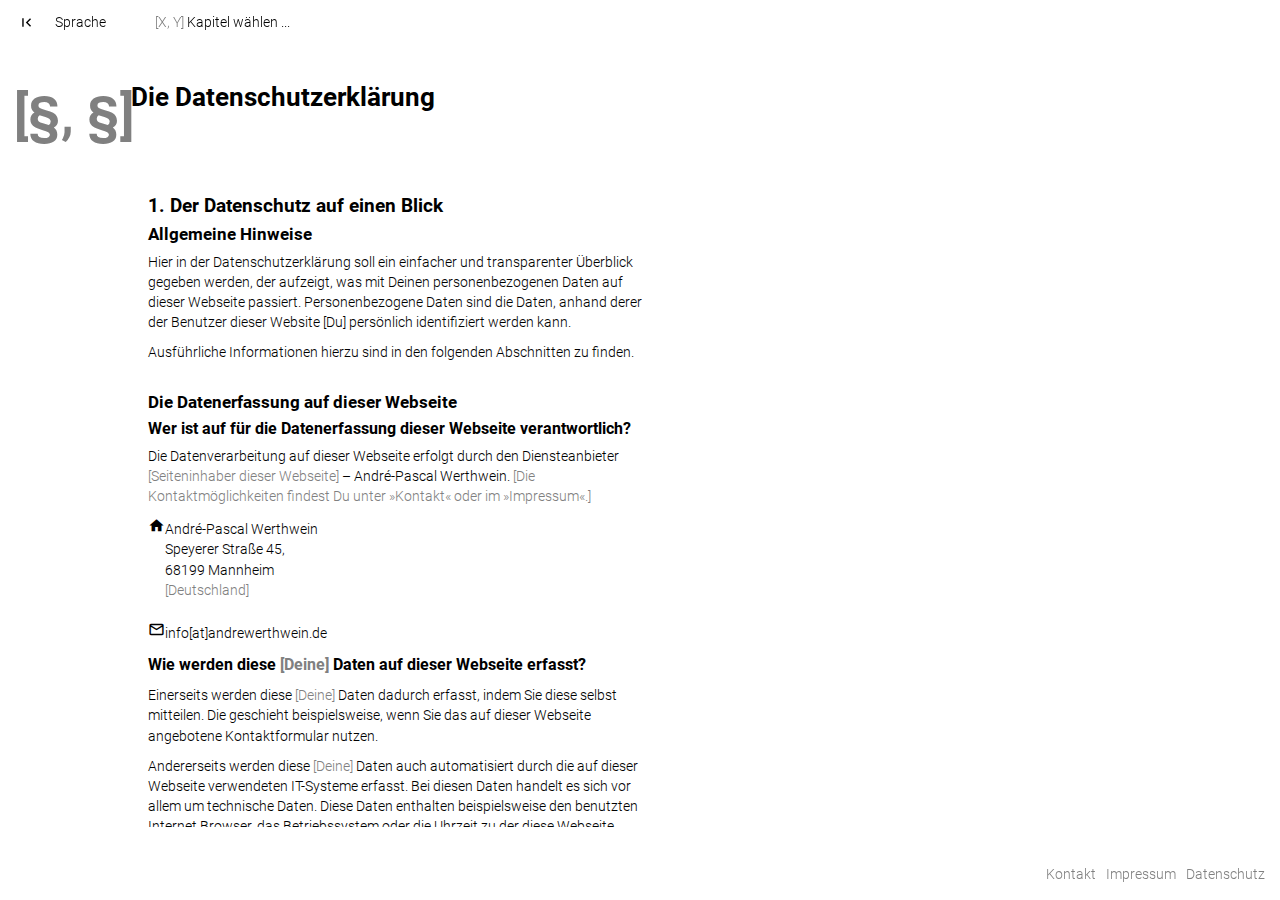
<file: datenschutz.html>
<!DOCTYPE html>
<html>

<head>
  <meta name="author" content="André-Pascal Werthwein" />
  <meta name="copyright" content="André-Pascal Werthwein" />
  <meta name="publisher" content="www.andrewerthwein.de" />
  <meta name="title" lang="DE" content="Reiche Europas — Die Víkingr" />
  <meta name="title" lang="EN" content="Kingdoms of Europe — The Víkingr" />
  <meta name="page-topic" lang="DE" content="Web Design, Web Development, Navigationsdesign" />
  <meta name="page-topic" lang="EN" content="Web Design, Web Development, Navigationsdesign" />
  <meta name="audience" lang="DE" content="Alle" />
  <meta name="audience" lang="EN" content="All" />
  <meta name="page-type" lang="DE" content="Projekt-Webseite" />
  <meta name="page-type" lang="EN" content="Project-Website" />
  <meta http-equiv="Content-Type" content="text/html; charset=utf-8" />
  <meta name="viewport" content="width=device-width, initial-scale=1.0, user-scalable=no">
  <meta http-equiv="language" content="DE" />
  <meta name="apple-mobile-web-app-capable" content="yes" />
  <meta name="apple-mobile-web-app-status-bar-style" content="black-translucent">
  <meta name="apple-mobile-web-app-title" content="page title">
  <meta name="format-detection" content="telephone=no">
  <meta name="format-detection" content="address=no">
  <meta name="robots" content="index, follow" />
  <meta name="revisit-after" content="30 days" />
  <meta name="expires" content="never" />
  <meta name="allow-search" content="yes" />
  <meta name="google" content="nositelinkssearchbox" />
  <meta name="googlebot" content="noarchive" />
  <meta name="keywords" content="Wikinger, Vikings, Víkingr, Schweden, Norwegen, Dänemark, Sweden, Norway, Denmark, Schwedisch, Norwegisch, Dänisch, Daenisch, Swedish, Dutch, Seefahrer, Krieger, Seafarer, Sea, Ocean, Warrior, Händler, Haendler, Merchant, Axt, Axe, Krieg, War, Raub, Angriff, Attacke, Überfall, Ueberfall, Plünderung, Pluenderung, Robbery, Assault, Attack, Raid, Invasion, Hochschule Mannheim, Mannheim, Fakultät für Gestaltung, Fakultaet fuer Gestaltung, Faculty of Design, Institute of Design, Fak D, Kommunikationsdesign, Communicational Design, Communication Design, Graphic Desig, Grafik Design, VND, Navigationsdesign, Navigational Design, Professor, Veruschka, Götz, Goetz, Web Design, Web Programmierung, Web Development, HTML, CSS, Javascript, Java Script, PHP, Interaction Design, User Experience Design, UX Design, Usability, Norse, Mythologie, Mythology, Myths, Asgard, Midgard, Biförst, Bifroest, Odin, Thor, Loki, Vé, Vili, Yggdrasil, Baldr, Freyja" />
  <meta name="description" lang="DE" content="Die thematische Betrachtung des Reiches der Wikinger im Rahmen dieses Projekts ist vielschichtig. Nicht nur setzt sich das Projekt mit dem Aufstieg und Niedergang einer Reiches — wenn man hier von einem solchen sprechen kann — auseinander, sondern setzt auch das ureigene Wesen der Wikinger dem Wesen der nordischen Mythologie gegenüber. Gibt es Parallelen zwischen den Göttern und den Wikingern? Sind die Götter nur eine Projektion des Wikingergeistes? Wer hat wen nach wessen Ebenbild geschaffen?" />
  <meta name="description" lang="EN" content="The thematic view on the Empire of the Vikings in this project is complex. Not only does the project deal with the Rise and Fall of an Empire — if it even can be called an Empire in this case — but it also exposes the essence of the Vikings to the essence of Norse Mythology. Are there any parallels between the Gods and the Vikings? Are the gods just a projection of the Viking-Spirit? Who made whom on whose likeness?" />
  <link rel="shortcut icon" type="image/x-icon" href="favicon.ico">
  <link rel="shortcut icon" href="favicon.ico">
  <link rel="icon" type="image/png" href="favicon_32x32.png" sizes="32x32">
  <link rel="icon" type="image/png" href="favicon_96x96.png" sizes="96x96">
  <link rel="apple-touch-icon-precomposed" sizes="57x57" href="fallback-touch-icon-57x57-precomposed.png">
  <link rel="apple-touch-icon-precomposed" href="fallback-touch-icon-57x57-precomposed.png">
  <link rel="apple-touch-icon-precomposed" sizes="60x60" href="universal-touch-icon-60x60-precomposed.png">
  <link rel="apple-touch-icon-precomposed" sizes="72x72" href="apple-ipad1-ipad2-ipad-mini-non-retina-ios6-touch-icon-72x72-precomposed.png">
  <link rel="apple-touch-icon-precomposed" sizes="76x76" href="apple-ipad1-ipad2-ipad-mini-non-retina-ios7-touch-icon-76x76-precomposed.png">
  <link rel="apple-touch-icon-precomposed" sizes="114x114" href="apple-iphone4+-ipod-touch-retina-ios6-touch-icon-114x114-precomposed.png">
  <link rel="apple-touch-icon-precomposed" sizes="120x120" href="apple-iphone4+-ipod-touch-retina-ios7-touch-icon-120x120-precomposed.png">
  <link rel="apple-touch-icon-precomposed" sizes="144x144" href="apple-ipad-retina-ios6-touch-icon-144x144-precomposed.png">
  <link rel="apple-touch-icon-precomposed" sizes="152x152" href="touch-icon-ipad.png">
  <link rel="apple-touch-icon-precomposed" sizes="152x152" href="apple-ipad-retina-ios7-touch-icon-152x152-precomposed.png">
  <link rel="apple-touch-icon-precomposed" sizes="167x167" href="touch-icon-ipad-retina.png">
  <link rel="apple-touch-icon-precomposed" sizes="180x180" href="apple-touch-icon.png">
  <link rel="shortcut icon" sizes="196x196" href="chromeapp-touch-icon-196x196-precomposed.png">
  <meta name="msapplication-TileColor" content="#ffffff">
  <meta name="msapplication-TileImage" content="mstile-144x144.png">

  <link rel="stylesheet" href="css/fonts.min.css" />
  <link rel="stylesheet" href="css/reset.min.css" />
  <link rel="stylesheet" href="css/browser.min.css" />
  <link rel="stylesheet" href="css/typografie.min.css" />
  <link rel="stylesheet" href="css/struktur.min.css" />
  <link rel="stylesheet" href="css/formulare.min.css" />
  <link rel="stylesheet" href="css/animation.min.css" />
  <link rel="stylesheet" href="css/verbote.min.css" />

  <title>Víkingr — Aufstieg und Niedergang eines Reiches</title>
</head>

<body>
  <nav id="ThemenNavigation">
    <section>
      <i class="material-icons Anzeige" id="ScrollingStart">first_page</i>
    </section>
    <section>
      <ul lang="de" class="AktuelleSprache" data-navigation="Sprache">
        <li data-navigation="Sprache">Sprache</li>
        <li data-sprache="Deutsch" class="Fett">Deutsch</li>
        <li data-sprache="Englisch">Englisch</li>
      </ul>
      <ul lang="en" data-navigation="Sprache">
        <li data-navigation="Sprache">Language</li>
        <li data-sprache="Deutsch">German</li>
        <li data-sprache="Englisch">English</li>
      </ul>
    </section>
    <section>
      <ul lang="de" class="AktuelleSprache" data-navigation="Thema">
        <li data-navigation="Thema"><span class="Kommentar">[X,&nbsp;Y]&nbsp;</span>Kapitel wählen ...</li>
        <li><a href="dokumentation.html" target="_blank" rel="noopener noreferrer"><span class="Kommentar">[D,&nbsp;D]&nbsp;</span>Dokumentation</a></li>
        <li><a href="quellen.html" target="_blank" rel="noopener noreferrer nofollow"><span class="Kommentar">[Q,&nbsp;Q]&nbsp;</span>Quellen</a></li>
      </ul>

      <ul lang="en" data-navigation="Thema">
        <li data-navigation="Thema"><span class="Kommentar">[X,&nbsp;Y]&nbsp;</span>Choose a chapter ...</li>
        <li><a href="dokumentation.html" target="_blank" rel="noopener noreferrer"><span class="Kommentar">[D,&nbsp;D]&nbsp;</span>Documentation</a></li>
        <li><a href="quellen.html" target="_blank" rel="noopener noreferrer nofollow"><span class="Kommentar">[Q,&nbsp;Q]&nbsp;</span>Sources</a></li>
      </ul>
    </section>
    <section></section>
    <section></section>
  </nav>

  <!-- Java Script Warnung -->
  <marquee id="JavaScriptWarnung" class="Anzeige">Bitte aktivieren sie Java Script auf dieser Website für den vollen Funktionsumfang. Please activate Java Script for this website, to experience the full functionality.</marquee>

  <div class="Screen">
    <div class="KoordinatenTitel">
      <h1>[§,&nbsp;§]</h1>
      <h2 lang="de" class="AktuelleSprache">Die Datenschutzerklärung</h2>
      <h2 lang="en">The Privacy Policy Statement</h2>
    </div>

    <div class="EineSpalte">
      <section>
        <h4 lang="de" class="AktuelleSprache">1. Der Datenschutz auf einen Blick</h4>
        <h4 lang="en">1. The Privacy Policy at a Glance</h4>

        <h5 lang="de" class="AktuelleSprache">Allgemeine Hinweise</h5>
        <h5 lang="en">General Information</h5>

        <p lang="de" class="AktuelleSprache">Hier in der Datenschutzerklärung soll ein einfacher und transparenter Überblick gegeben werden, der aufzeigt, was mit <span class="AnredeSie">Ihren</span><span class="AnredeDu">Deinen</span> personenbezogenen Daten auf dieser Webseite passiert. Personenbezogene Daten sind die Daten, anhand derer der Benutzer  dieser Website [<span class="AnredeSie">Sie</span><span class="AnredeDu">Du</span>] persönlich identifiziert werden kann.</p>
        <p lang="en">Here in the Privacy Policy Statement a transparent overview is given, which explains what happens with personal data on this Website. Personal Data is Data, by which the User of this Website [You] can be personally identified.</p>

        <p lang="de" class="AktuelleSprache">Ausführliche Informationen hierzu sind in den folgenden Abschnitten zu finden.</p>
        <p lang="en">Detailed information can be found in the following paragraphs.</p>
      </section>

      <section>
        <h5 lang="de" class="AktuelleSprache">Die Datenerfassung auf dieser Webseite</h5>
        <h5 lang="en">The data collection on this Website</h5>

        <h6 lang="de" class="AktuelleSprache">Wer ist auf für die Datenerfassung dieser Webseite verantwortlich?</h6>
        <h6 lang="en">Who is responsible for the data collection on this Website?</h6>

        <p lang="de" class="AktuelleSprache">Die Datenverarbeitung auf dieser Webseite erfolgt durch den Diensteanbieter <span class="Kommentar">[Seiteninhaber dieser Webseite]</span> – André-Pascal Werthwein. <span class="Kommentar">[Die Kontaktmöglichkeiten <span class="AnredeSie">finden Sie</span><span class="AnredeDu">findest Du</span> unter <q><a class="LinkText" href="kontakt.html" target="_blank" rel="noopener noreferrer nofollow">Kontakt</a></q> oder im <q><a class="LinkText" href="impressum.html" target="_blank" rel="noopener noreferrer nofollow">Impressum</a></q>.]</span></p>
        <p lang="en">The processing of data on this Website is done by the service provider <span class="Kommentar">[Owner of this Website]</span> – André-Pascal Werthwein. <span class="Kommentar">[The contact options can be found in <q><a class="LinkText" href="kontakt.html" target="_blank" rel="noopener noreferrer nofollow">Contact</a></q> or <q><a class="LinkText" href="impressum.html" target="_blank" rel="noopener noreferrer nofollow">Imprint</a></q>.]</span></p>

        <table lang="de" class="AktuelleSprache">
          <thead></thead>
          <tbody>
            <tr>
              <td>
                <i class="material-icons">home</i>
              </td>
              <td>
                <address>André-Pascal Werthwein<br>Speyerer Straße 45,<br>68199 Mannheim<br><span class="Kommentar">[Deutschland]</span></address>
              </td>
            </tr>
            <tr>
              <td>&nbsp;</td>
              <td>&nbsp;</td>
            </tr>
            <tr>
              <td>
                <i class="material-icons">mail_outline</i>
              </td>
              <td>
                <address>
                  <a class="LinkText" href="&#109;&#97;&#105;&#108;&#116;&#111;&#58;&#105;&#110;&#102;&#111;&#64;&#97;&#110;&#100;&#114;&#101;&#119;&#101;&#114;&#116;&#104;&#119;&#101;&#105;&#110;&#46;&#100;&#101;">info[at]<span style="display: none;">fuck-the-spam-bot</span>andrewerthwein.de</a>
                </address>
              </td>
            </tr>
          </tbody>
        </table>
        <table lang="en">
          <thead></thead>
          <tbody>
            <tr>
              <td>
                <i class="material-icons">home</i>
              </td>
              <td>
                <address>André-Pascal Werthwein<br>Speyerer Straße 45,<br>68199 Mannheim<br><span class="Kommentar">[Germany]</span></address>
              </td>
            </tr>
            <tr>
              <td>&nbsp;</td>
              <td>&nbsp;</td>
            </tr>
            <tr>
              <td>
                <i class="material-icons">mail_outline</i>
              </td>
              <td>
                <address>
                  <a class="LinkText" href="&#109;&#97;&#105;&#108;&#116;&#111;&#58;&#105;&#110;&#102;&#111;&#64;&#97;&#110;&#100;&#114;&#101;&#119;&#101;&#114;&#116;&#104;&#119;&#101;&#105;&#110;&#46;&#100;&#101;">info[at]<span style="display: none;">fuck-the-spam-bot</span>andrewerthwein.de</a>
                </address>
              </td>
            </tr>
          </tbody>
        </table>

        <h6 lang="de" class="AktuelleSprache">Wie werden diese <span class="Kommentar">[<span class="AnredeSie">Ihre</span><span class="AnredeDu">Deine</span>]</span> Daten auf dieser Webseite erfasst?</h6>
        <h6 lang="en">How is [Your] data collected on this Website?</h6>

        <p lang="de" class="AktuelleSprache">Einerseits werden diese <span class="Kommentar">[<span class="AnredeSie">Ihre</span><span class="AnredeDu">Deine</span>]</span> Daten dadurch erfasst, indem Sie diese selbst mitteilen. Die geschieht beispielsweise, wenn Sie das auf dieser Webseite angebotene Kontaktformular nutzen.</p>
        <p lang="en">On the one hand your data is collected, by you transmitting your data yourself. This for example happens, when you use the contact form provided on this Website.</p>

        <p lang="de" class="AktuelleSprache">Andererseits werden diese <span class="Kommentar">[<span class="AnredeSie">Ihre</span><span class="AnredeDu">Deine</span>]</span> Daten auch automatisiert durch die auf dieser Webseite verwendeten IT-Systeme erfasst. Bei diesen Daten handelt es sich vor allem um technische Daten. Diese Daten enthalten beispielsweise den benutzten Internet Browser, das Betriebssystem oder die Uhrzeit zu der diese Webseite besucht wurde. Diese Datenerfassung geschieht automatisch sobald Sie diese Webseite betreten.</p>
        <p lang="en">On the other hand, your data is also collected automatically by different IT-Systems implemented on this Website. This data is usually technical data. This data can for example be the Internet Browser you use, the Operating System you use or the time you entered this Website. This collection of data happens automatically, as soon as you enter this Website.</p>

        <h6 lang="de" class="AktuelleSprache">Wofür werden diese <span class="Kommentar">[<span class="AnredeSie">Ihre</span><span class="AnredeDu">Deine</span>]</span> Daten genutzt?</h6>
        <h6 lang="en">What is this [your] data used for?</h6>

        <p lang="de" class="AktuelleSprache">Ein Teil der erhobenen Daten dient zur fehlerfreien Bereitstellung/Darstellung dieser Webseite. Andere Daten können dazu verwendet werden [<span class="AnredeSie">Ihr</span><span class="AnredeDu">Dein</span>] Nutzerverhalten zu analysieren.</p>
        <p lang="en">A part of this collected data is used to provide/display this Website without errors. Other data can be used to analyze your user behavior.  </p>

        <h6 lang="de" class="AktuelleSprache">Welche Rechte <span class="AnredeSie">haben Sie</span><span class="AnredeDu">hast Du</span> im Bezug auf Ihre Daten?</h6>
        <h6 lang="en">What rights do you have, concerning your data?</h6>

        <p lang="de" class="AktuelleSprache"><span class="AnredeSie">Sie haben</span><span class="AnredeDu">Du hast</span> zu jeder Zeit das Recht auf eine kostenfreie Auskunft über die Herkunft, den Empfänger, wie auch den Zweck <span class="AnredeSie">Ihrer</span><span class="AnredeDu">Deiner</span> gespeicherten, personenbezogenen Daten. Außerdem <span class="AnredeSie">haben Sie</span><span class="AnredeDu">hast Du</span> das Recht die Berichtigung, die Sperrung oder Löschung eben dieser – <span class="AnredeSie">Ihrer</span><span class="AnredeDu">Deiner</span> – gespeicherten, personenbezogenen Daten zu verlangen. Darüber hinaus haben <span class="AnredeSie">haben Sie</span><span class="AnredeDu">hast Du</span> außerdem das Recht, unter bestimmten Umständen die Verarbeitung <span class="AnredeSie">Ihrer</span><span class="AnredeDu">Deiner</span> gespeicherten, personenbezogenen Daten einzuschränken. <span class="Kommentar">[Näheres hierzu finden Sie in dem Abschnitt: <q><span class="AnredeSie">Ihr</span><span class="AnredeDu">Dein</span> Recht auf Einschränkung der Verarbeitung</q>.]</span></p>
        <p lang="en">At any time you have the right to request information on personal data collected about you, free of charge. This information includes origin, receiver and also the purpose of the data collected. Furthermore, you have the right to request the correction, blocking and deletion of this — your — stored, personal data. You also, under certain circumstances, have the right to limit the processing of the personal data stored/collected about you. <span class="Kommentar">[Further information on this can be found in the chapter <q>Your Right to limit the Processing of personal Data</q>.]</span></p>

        <p lang="de" class="AktuelleSprache">Sollten Sie Fragen zu hierzu oder allgemein zum Datenschutz auf dieser Webseite haben, <span class="AnredeSie">können Sie sich</span><span class="AnredeDu">kannst Du dich</span> gerne dazu an den Diensteanbieter <span class="Kommentar">[Seiteninhaber dieser Webseite]</span> – André-Pascal Werthwein – wenden. Entsprechende Kontaktmöglichkeiten <span class="AnredeSie">finden Sie</span><span class="AnredeDu">findest Du</span> unter <q><a class="LinkText" href="kontakt.html" target="_blank" rel="noopener noreferrer nofollow">Kontakt</a></q> oder im <q><a class="LinkText" href="impressum.html" target="_blank" rel="noopener noreferrer nofollow">Impressum</a></q>. Selbstverständlich steht <span class="AnredeSie">Ihnen</span><span class="AnredeDu">Dir</span> auch das Recht zu, sich bei der zuständigen Aufsichtsbehörde zu beschweren.</p>
        <p lang="en">Should you have any questions concerning this or concerning Privacy Protection on this Website in general, feel free to contact the service provider <span class="Kommentar">[Owner of this Website]</span> – André-Pascal Werthwein. Contact options can be found in <q><a class="LinkText" href="kontakt.html" target="_blank" rel="noopener noreferrer nofollow">Contact</a></q> or <q><a class="LinkText" href="impressum.html" target="_blank" rel="noopener noreferrer nofollow">Imprint</a></q>. Of course, you also have the right to a file a complaint with the supervisory authority responsible.</p>
      </section>

      <section>
        <h5 lang="de" class="AktuelleSprache">Die Analyse-Tools und Tools von Drittanbietern</h5>
        <h5 lang="en">The Analyzing-Tools and Tools offered by third parties</h5>

        <p lang="de" class="AktuelleSprache">Bei dem Besuch dieser Webseite kann <span class="AnredeSie">Ihr</span><span class="AnredeDu">Dein</span> Surf-Verhalten statistisch ausgewertet werden. Diese Analyse erfolgt dabei vor allem mithilfe von Cookies und Analyseprogrammen. Diese Analyse <span class="AnredeSie">Ihres</span><span class="AnredeDu">Deines</span> Surf-Verhaltens erfolgt in der Regel anonym und kann nicht zu <span class="AnredeSie">Ihnen</span><span class="AnredeDu">Dir</span> zurückverfolgt werden. Dieser Analyse <span class="AnredeSie">können Sie</span><span class="AnredeDu">kannst Du</span> widersprechen oder eben diese, durch die Nicht-Benutzung bestimmter Tools/Optionen verhindern. <span class="Kommentar">[Details hierzu <span class="AnredeSie">finden Sie</span><span class="AnredeDu">findest Du</span> in der nachfolgenden Datenschutzerklärung.]</span></p>
        <p lang="en">By visiting this Website your Surfing behavior can be statistically analyzed. This analysis is made using Cookies and Analyzing-Programs. The analysis of your Surfing behavior is anonymous and can not be traced back to you. You can file an objection against this analysis, or prevent the analysis by not using certain tools/options. <span class="Kommentar">[Details on this matter can be found in the following Privacy Policy Statement.]</span></p>

        <p lang="de" class="AktuelleSprache">Dieser Analyse <span class="AnredeSie">können Sie</span><span class="AnredeDu">kannst Du</span> widersprechen. Über die Widerspruchsmöglichkeiten wird in der nachfolgenden Datenschutzerklärung aufgeklärt.</p>
        <p lang="en">You can file an objection against this analysis. The ways in which you can file an objection are explained in the following Privacy Policy Statement.</p>
      </section>

      <section>
        <h4 lang="de" class="AktuelleSprache">2. Allgemeine Hinweise und Pflichtinformationen</h4>
        <h4 lang="en">2. General Information and Mandatory Information</h4>

        <h5 lang="de" class="AktuelleSprache">Der Datenschutz</h5>
        <h5 lang="en">The Data Protection</h5>

        <p lang="de" class="AktuelleSprache">Der Diensteanbieter <span class="Kommentar">[Seiteninhaber dieser Webseite]</span> – André-Pascal Werthwein – nimmt den Schutz <span class="AnredeSie">Ihrer</span><span class="AnredeDu">Deiner</span> Daten ernst. Die auf dieser Webseite erhobenen Daten – <span class="AnredeSie">Ihre</span><span class="AnredeDu">Deine</span> personenbezogenen Daten – werden vertraulich und den gesetzlichen Datenschutzvorschriften, wie auch dieser Datenschutzerklärung entsprechend behandelt.</p>
        <p lang="en">The service provider <span class="Kommentar">[Owner of this Website]</span> – André-Pascal Werthwein — takes the protection of your data seriously. The data collected on this webste is treated confidentially and in accordance with the legal data protection regulations as well as this privacy policy statement.</p>

        <p lang="de" class="AktuelleSprache">Wenn <span class="AnredeSie">Sie</span><span class="AnredeDu">Du</span> diese Seite <span class="AnredeSie">benutzen</span><span class="AnredeDu">benutzt</span>, dann werden diverse personenbezogene Daten erhoben. Unter <q>Personenbezogenen Daten</q> sind Daten zu verstehen, anhand derer <span class="AnredeSie">Sie</span><span class="AnredeDu">Du</span> persönlich identifiziert <span class="AnredeSie">werden können</span><span class="AnredeDu">werden kannst</span>. Die hier vorliegende Datenschutzerklärung fasst zusammen, welche Daten und zu welchem Zweck eben diese Daten erhoben werden. Außerdem erklärt die Datenschutzerklärung, wofür diese Daten schlussendlich genutzt werden.</p>
        <p lang="en">When using this Website, various personal data is collected. <q>Personal Data</q> is to be understood as data which makes it possible to personally identify you. This Privacy Policy Statement sums up, what data is collected and what this data is collected for. Furthermore, this Privacy Policy Statement also explains, what the collected data is used for.</p>

        <p lang="de" class="AktuelleSprache">Es wird daraufhin gewiesen, dass die Datenübertragung im Internet <span class="Kommentar">[Bsp.: Kommunikation via E-Mail]</span> Sicherheitslücken aufweisen kann. Ein lückenloser Schutz der erhobenen Daten vor dem Zugriff Dritter ist demnach also nicht möglich.</p>
        <p lang="en">It is pointed out, that the communication on the internet <span class="Kommentar">[e.g.: Communication via E-Mail]</span> can have security breaches. A complete protection of the collected data from access by third parties is therefore not possible.</p>
      </section>

      <section>
        <h5 lang="de" class="AktuelleSprache">Der Hinweis zur verantwortlichen Stelle</h5>
        <h5 lang="en">The Information on the responsible Office/Person</h5>

        <p lang="de" class="AktuelleSprache">Die verantwortliche Stelle für die Datenverarbeitung auf dieser Webseite ist der Diensteanbieter <span class="Kommentar">[Seiteninhaber dieser Webseite]</span> – André-Pascal Werthwein.</p>
        <p lang="en">Responsible for the processing of data collected by this Website is the service provider <span class="Kommentar">[Owner of this Website]</span> – André-Pascal Werthwein.</p>

        <table lang="de" class="AktuelleSprache">
          <thead></thead>
          <tbody>
            <tr>
              <td>
                <i class="material-icons">home</i>
              </td>
              <td>
                <address>André-Pascal Werthwein<br>Speyerer Straße 45,<br>68199 Mannheim<br><span class="Kommentar">[Deutschland]</span></address>
              </td>
            </tr>
            <tr>
              <td>&nbsp;</td>
              <td>&nbsp;</td>
            </tr>
            <tr>
              <td>
                <i class="material-icons">mail_outline</i>
              </td>
              <td>
                <address>
                  <a class="LinkText" href="&#109;&#97;&#105;&#108;&#116;&#111;&#58;&#105;&#110;&#102;&#111;&#64;&#97;&#110;&#100;&#114;&#101;&#119;&#101;&#114;&#116;&#104;&#119;&#101;&#105;&#110;&#46;&#100;&#101;">info[at]<span style="display: none;">fuck-the-spam-bot</span>andrewerthwein.de</a>
                </address>
              </td>
            </tr>
          </tbody>
        </table>
        <table lang="en">
          <thead></thead>
          <tbody>
            <tr>
              <td>
                <i class="material-icons">home</i>
              </td>
              <td>
                <address>André-Pascal Werthwein<br>Speyerer Straße 45,<br>68199 Mannheim<br><span class="Kommentar">[Germany]</span></address>
              </td>
            </tr>
            <tr>
              <td>&nbsp;</td>
              <td>&nbsp;</td>
            </tr>
            <tr>
              <td>
                <i class="material-icons">mail_outline</i>
              </td>
              <td>
                <address>
                  <a class="LinkText" href="&#109;&#97;&#105;&#108;&#116;&#111;&#58;&#105;&#110;&#102;&#111;&#64;&#97;&#110;&#100;&#114;&#101;&#119;&#101;&#114;&#116;&#104;&#119;&#101;&#105;&#110;&#46;&#100;&#101;">info[at]<span style="display: none;">fuck-the-spam-bot</span>andrewerthwein.de</a>
                </address>
              </td>
            </tr>
          </tbody>
        </table>

        <p lang="de" class="AktuelleSprache">Diese verantwortliche Stelle ist eine natürliche oder juristische Person, die allein oder auch in Zusammenarbeit mit anderen, sowohl über die Zwecke, als auch die Mittel der Verarbeitung von personenbezogenen Daten entscheidet.</p>
        <p lang="en">This responsible Office/Person is a natural or legal person, who alone or in cooperation with others, decides about the purpose as well as the means of the processing of personal data on this Website.</p>
      </section>

      <section>
        <h5 lang="de" class="AktuelleSprache"><span class="AnredeSie">Ihr</span><span class="AnredeDu">Dein</span> Widerruf <span class="AnredeSie">Ihrer</span><span class="AnredeDu">Deiner</span> Einwilligung zur Datenverarbeitung</h5>
        <h5 lang="en">Your revocation of your consent to Data Processing</h5>

        <p lang="de" class="AktuelleSprache">Viele der Vorgänge in denen Daten verarbeitet werden, sind nur mit <span class="AnredeSie">Ihrer</span><span class="AnredeDu">Deiner</span> ausdrücklichen Einwilligung möglich. Nach einer solchen Einwilligung <span class="AnredeSie">können Sie</span><span class="AnredeDu">kannst Du</span> zu jeder Zeit eben diese – bereits erteilte – Einwilligung widerrufen. Für diesen Widerruf ist eine formlose Mitteilung ausreichend. <span class="Kommentar">[Die Kontaktmöglichkeiten <span class="AnredeSie">finden Sie</span><span class="AnredeDu">findest Du</span> unter <q><a class="LinkText" href="kontakt.html" target="_blank" rel="noopener noreferrer nofollow">Kontakt</a></q> oder im <q><a class="LinkText" href="impressum.html" target="_blank" rel="noopener noreferrer nofollow">Impressum</a></q>.]</span></p>
        <p lang="en">Viele der Vorgänge in denen Daten verarbeitet werden, sind nur mit <span class="AnredeSie">Ihrer</span><span class="AnredeDu">Deiner</span> ausdrücklichen Einwilligung möglich. Nach einer solchen Einwilligung <span class="AnredeSie">können Sie</span><span class="AnredeDu">kannst Du</span> zu jeder Zeit eben diese – bereits erteilte – Einwilligung widerrufen. Für diesen Widerruf ist eine formlose Mitteilung ausreichend. <span class="Kommentar">[Die Kontaktmöglichkeiten <span class="AnredeSie">finden Sie</span><span class="AnredeDu">findest Du</span> unter <q><a class="LinkText" href="kontakt.html" target="_blank" rel="noopener noreferrer nofollow">Kontakt</a></q> oder im <q><a class="LinkText" href="impressum.html" target="_blank" rel="noopener noreferrer nofollow">Impressum</a></q>.]</span></p>

        <p lang="de" class="AktuelleSprache">Die Rechtmäßigkeit der bis zu besagtem Widerruf erfolgten Datenverarbeitung, bleibt von dem Widerruf unberührt.</p>
        <p lang="en">The legitimacy of the processing of data, before the moment of revocation, remains unaffected by the revocation.</p>
      </section>

      <section class="Fett">
        <h5 lang="de" class="AktuelleSprache"><span class="AnredeSie">Ihr</span><span class="AnredeDu">Dein</span> Widerspruchsrecht gegen die Datenerhebung in besonderen Fällen sowie gegen Direktwerbung [Art. 21 DSGVO]</h5>
        <h5 lang="en">Your Right of Revocation against the collection of data in special cases as well as against Direct Advertising [Art. 21 DSGVO]</h5>

        <p lang="de" class="AktuelleSprache">Wenn die Datenverarbeitung auf Basis der DSGVO-Bestimmungen <sup>[Art. 6 Abs. 1 lit. e oder f DSGVO]</sup> erfolgt, <span class="AnredeSie">haben Sie</span><span class="AnredeDu">hast Du</span> zu jeder Zeit das Recht, aus Gründen, die sich aus <span class="AnredeSie">Ihrer</span><span class="AnredeDu">Deiner</span> persönlichen Situation ergeben, gegen die Verarbeitung <span class="AnredeSie">Ihrer</span><span class="AnredeDu">Deiner</span> personenbezogenen Daten Widerspruch einzulegen. Dies gilt auch für ein auf diese Bestimmungen gestütztes <dfn><abbr title="Erstellung eines Gesamtbildes einer Persönlichkeit">Profiling</abbr> <span class="Kommentar">[= Erstellung eines Gesamtbildes einer Persönlichkeit]</span></dfn> Die jeweilige Rechtsgrundlage, auf der eine Datenverarbeitung auf dieser Webseite beruht, kann dieser Datenschutzerklärung entnommen werden.</p>
        <p lang="en">If the data is processed on the basis of DSGVO-Regulations <sup>[Art. 6 Para. 1 lit. e or f DSGVO]</sup>, you have — at any time — the right, for reasons that arise from their personal situation, to file an objection against the processing of your personal data. This also applies to <dfn><abbr title="Creating a complete picture of a Personality">Profiling</abbr> <span class="Kommentar">[= Creating a complete picture of a Personality]</span></dfn>, based on these regulations. The respective legal basis on which data processing is based on this Website can be found in this Privacy Policy.</p>

        <p lang="de" class="AktuelleSprache">Wenn <span class="AnredeSie">Sie</span><span class="AnredeDu">Du</span> Widerspruch <span class="AnredeSie">einlegen</span><span class="AnredeDu">einlegst</span>, werden <span class="AnredeSie">Ihre</span><span class="AnredeDu">Deine</span> betroffenen, personenbezogenen Daten nicht mehr verarbeitet, es sei denn, es können zwingende, schutzwürdige Gründe für die Datenverarbeitung nachgewiesen werden, die <span class="AnredeSie">Ihre</span><span class="AnredeDu">Deine</span> Interessen, Rechte und Freiheiten überwiegen. Eine weitere Ausnahme besteht hier dann, wenn eben diese Datenverarbeitung auch der Geltendmachung, Ausübung oder Verteidigung von Rechtsansprüchen dient. <sup>[Art. 21 Abs. 1 DSGVO]</sup></p>
        <p lang="en">If you file an objection, the affected, personal data is no longer processed, unless there are compelling, legitimate reasons for the processing of the data that outweigh your interests, rights and freedoms. Another exception applies if the data processing serves the Assertion, Exercise or Defense of legal claims. <sup>[Art. 21 Para. 1 DSGVO]</sup></p>

        <p lang="de" class="AktuelleSprache">Dient die Verarbeitung <span class="AnredeSie">Ihrer</span><span class="AnredeDu">Deiner</span> personenbezogenen Daten der Direktwerbung, dann <span class="AnredeSie">haben Sie</span><span class="AnredeDu">hast Du</span> zu jeder Zeit das Recht dieser Verarbeitung <span class="AnredeSie">Ihrer</span><span class="AnredeDu">Deiner</span> personenbezogenen Daten – zum Zweck derartiger Werbung – zu widersprechen. Dies gilt auch für das <dfn><abbr title="Erstellung eines Gesamtbildes einer Persönlichkeit">Profiling</abbr> <span class="Kommentar">[= Erstellung eines Gesamtbildes einer Persönlichkeit]</span></dfn> sofern dieses mit derartiger Direktwerbung zusammenhängt. Auf <span class="AnredeSie">Ihren</span><span class="AnredeDu">Deinen</span> Widerspruch hin werden <span class="AnredeSie">Ihre</span><span class="AnredeDu">Deine</span> personenbezogenen Daten nicht mehr für derartige Werbung verwendet. <sup>[Widerspruch nach Art. 21 Abs. 2 DSGVO]</sup></p>
        <p lang="en">If personal data is processed for Direct Advertising, you — at any time — have the right to file an objection against the processing of personal data, for the purpose of Direct Advertising. This also applies to <dfn><abbr title="Creating a complete picture of a Personality">Profiling</abbr> <span class="Kommentar">[= Creating a complete picture of a Personality]</span></dfn>, if it is connected to such Direct
          Advertising. After your objection, no more personal data is processed for the purpose of Direct Advertising.</p>
      </section>

      <section>
        <h5 lang="de" class="AktuelleSprache"><span class="AnredeSie">Ihr</span><span class="AnredeDu">Dein</span> Beschwerderecht bei der zuständigen Aufsichtsbehörde</h5>
        <h5 lang="en">Your Right to file a complaint with the Supervisory Authority responsible</h5>

        <p lang="de" class="AktuelleSprache">Bei Verstößen gegen die DSGVO besteht für den Betroffenen ein Beschwerderecht bei einer Aufsichtsbehörde,</p>
        <p lang="en">If there are infringements of the DSGVO there is, for the person affected, a right to file a complaint with the Supervisory Authority responsible,</p>

        <ul lang="de" class="Liste AktuelleSprache">
          <li>im Mitgliedsstaat <span class="Kommentar">[der Europäischen Union]</span> <span class="AnredeSie">Ihres</span><span class="AnredeDu">Deines</span> gewöhnlichen Aufenthalts</li>
          <li>im Mitgliedsstaat <span class="Kommentar">[der Europäischen Union]</span> <span class="AnredeSie">Ihres</span><span class="AnredeDu">Deines</span> Arbeitsplatzes</li>
          <li>am Ort des mutmaßlichen Verstoßes</li>
        </ul>
        <ul lang="en" class="Liste">
          <li>in the Member State <span class="Kommentar">[of the European Union]</span> of your habitual residence.</li>
          <li>in the Member State <span class="Kommentar">[of the European Union]</span> of your ordinary workplace.</li>
          <li>at the place of the presumed infringement.</li>
        </ul>

        <p lang="de" class="AktuelleSprache">zu. Dieses Beschwerderecht besteht unbeschadet anderweitiger, verwaltungsrechtlicher oder gerichtlicher <dfn><abbr title="rechtliches Mittel der Anfechtung einer behördlichen beziehungsweise gerichtlichen Entscheidung">Rechtsbehelfe</abbr>. <span class="Kommentar">[= rechtliches Mittel der Anfechtung einer behördlichen beziehungsweise gerichtlichen Entscheidung]</span></dfn></p>
        <p lang="en">This right of complaint applies, regardless of other legal, administrative or <dfn><abbr title="legal means of contesting an administrative or judicial decision">judicial remedies</abbr>. <span class="Kommentar">[= legal means of contesting an administrative or judicial decision]</span></dfn></p>
      </section>

      <section>
        <h5 lang="de" class="AktuelleSprache"><span class="AnredeSie">Ihr</span><span class="AnredeDu">Dein</span> Recht auf Datenübertragbarkeit</h5>
        <h5 lang="en">Your Right for Data Transferability</h5>

        <p lang="de" class="AktuelleSprache"><span class="AnredeSie">Sie haben</span><span class="AnredeDu">Du hast</span> das Recht auf Aushändigung – an <span class="AnredeSie">sich</span><span class="AnredeDu">dich</span> oder einen Dritten – von Daten in gängigen, maschinenlesbaren Formaten, die auf Basis <span class="AnredeSie">Ihrer</span><span class="AnredeDu">Deiner</span> Einwilligung oder in Erfüllung eines Vertrages, automatisiert verarbeitet werden.</p>
        <p lang="en">You have the right for the delivery of data, which is automatically processed on the basis of your consent or the basis of a contract. According to this right, the data is delivered to you — or a third party — in common, machine-readable formats.</p>

        <p lang="de" class="AktuelleSprache">Sofern <span class="AnredeSie">Sie</span><span class="AnredeDu">Du</span> die Übertragung der Daten an einen anderen Verantwortlichen <span class="AnredeSie">wünschen</span><span class="AnredeDu">wünschst</span>, erfolgt dies nur im Rahmen der technischen Machbarkeit.</p>
        <p lang="en">If you request the delivery of the aforementioned data to a third party, this delivery is only made within technical feasibility.</p>
      </section>

      <section>
        <h5 lang="de" class="AktuelleSprache">Die SSL- oder TLS-Verschlüsselung</h5>
        <h5 lang="en">The SSL- or TLS-Encoding</h5>

        <p lang="de" class="AktuelleSprache">Diese Webseite nutzt aus Sicherheitsgründen, wie auch zum Schutz der Übertragung von vertraulichen Daten <span class="Kommentar">[Bsp.: Anfragen]</span>, die an den Seitenbetreiber gesendet werden, eine SSL- beziehungsweise TLS-Verschlüsselung. Diese verschlüsselte Verbindung kann anhand des Schloss-Symbols oder an dem <q>https://</q> in der <dfn><abbr title="Adresse der Webseite">URL</abbr> <span class="Kommentar">[= Adresse der Webseite]</span></dfn> in der Adresszeile Ihres Internet Browsers erkannt werden. <span class="Kommentar">[In manchen Browsern ist das Schloss-Symbol zusätzlich grün eingefärbt.]</span></p>
        <p lang="en">For safety reasons, this Website uses for the transmission of confidential data <span class="Kommentar">[e.g.: Requests]</span>, that is sent to the service provider, the SSL- or TLS-Encoding. This encoded connection can be recognized by the Lock-Symbol or the <q>https://</q> in the<dfn><abbr title="Address of the Website">URL</abbr> <span class="Kommentar">[= Address of the Website]</span></dfn> in the address bar of your Internet Browser. <span class="Kommentar">[In some Internet Browsers the Lock-Symbol is additionally colored green.]</span></p>

        <p lang="de" class="AktuelleSprache">Wenn die Verschlüsselung aktiviert ist, können Daten, die Sie übermitteln, nicht von Dritten eingesehen werden.</p>
        <p lang="en">If the encoding is active, that data, you send, can not be viewed by third parties.</p>
      </section>

      <section>
        <h5 lang="de" class="AktuelleSprache">Auskunft, Sperrung, Löschung und Berichtigung</h5>
        <h5 lang="en">Information, Blocking, Deletion and Correction</h5>

        <p lang="de" class="AktuelleSprache">Im Rahmen der geltenden, gesetzlichen Bestimmungen <span class="AnredeSie">haben Sie</span><span class="AnredeDu">hast Du</span> zu jeder Zeit das Recht auf eine kostenfreie Auskunft über die Ihre gespeicherten, personenbezogenen Daten:</p>
        <p lang="en">Within applying, legal regulations, you — at any time — have the right on Information about your stored/collected personal data, free of charge:</p>

        <ul lang="de" class="Liste AktuelleSprache">
          <li>Herkunft</li>
          <li>Empfänger</li>
          <li>Zweck der Datenverarbeitung</li>
        </ul>
        <ul lang="en" class="Liste">
          <li>Origin</li>
          <li>Receiver</li>
          <li>Purpose of the Data Processing</li>
        </ul>

        <p lang="de" class="AktuelleSprache">Außerdem <span class="AnredeSie">haben Sie</span><span class="AnredeDu">hast Du</span> das Recht auf Berichtigung, Sperrung oder Löschung eben dieser Daten. Sofern weitere Fragen zu diesem Thema bestehen, <span class="AnredeSie">können Sie</span><span class="AnredeDu">kannst Du</span> gerne die Kontaktmöglichkeiten – zu finden unter <q><a class="LinkText" href="kontakt.html" target="_blank" rel="noopener noreferrer nofollow">Kontakt</a></q> oder <q><a class="LinkText" href="impressum.html" target="_blank" rel="noopener noreferrer nofollow">Impressum</a></q> – nutzen.</p>
        <p lang="en">Furthermore, you have the right of Correction, Blocking or Deletion of the mentioned data. If there are questions on this matter, feel free to use the contact options, to be found in <q><a class="LinkText" href="kontakt.html" target="_blank" rel="noopener noreferrer nofollow">Contact</a></q> or <q><a class="LinkText" href="impressum.html" target="_blank" rel="noopener noreferrer nofollow">Imprint</a></q>.</p>
      </section>

      <section>
        <h5 lang="de" class="AktuelleSprache"><span class="AnredeSie">Ihr</span><span class="AnredeDu">Dein</span> Recht auf Einschränkung der Verarbeitung</h5>
        <h5 lang="en">Your Right to limit the Processing of personal Data</h5>

        <p lang="de" class="AktuelleSprache"><span class="AnredeSie">Sie haben</span><span class="AnredeDu">Du hast</span> das Recht die Einschränkung der Verarbeitung <span class="AnredeSie">Ihrer</span><span class="AnredeDu">Deiner</span> gespeicherten, personenbezogenen Daten zu verlangen. Hierzu <span class="AnredeSie">können Sie</span><span class="AnredeDu">kannst Du</span> gerne die Kontaktmöglichkeiten – zu finden unter <q><a class="LinkText" href="kontakt.html" target="_blank" rel="noopener noreferrer nofollow">Kontakt</a></q> oder <q><a class="LinkText" href="impressum.html" target="_blank" rel="noopener noreferrer nofollow">Impressum</a></q> – nutzen.</p>
        <p lang="en">You have the right to limit the processing of your stored/collected personal data. In this matter you can use the contact options provided in <q><a class="LinkText" href="kontakt.html" target="_blank" rel="noopener noreferrer nofollow">Contact</a></q> or <q><a class="LinkText" href="impressum.html" target="_blank" rel="noopener noreferrer nofollow">Imprint</a></q>.</p>

        <p lang="de" class="AktuelleSprache"><span class="AnredeSie">Ihr</span><span class="AnredeDu">Dein</span> Recht auf <q>Einschränkung der Verarbeitung</q> besteht in folgenden Fällen:</p>
        <p lang="en">Your right for the <q>Limitation of Processing</q> is applicable in the following cases:</p>

        <ul lang="de" class="Liste AktuelleSprache">
          <li><span class="AnredeSie">Bestreiten Sie</span><span class="AnredeDu">Bestreitest Du</span> die Richtigkeit <span class="AnredeSie">Ihrer</span><span class="AnredeDu">Deiner</span> gespeicherten, personenbezogenen Daten, <span class="AnredeSie">können Sie</span><span class="AnredeDu">kannst Du</span> bis zur vollständigen Prüfung oder Richtigstellung dieser Daten eine Einschränkung der Verarbeitung dieser Daten verlangen.</li>
          <li>Sollte die Erhebung <span class="AnredeSie">Ihrer</span><span class="AnredeDu">Deiner</span> personenbezogenen Daten unrechtmäßig erfolgen/erfolgt sein, <span class="AnredeSie">können Sie</span><span class="AnredeDu">kannst Du</span> statt der Löschung eine Einschränkung der Verarbeitung dieser Daten verlangen.</li>
          <li>Wenn die von <span class="AnredeSie">Ihnen</span><span class="AnredeDu">Dir</span> gespeicherten, personenbezogenen Daten vonseiten des Seitenbetreibers nicht mehr benötigt werden, <span class="AnredeSie">können Sie</span><span class="AnredeDu">kannst Du</span> dennoch – zur Geltendmachung, Ausübung oder Verteidigung von Rechtsansprüchen – statt der Löschung eine Einschränkung der Verarbeitung dieser Daten verlangen.</li>
          <li>Wenn <span class="AnredeSie">Sie</span><span class="AnredeDu">Du</span> einen Widerspruch nach Art. 21 Abs. 1 DSGVO eingelegt haben, muss eine Interessensabwägung — zwischen <span class="AnredeSie">Ihren</span><span class="AnredeDu">Deinen</span> und den Interessen des Seitenbetreibers — vorgenommen werden. Für die Dauer dieser Abwägung und bis zu der daraus hervorgehenden Entscheidung <span class="AnredeSie">können Sie</span><span class="AnredeDu">kannst Du</span> eine Einschränkung der Verarbeitung dieser <span class="AnredeSie">Ihrer</span><span class="AnredeDu">Deiner</span> personenbezogenen Daten verlangen.</li>
        </ul>
        <ul lang="en" class="Liste">
          <li>If you deny the correctness of the pesonal data stored/collected of you, you have the right to limit the processing of your personal data, until the data was checked or corrected completely.</li>
          <li>If the collection of your personal data was unlawful, you can also limit the processing of your personal data, instead of requesting the deletion.</li>
          <li>If your stored/collected personal data is not needed by the service provider anymore, you have — for the Assertion, Exercise oder Defense of legal claims — the right to request the limitation of the processing of your data.</li>
          <li>If you filed an objection in accordance with Art. 21 Para. 1 DSGVO, an Assessment of interests is necessary. For the time of this Assessment you have the right to limit the processing of your stored/collected personal data.</li>
        </ul>

        <p lang="de" class="AktuelleSprache">Wenn <span class="AnredeSie">Sie</span><span class="AnredeDu">Du</span> die Verarbeitung <span class="AnredeSie">Ihrer</span><span class="AnredeDu">Deiner</span> personenbezogenen Daten eingeschränkt <span class="AnredeSie">haben</span><span class="AnredeDu">hast</span>, dann dürfen diese Daten, von der Speicherung abgesehen, nicht mehr verarbeitet werden. Die Ausnahmen hierfür sind,</p>
        <p lang="en">If you have limited the processing of your personal data, then this data is, except for its storage, not to be processed anymore. The following exceptions apply:</p>

        <ul lang="de" class="Liste AktuelleSprache">
          <li><span class="AnredeSie">Ihre</span><span class="AnredeDu">Deine</span> Einwilligung zur Verarbeitung <span class="AnredeSie">Ihrer</span><span class="AnredeDu">Deiner</span> personenbezogenen Daten</li>
          <li>die Geltendmachung, Ausübung oder Verteidigung von Rechtsansprüchen</li>
          <li>der Schutz von Rechten dritter natürlicher oder juristischer Personen</li>
          <li>ein wichtiges öffentliches Interesse der Europäischen Union</li>
          <li>ein wichtiges öffentliches Interesse eines Mitgliedsstaates <span class="Kommentar">[der Europäischen Union]</span></li>
        </ul>
        <ul lang="en" class="Liste">
          <li>Your consent for the processing of your personal data</li>
          <li>the Assertion, Exercise or Defense of legal claims</li>
          <li>the protection of the rights of third, natural or legal persons</li>
          <li>an important public interest of the European Union</li>
          <li>an important public interest of a Member State <span class="Kommentar">[of the European Union]</span></li>
        </ul>
      </section>

      <section>
        <h4 lang="de" class="AktuelleSprache">3. Die Datenerfassung auf dieser Webseite</h4>
        <h4 lang="en">3. The collection of Data on this Website</h4>

        <h5 lang="de" class="AktuelleSprache">Server-Log-Dateien</h5>
        <h5 lang="en">Server-Log-Files</h5>

        <p lang="de" class="AktuelleSprache">Der Provider, der den Web Space für das Hosting dieser Webseite zur Verfügung stellt, speichert automatisch sogenannte Server-Log-Dateien, die Ihr Internet Browser automatisch übermittelt:</p>
        <p lang="en">The provider, who provides the Web Space for the Hosting of this Website, automatically saves so-called Server-Log-Files, which are automatically transmitted by your Internet Brower.</p>

        <ul lang="de" class="Liste AktuelleSprache">
          <li>[Anonymisierte] IP-Adresse</li>
          <li><dfn><abbr title="Die Uhrzeit zu der Sie/Du diese Webseite betreten/betrittst. Die Uhrzeit der Serveranfrage.">Zeitstempel</abbr> <span class="Kommentar">[= Die Uhrzeit zu der <span class="AnredeSie">Sie</span><span class="AnredeDu">Du</span> diese Webseite <span class="AnredeSie">betreten</span><span class="AnredeDu">betrittst</span>. Die Uhrzeit der Serveranfrage.]</span></dfn></li>
          <li><dfn><abbr title="angewählte Verlinkungen von Inhalten">Request-Zeile</abbr> <span class="Kommentar">[= angewählte Verlinkungen von Inhalten]</span></dfn></li>
          <li><dfn><abbr title="Speichern von Errors in der Darstellung der Webseite, Bsp.: Error 404 Seiten">Status Code</abbr> <span class="Kommentar">[= Speichern von Errors in der Darstellung der Webseite, Bsp.: Error 404 Seiten]</span></dfn></li>
          <li><dfn><abbr title="Größe der beim Aufruf der Webseite geladenen Daten">Größe der Response Bodies</abbr> <span class="Kommentar">[= Größe der beim Aufruf der Webseite geladenen Daten.]</span></dfn></li>
          <li><dfn><abbr title="Die Adresse der Webseite von welcher Sie/Du auf diese Webseite navigiert haben/hast.">Referrer URL</abbr> <span class="Kommentar">[= Die Adresse der Webseite von welcher <span class="AnredeSie">Sie</span><span class="AnredeDu">Du</span> auf diese Webseite navigiert <span class="AnredeSie">haben</span><span class="AnredeDu">hast</span>.]</span></dfn></li>
          <li>Hostname des zugreifenden Computers</li>
          <li><dfn><abbr title="Browsertyp, Browserversion, Betriebssystem">User Agent</abbr> <span class="Kommentar">[= Browsertyp, Browserversion, Betriebssystem]</span></dfn></li>
          <li class="Kommentar">[Remote User – veraltete Technologie]</li>
        </ul>
        <ul lang="en" class="Liste">
          <li>[Anonymized] IP-Address</li>
          <li><dfn><abbr title="The Time of the moment on which you enter this Website. The Time of the server request.">Timestamp</abbr> <span class="Kommentar">[= The Time of the moment on which you enter this Website. The Time of the server request.]</span></dfn></li>
          <li><dfn><abbr title="clicked Links of Contents">Request Line</abbr> <span class="Kommentar">[= clicked Links of Contents]</span></dfn></li>
          <li><dfn><abbr title="Storage of Error in the display of the Website, e.g.: Error 404 Pages">Status Code</abbr> <span class="Kommentar">[= Storage of Error in the display of the Website, e.g.: Error 404 Pages]</span></dfn></li>
          <li><dfn><abbr title="Size of the Data, which is loaded when the Website is loaded.">Size of the Response Bodies</abbr> <span class="Kommentar">[= Size of the Data, which is loaded when the Website is loaded.]</span></dfn></li>
          <li><dfn><abbr title="The address of the Website from which you navigated to this Website.">Referrer URL</abbr> <span class="Kommentar">[= The address of the Website from which you navigated to this Website.]</span></dfn></li>
          <li>Hostname of the accessing Computer</li>
          <li><dfn><abbr title="Type of Internet Browser, Version of Internet Browser, Operating System">User Agent</abbr> <span class="Kommentar">[= Type of Internet Browser, Version of Internet Browser, Operating System]</span></dfn></li>
          <li class="Kommentar">[Remote User – outdated Technology]</li>
        </ul>

        <p lang="de" class="AktuelleSprache">Diese erhobenen Daten werden nicht mit Daten aus anderen Quellen zusammengeführt.</p>
        <p lang="en">This collected is not merged with data from other sources.</p>

        <p lang="de" class="AktuelleSprache">Die Erfassung dieser Daten erfolgt nach Art. 6 Abs. 1 lit. f DSGVO. Der Diensteanbieter <span class="Kommentar">[Seiteninhaber dieser Webseite]</span> – André-Pascal Werthwein – hat ein berechtigtes Interesse an der technisch fehlerfreien Darstellung und der Optimierung der betriebenen Webseite. Um dies zu gewährleisten, müssen Server-Log-Dateien erhoben werden.</p>
        <p lang="en">The data is collected in accordance with  Art. 6 Para. 1 lit. f DSGVO. The service provider <span class="Kommentar">[Owner of this Website]</span> – André-Pascal Werthwein —  has a legitimate interest in the technical flawless display and optimization of the operated Website. To ensure this, Server-Log-Files must be collected.</p>
      </section>

      <section>
        <h5 lang="de" class="AktuelleSprache">Kontaktformular</h5>
        <h5 lang="en">Contact Form</h5>

        <p lang="de" class="AktuelleSprache">Wenn <span class="AnredeSie">Sie</span><span class="AnredeDu">Du</span> das auf dieser Webseite angebotene Kontaktformular <span class="AnredeSie">nutzen</span><span class="AnredeDu">nutzt</span>, werden die von <span class="AnredeSie">Ihnen</span><span class="AnredeDu">Dir</span> darin angegebenen Daten <span class="Kommentar">[inklusive Ihrer Kontaktdaten]</span> für die Bearbeitung <span class="AnredeSie">Ihrer</span><span class="AnredeDu">Deiner</span> Anfrage, wie auch für etwaige Anschlussfragen gespeichert. Diese Daten werden nicht ohne <span class="AnredeSie">Ihre</span><span class="AnredeDu">Deine</span> Genehmigung weitergegeben.</p>
        <p lang="en">If you use the contact form provided on this Website, the data of the request <span class="Kommentar">[including your Contact Information]</span> is stored for the processing of your request, as well as for possible follow-up questions. This data is not passed on, without your consent.</p>

        <p lang="de" class="AktuelleSprache">Die Verarbeitung der Daten, die <span class="AnredeSie">Sie</span><span class="AnredeDu">Du</span> in dem Kontaktformular <span class="AnredeSie">bereitstellen</span><span class="AnredeDu">bereitstellst</span>, erfolgt damit also ausschließlich auf der Basis <span class="AnredeSie">Ihrer</span><span class="AnredeDu">Deiner</span> Einwilligung. <sup>[Art. 6 Abs. 1 lit. a DSGVO]</sup> Diese Einwilligung können Sie zu jeder Zeit widerrufen. Für diesen Widerruf ist eine formlose Mitteilung ausreichend. <span class="Kommentar">[Die Kontaktmöglichkeiten <span class="AnredeSie">finden Sie</span><span class="AnredeDu">findest Du</span> unter <q><a class="LinkText" href="kontakt.html" target="_blank" rel="noopener noreferrer nofollow">Kontakt</a></q> oder im <q><a class="LinkText" href="impressum.html" target="_blank" rel="noopener noreferrer nofollow">Impressum</a></q>.]</span> Die Rechtmäßigkeit der bis zu <span class="AnredeSie">Ihrem</span><span class="AnredeDu">Deinem</span> Widerruf erfolgten Datenverarbeitung, bleibt von dem Widerruf unberührt.</p>
        <p lang="en">The processing of the data you provided in the contact form is only done on the basis of your consent. <sup>[Art. 6 Para. 1 lit. a DSGVO]</sup> You can — at any time — revoke that consent. For this revocation an informal notification is sufficient. <span class="Kommentar">[The contact options can be found in <q><a class="LinkText" href="kontakt.html" target="_blank" rel="noopener noreferrer nofollow">Contact</a></q> or <q><a class="LinkText" href="impressum.html" target="_blank" rel="noopener noreferrer nofollow">Imprint</a></q>.]</span> The legitimacy of the processing of data, before the moment of revocation, remains unaffected by the revocation.</p>

        <p lang="de" class="AktuelleSprache">Die von <span class="AnredeSie">Ihnen</span><span class="AnredeDu">Dir</span>, über das Kontaktformular, übermittelten Daten werden vom Diensteanbieter <span class="Kommentar">[Seiteninhaber dieser Webseite]</span> – André-Pascal Werthwein – gespeichert. Diese Daten werden so lange gespeichert bis,</p>
        <p lang="en">The data that was transmitted by you using the contact form is stored by the service provider <span class="Kommentar">[Owner of this Website]</span> – André-Pascal Werthwein. This data is stored until</p>

        <ul lang="de" class="Liste AktuelleSprache">
          <li><span class="AnredeSie">Sie</span><span class="AnredeDu">Du</span> die Löschung, der von <span class="AnredeSie">Ihnen</span><span class="AnredeDu">Dir</span> gespeicherten, personenbezogenen Daten verlangen.</li>
          <li><span class="AnredeSie">Sie Ihre</span><span class="AnredeDu">Du Deine</span> Einwilligung zur Speicherung der von <span class="AnredeSie">Ihnen</span><span class="AnredeDu">Dir</span> gespeicherten, personenbezogenen Daten widerrufen.</li>
          <li>der Zweck für die Speicherung <span class="AnredeSie">Ihrer</span><span class="AnredeDu">Deiner</span> gespeicherten, personenbezogenen Daten entfällt. <span class="Kommentar">[Bsp.: vollständige Beantwortung/Bearbeitung einer Anfrage]</span></li>
        </ul lang="en" class="Liste">
        <ul>
          <li>you request the Deletion of your stored/collected personal data.</li>
          <li>you revoke your consent for the storage of your stored/collected personal data.</li>
          <li>the purpose of the storage of your stored/collected personal is inapplicable. <span class="Kommentar">[e.g.: completely answered/processed request]</span></li>
        </ul>

        <p lang="de" class="AktuelleSprache">Zwingende, gesetzliche Bestimmungen, wie beispielsweise Aufbewahrungsfristen, bleiben hiervon unberührt.</p>
        <p lang="en">Mandatory legal regulations, such as retention periods, remain unaffected.</p>
      </section>

      <section>
        <h5 lang="de" class="AktuelleSprache">Anfrage via E-Mail, Telefon oder Telefax</h5>
        <h5 lang="en">Requests via E-Mail, Telephone or Fax</h5>

        <p lang="de" class="AktuelleSprache">Geht von <span class="AnredeSie">Ihrer</span><span class="AnredeDu">Deiner</span> Seite eine Anfrage über via E-Mail, Telefon oder Telefax ein, werden sowohl die Anfrage wie auch <span class="AnredeSie">Ihre</span><span class="AnredeDu">Deine</span> daraus hervorgehenden personenbezogenen Daten <span class="Kommentar">[Bsp.: Name]</span> zum Zweck der Bearbeitung <span class="AnredeSie">Ihrer</span><span class="AnredeDu">Deiner</span> Anfrage gespeichert. Diese Daten werden nicht ohne Ihre Genehmigung weitergegeben.</p>
        <p lang="en">If you submit a request via E-Mail, Telephone or Fax, the request as well as the personal data <span class="Kommentar">[e.g.: Name]</span> contained are stored for the purpose of processing your request. This data is not passed on, without your consent.</p>

        <p lang="de" class="AktuelleSprache">Die Verarbeitung dieser Daten erfolgt damit also auf der Basis von Art. 6 Abs. 1 lit. b DSGVO, wenn</p>
        <p lang="en">The processing of this data is therefore based on Art. 6 Para. 1 lit. b DSGVO, if</p>

        <ul lang="de" class="Liste AktuelleSprache">
          <li>die Anfrage mit der Erfüllung eines Vertrages zusammenhängt.</li>
          <li>die Verarbeitung dieser Daten für die Durchführung vorvertraglicher Maßnahmen erforderlich ist.</li>
        </ul>
        <ul lang="en" class="Liste">
          <li>the request is connected to the fulfillment of a contract.</li>
          <li>the processing of the data is necessary for the execution of pre-contractual measures.</li>
        </ul>

        <p lang="de" class="AktuelleSprache">Ansonsten erfolgt die Verarbeitung dieser Daten auf Basis <span class="AnredeSie">Ihrer</span><span class="AnredeDu">Deiner</span> Einwilligung <sup>[Art. 6 Abs. 1 lit. a DSGVO]</sup> und/oder auf den berechtigten Interessen des Diensteanbieters <span class="Kommentar">[Seiteninhabers dieser Webseite]</span> – André-Pascal Werthwein – <sup>[Art. 6 Abs. 1 lit. f DSGVO]</sup>, da ein berechtigtes Interesse an der Bearbeitung der an den Diensteanbieter <span class="Kommentar">[Seiteninhaber dieser Webseite]</span> – André-Pascal Werthwein – gerichteten Anfragen besteht.</p>
        <p lang="en">Otherwise, the processing of data is basis on your consent <sup>[Art. 6 Abs. 1 lit. a DSGVO]</sup> and/or on the legitimate interests of the service provider <span class="Kommentar">[Owner of this Website]</span> – André-Pascal Werthwein — <sup>[Art. 6 Abs. 1 lit. f DSGVO]</sup>, since the service provider <span class="Kommentar">[Owner of this Website]</span> – André-Pascal Werthwein — has the legitimate interest to process the requestsd directed at him.</p>

        <p>Die von <span class="AnredeSie">Ihnen</span><span class="AnredeDu">Dir</span>, via E-Mail, Telefon oder Telefax, übermittelten Daten werden vom Diensteanbieter <span class="Kommentar">[Seiteninhaber dieser Webseite]</span> – André-Pascal Werthwein – gespeichert. Diese Daten werden solange gespeichert bis,</p>
        <p>The data that was transmitted by you using the contact form is stored by the service provider <span class="Kommentar">[Owner of this Website]</span> – André-Pascal Werthwein. This data is stored until</p>

        <ul lang="de" class="Liste AktuelleSprache">
          <li><span class="AnredeSie">Sie</span><span class="AnredeDu">Du</span> die Löschung, der von <span class="AnredeSie">Ihnen</span><span class="AnredeDu">Dir</span> gespeicherten, personenbezogenen Daten verlangen.</li>
          <li><span class="AnredeSie">Sie Ihre</span><span class="AnredeDu">Du Deine</span> Einwilligung zur Speicherung der von <span class="AnredeSie">Ihnen</span><span class="AnredeDu">Dir</span> gespeicherten, personenbezogenen Daten widerrufen.</li>
          <li>der Zweck für die Speicherung <span class="AnredeSie">Ihrer</span><span class="AnredeDu">Deiner</span> gespeicherten, personenbezogenen Daten entfällt. <span class="Kommentar">[Bsp.: vollständige Beantwortung/Bearbeitung einer Anfrage]</span></li>
        </ul>
        <ul lang="en" class="Liste">
          <li>you request the Deletion of your stored/collected personal data.</li>
          <li>you revoke your consent for the storage of your stored/collected personal data.</li>
          <li>the purpose of the storage of your stored/collected personal is inapplicable. <span class="Kommentar">[e.g.: completely answered/processed request]</span></li>
        </ul>

        <p lang="de" class="AktuelleSprache">Zwingende, gesetzliche Bestimmungen, wie beispielsweise Aufbewahrungsfristen, bleiben hiervon unberührt.</p>
        <p lang="en">Mandatory legal regulations, such as retention periods, remain unaffected.</p>
      </section>

      <section>
        <h4 lang="de" class="AktuelleSprache">4. Plugins und Tools</h4>
        <h4 lang="en">4. Plugins and Tools</h4>

        <h5>Google Web Fonts</h5>

        <p lang="de" class="AktuelleSprache">Diese Webseite benutzt für die einheitliche <span class="Kommentar">[nutzerunabhängige]</span> Darstellung von Schriftarten und Icons sogenannte Web Fonts beziehungsweise Icon Fonts. Diese Webseite verwendet dafür insbesondere folgende Web Fonts, die von Google bereitgestellt werden:</p>
        <p lang="en">This Website uses for the uniform <span class="Kommentar">[user-independent]</span> display of Typefaces and Icons so-called Web Fonts or Icon Fonts. This Website therefore uses the following Web Font provided by Google:</p>

        <ul class="Liste">
          <li>Roboto <span class="Kommentar">[Light, 300]</span></li>
          <li>Roboto <span class="Kommentar">[Bold, 700]</span></li>
          <li>Noto Sans JP <span class="Kommentar">[Light, 300]</span></li>
          <li>Noto Sans JP <span class="Kommentar">[Bold, 700]</span></li>
          <li>Google Material Icons <span class="Kommentar">[Icon Font]</span></li>
        </ul>

        <p lang="de" class="AktuelleSprache">Diese Schriftarten werden lokal – von dem Server dieser Webseite – bereitgestellt. Eine Verbindung zu den Servern von Google findet dabei nicht statt.</p>
        <p lang="en">These typefaces are provided locally — on the Server of this Website. A connection to the servers of Google does not take place.</p>
      </section>
    </div>
  </div>

  <footer class="RechtlicheVerweise Anzeige">
    <div>
      <a lang="de" class="AktuelleSprache" href="kontakt.html" target="_blank" rel="noopener noreferrer nofollow">Kontakt</a>
      <a lang="en" href="kontakt.html#Englisch" target="_blank" rel="noopener noreferrer nofollow">Contact</a>
      <a lang="de" class="AktuelleSprache" href="impressum.html" target="_blank" rel="noopener noreferrer nofollow">Impressum</a>
      <a lang="en" href="impressum.html#Englisch" target="_blank" rel="noopener noreferrer nofollow">Imprint</a>
      <a lang="de" class="AktuelleSprache" href="datenschutz.html" target="_blank" rel="noopener noreferrer nofollow">Datenschutz</a>
      <a lang="en" href="datenschutz.html#Englisch" target="_blank" rel="noopener noreferrer nofollow">Data Security</a>
    </div>
  </footer>

  <script src="javascript/warnung.js"></script>
  <script src="javascript/themennavigation.js"></script>
  <script src="javascript/sprache.js"></script>
</body>

</html>
</file>
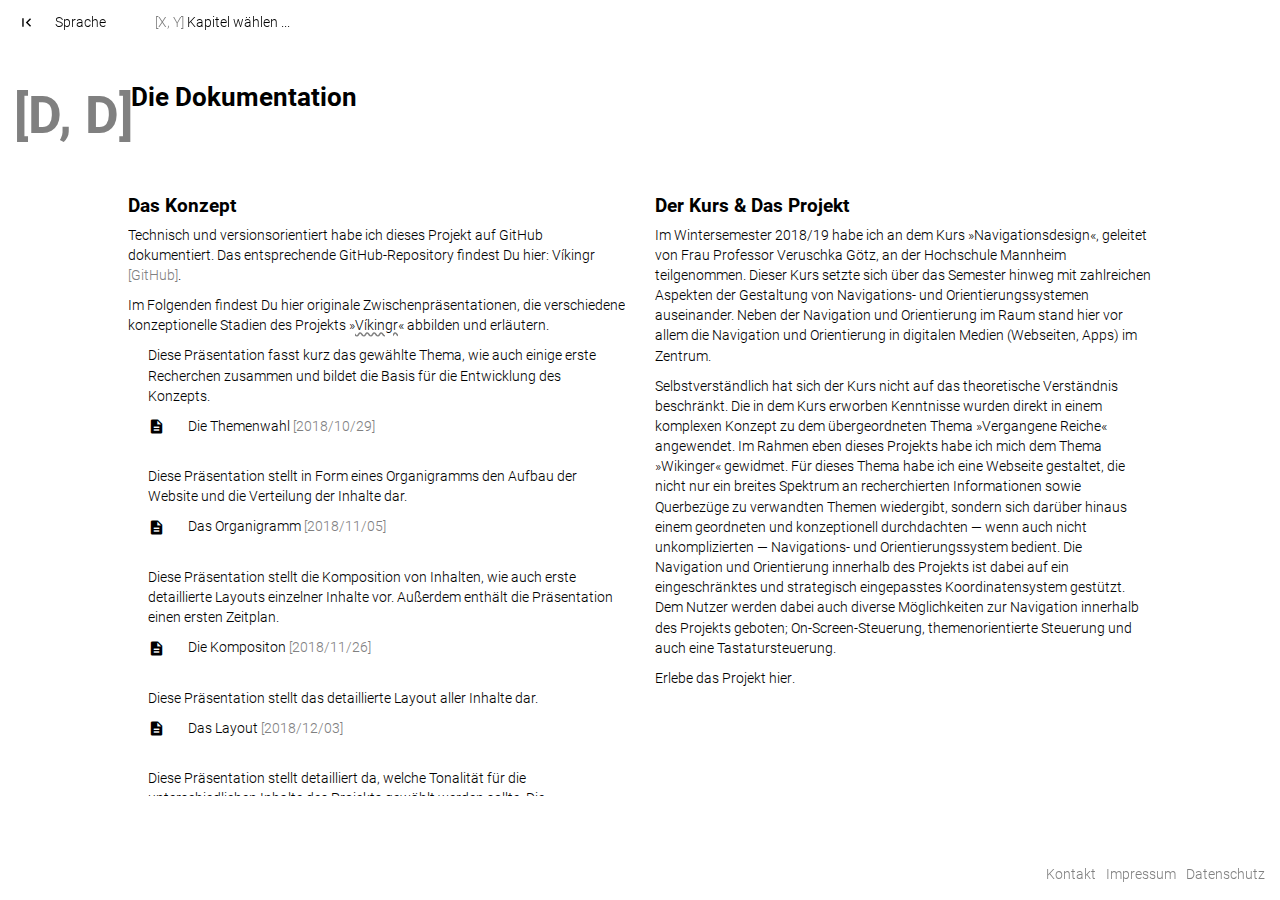
<file: dokumentation.html>
<!DOCTYPE html>
<html>

<head>
  <meta name="author" content="André-Pascal Werthwein" />
  <meta name="copyright" content="André-Pascal Werthwein" />
  <meta name="publisher" content="www.andrewerthwein.de" />
  <meta name="title" lang="DE" content="Reiche Europas — Die Víkingr" />
  <meta name="title" lang="EN" content="Kingdoms of Europe — The Víkingr" />
  <meta name="page-topic" lang="DE" content="Web Design, Web Development, Navigationsdesign" />
  <meta name="page-topic" lang="EN" content="Web Design, Web Development, Navigationsdesign" />
  <meta name="audience" lang="DE" content="Alle" />
  <meta name="audience" lang="EN" content="All" />
  <meta name="page-type" lang="DE" content="Projekt-Webseite" />
  <meta name="page-type" lang="EN" content="Project-Website" />
  <meta http-equiv="Content-Type" content="text/html; charset=utf-8" />
  <meta name="viewport" content="width=device-width, initial-scale=1.0, user-scalable=no">
  <meta http-equiv="language" content="DE" />
  <meta name="apple-mobile-web-app-capable" content="yes" />
  <meta name="apple-mobile-web-app-status-bar-style" content="black-translucent">
  <meta name="apple-mobile-web-app-title" content="page title">
  <meta name="format-detection" content="telephone=no">
  <meta name="format-detection" content="address=no">
  <meta name="robots" content="index, follow" />
  <meta name="revisit-after" content="30 days" />
  <meta name="expires" content="never" />
  <meta name="allow-search" content="yes" />
  <meta name="google" content="nositelinkssearchbox" />
  <meta name="googlebot" content="noarchive" />
  <meta name="keywords" content="Wikinger, Vikings, Víkingr, Schweden, Norwegen, Dänemark, Sweden, Norway, Denmark, Schwedisch, Norwegisch, Dänisch, Daenisch, Swedish, Dutch, Seefahrer, Krieger, Seafarer, Sea, Ocean, Warrior, Händler, Haendler, Merchant, Axt, Axe, Krieg, War, Raub, Angriff, Attacke, Überfall, Ueberfall, Plünderung, Pluenderung, Robbery, Assault, Attack, Raid, Invasion, Hochschule Mannheim, Mannheim, Fakultät für Gestaltung, Fakultaet fuer Gestaltung, Faculty of Design, Institute of Design, Fak D, Kommunikationsdesign, Communicational Design, Communication Design, Graphic Desig, Grafik Design, VND, Navigationsdesign, Navigational Design, Professor, Veruschka, Götz, Goetz, Web Design, Web Programmierung, Web Development, HTML, CSS, Javascript, Java Script, PHP, Interaction Design, User Experience Design, UX Design, Usability, Norse, Mythologie, Mythology, Myths, Asgard, Midgard, Biförst, Bifroest, Odin, Thor, Loki, Vé, Vili, Yggdrasil, Baldr, Freyja" />
  <meta name="description" lang="DE" content="Die thematische Betrachtung des Reiches der Wikinger im Rahmen dieses Projekts ist vielschichtig. Nicht nur setzt sich das Projekt mit dem Aufstieg und Niedergang einer Reiches — wenn man hier von einem solchen sprechen kann — auseinander, sondern setzt auch das ureigene Wesen der Wikinger dem Wesen der nordischen Mythologie gegenüber. Gibt es Parallelen zwischen den Göttern und den Wikingern? Sind die Götter nur eine Projektion des Wikingergeistes? Wer hat wen nach wessen Ebenbild geschaffen?" />
  <meta name="description" lang="EN" content="The thematic view on the Empire of the Vikings in this project is complex. Not only does the project deal with the Rise and Fall of an Empire — if it even can be called an Empire in this case — but it also exposes the essence of the Vikings to the essence of Norse Mythology. Are there any parallels between the Gods and the Vikings? Are the gods just a projection of the Viking-Spirit? Who made whom on whose likeness?" />
  <link rel="shortcut icon" type="image/x-icon" href="favicon.ico">
  <link rel="shortcut icon" href="favicon.ico">
  <link rel="icon" type="image/png" href="favicon_32x32.png" sizes="32x32">
  <link rel="icon" type="image/png" href="favicon_96x96.png" sizes="96x96">
  <link rel="apple-touch-icon-precomposed" sizes="57x57" href="fallback-touch-icon-57x57-precomposed.png">
  <link rel="apple-touch-icon-precomposed" href="fallback-touch-icon-57x57-precomposed.png">
  <link rel="apple-touch-icon-precomposed" sizes="60x60" href="universal-touch-icon-60x60-precomposed.png">
  <link rel="apple-touch-icon-precomposed" sizes="72x72" href="apple-ipad1-ipad2-ipad-mini-non-retina-ios6-touch-icon-72x72-precomposed.png">
  <link rel="apple-touch-icon-precomposed" sizes="76x76" href="apple-ipad1-ipad2-ipad-mini-non-retina-ios7-touch-icon-76x76-precomposed.png">
  <link rel="apple-touch-icon-precomposed" sizes="114x114" href="apple-iphone4+-ipod-touch-retina-ios6-touch-icon-114x114-precomposed.png">
  <link rel="apple-touch-icon-precomposed" sizes="120x120" href="apple-iphone4+-ipod-touch-retina-ios7-touch-icon-120x120-precomposed.png">
  <link rel="apple-touch-icon-precomposed" sizes="144x144" href="apple-ipad-retina-ios6-touch-icon-144x144-precomposed.png">
  <link rel="apple-touch-icon-precomposed" sizes="152x152" href="touch-icon-ipad.png">
  <link rel="apple-touch-icon-precomposed" sizes="152x152" href="apple-ipad-retina-ios7-touch-icon-152x152-precomposed.png">
  <link rel="apple-touch-icon-precomposed" sizes="167x167" href="touch-icon-ipad-retina.png">
  <link rel="apple-touch-icon-precomposed" sizes="180x180" href="apple-touch-icon.png">
  <link rel="shortcut icon" sizes="196x196" href="chromeapp-touch-icon-196x196-precomposed.png">
  <meta name="msapplication-TileColor" content="#ffffff">
  <meta name="msapplication-TileImage" content="mstile-144x144.png">

  <link rel="stylesheet" href="css/fonts.min.css" />
  <link rel="stylesheet" href="css/reset.min.css" />
  <link rel="stylesheet" href="css/browser.min.css" />
  <link rel="stylesheet" href="css/typografie.min.css" />
  <link rel="stylesheet" href="css/struktur.min.css" />
  <link rel="stylesheet" href="css/formulare.min.css" />
  <link rel="stylesheet" href="css/animation.min.css" />
  <link rel="stylesheet" href="css/verbote.min.css" />

  <title>Víkingr — Aufstieg und Niedergang eines Reiches</title>
</head>

<body>
  <nav id="ThemenNavigation">
    <section>
      <i class="material-icons Anzeige" id="ScrollingStart">first_page</i>
    </section>
    <section>
      <ul lang="de" class="AktuelleSprache" data-navigation="Sprache">
        <li data-navigation="Sprache">Sprache</li>
        <li data-sprache="Deutsch" class="Fett">Deutsch</li>
        <li data-sprache="Englisch">Englisch</li>
      </ul>
      <ul lang="en" data-navigation="Sprache">
        <li data-navigation="Sprache">Language</li>
        <li data-sprache="Deutsch">German</li>
        <li data-sprache="Englisch">English</li>
      </ul>
    </section>
    <section>
      <ul lang="de" class="AktuelleSprache" data-navigation="Thema">
        <li data-navigation="Thema"><span class="Kommentar">[X,&nbsp;Y]&nbsp;</span>Kapitel wählen ...</li>
        <li><a href="dokumentation.html" target="_blank" rel="noopener noreferrer"><span class="Kommentar">[D,&nbsp;D]&nbsp;</span>Dokumentation</a></li>
        <li><a href="quellen.html" target="_blank" rel="noopener noreferrer nofollow"><span class="Kommentar">[Q,&nbsp;Q]&nbsp;</span>Quellen</a></li>
      </ul>

      <ul lang="en" data-navigation="Thema">
        <li data-navigation="Thema"><span class="Kommentar">[X,&nbsp;Y]&nbsp;</span>Choose a chapter ...</li>
        <li><a href="dokumentation.html" target="_blank" rel="noopener noreferrer"><span class="Kommentar">[D,&nbsp;D]&nbsp;</span>Documentation</a></li>
        <li><a href="quellen.html" target="_blank" rel="noopener noreferrer nofollow"><span class="Kommentar">[Q,&nbsp;Q]&nbsp;</span>Sources</a></li>
      </ul>
    </section>
    <section></section>
    <section></section>
  </nav>

  <!-- Java Script Warnung -->
  <marquee id="JavaScriptWarnung" class="Anzeige">Bitte aktivieren sie Java Script auf dieser Website für den vollen Funktionsumfang. Please activate Java Script for this website, to experience the full functionality.</marquee>

  <div class="Screen">
    <div class="KoordinatenTitel">
      <h1>[D,&nbsp;D]</h1>
      <h2 lang="de" class="AktuelleSprache">Die Dokumentation</h2>
      <h2 lang="en">The Documentation</h2>
    </div>

    <div class="ZweiSpalten">
      <section class="KorrekturQuellen">
        <h4 lang="de" class="AktuelleSprache">Das Konzept</h4>
        <h4 lang="en">The Concept</h4>

        <p lang="de" class="AktuelleSprache">Technisch und versionsorientiert habe ich dieses Projekt auf GitHub dokumentiert. Das entsprechende GitHub-Repository findest Du hier: <a class="LinkText" href="https://github.com/AndreWerthwein/vikingr" target="_blank" rel="noopener nofollow noreferrer">Víkingr</a> <span class="Kommentar">[GitHub]</span>.</p>
        <p lang="en">Technical and version oriented I documented this project on GitHub. The corresponding GitHub Repository you will find here: <a class="LinkText" href="https://github.com/AndreWerthwein/vikingr" target="_blank" rel="noopener nofollow noreferrer">Víkingr</a> <span class="Kommentar">[GitHub]</span>.</p>

        <p lang="de" class="AktuelleSprache">Im Folgenden findest Du hier originale Zwischenpräsentationen, die verschiedene konzeptionelle Stadien des Projekts <q><abbr title="ˈviːkɪŋɐ">Víkingr</abbr></q> abbilden und erläutern.</p>
        <p lang="en">Subsequently, you will find real intermediate presentations, which depict and explain different conceptual stages of the project <q><abbr title="ˈviːkɪŋɐ">Víkingr</abbr></q>. <span class="Kommentar">[The presentations are available in German only.]</span></p>

        <div class="Dokumente">
          <section>
            <p lang="de" class="AktuelleSprache">Diese Präsentation fasst kurz das gewählte Thema, wie auch einige erste Recherchen zusammen und bildet die Basis für die Entwicklung des Konzepts.</p>
            <p lang="en">This presentation summarizes the picked topic, as well as first research and is the basis for developing the concept.</p>

            <table lang="de" class="DokumenteTabelle AktuelleSprache">
              <thead></thead>
              <tbody>
                <tr>
                  <td><p><i class="material-icons">description</i></td>
                  <td>
                    <p><a class="LinkText" href="media/dokumentation/20181029.pdf" target="_blank" rel="noopener noreferrer nofollow">Die Themenwahl</a><span class="Kommentar">&nbsp;[2018/10/29]</span></p>
                  </td>
                </tr>
              </tbody>
            </table>
            <table lang="en" class="DokumenteTabelle">
              <thead></thead>
              <tbody>
                <tr>
                  <td><p><i class="material-icons">description</i></td>
                  <td>
                    <p><a class="LinkText" href="media/dokumentation/20181029.pdf" target="_blank" rel="noopener noreferrer nofollow">The choice of Topic</a><span class="Kommentar">&nbsp;[2018/10/29]&nbsp;[GER]</span></p>
                  </td>
                </tr>
              </tbody>
            </table>

            <br>

            <p lang="de" class="AktuelleSprache">Diese Präsentation stellt in Form eines Organigramms den Aufbau der Website und die Verteilung der Inhalte dar.</p>
            <p lang="en">This presentation depicts the structure as well as the arrangement of contents within the website, using an organizational diagram.</p>

            <table lang="de" class="DokumenteTabelle AktuelleSprache">
              <thead></thead>
              <tbody>
                <tr>
                  <td><p><i class="material-icons">description</i></td>
                  <td>
                    <p><a class="LinkText" href="media/dokumentation/20181105.pdf" target="_blank" rel="noopener noreferrer nofollow">Das Organigramm</a><span class="Kommentar">&nbsp;[2018/11/05]</span></p>
                  </td>
                </tr>
              </tbody>
            </table>
            <table lang="en" class="DokumenteTabelle">
              <thead></thead>
              <tbody>
                <tr>
                  <td><p><i class="material-icons">description</i></td>
                  <td>
                    <p><a class="LinkText" href="media/dokumentation/20181105.pdf" target="_blank" rel="noopener noreferrer nofollow">The organizational Diagram</a><span class="Kommentar">&nbsp;[2018/11/05]&nbsp;[GER]</span></p>
                  </td>
                </tr>
              </tbody>
            </table>

            <br>

            <p lang="de" class="AktuelleSprache">Diese Präsentation stellt die Komposition von Inhalten, wie auch erste detaillierte Layouts einzelner Inhalte vor. Außerdem enthält die Präsentation einen ersten Zeitplan.</p>
            <p lang="en">This presentation depicts the composition of content, as well as first detailed Layouts. Furthermore, this presentation contains a first production schedule.</p>

            <table lang="de" class="DokumenteTabelle AktuelleSprache">
              <thead></thead>
              <tbody>
                <tr>
                  <td><p><i class="material-icons">description</i></td>
                  <td>
                    <p><a class="LinkText" href="media/dokumentation/20181126.pdf" target="_blank" rel="noopener noreferrer nofollow">Die Kompositon</a><span class="Kommentar">&nbsp;[2018/11/26]</span></p>
                  </td>
                </tr>
              </tbody>
            </table>
            <table lang="en" class="DokumenteTabelle">
              <thead></thead>
              <tbody>
                <tr>
                  <td><p><i class="material-icons">description</i></td>
                  <td>
                    <p><a class="LinkText" href="media/dokumentation/20181126.pdf" target="_blank" rel="noopener noreferrer nofollow">The Composition</a><span class="Kommentar">&nbsp;[2018/11/26]&nbsp;[GER]</span></p>
                  </td>
                </tr>
              </tbody>
            </table>

            <br>

            <p lang="de" class="AktuelleSprache">Diese Präsentation stellt das detaillierte Layout aller Inhalte dar.</p>
            <p lang="en">This presentation depicts the detailed layout of all contents.</p>

            <table lang="de" class="DokumenteTabelle AktuelleSprache">
              <thead></thead>
              <tbody>
                <tr>
                  <td><p><i class="material-icons">description</i></td>
                  <td>
                    <p><a class="LinkText" href="media/dokumentation/20181203.pdf" target="_blank" rel="noopener noreferrer nofollow">Das Layout</a><span class="Kommentar">&nbsp;[2018/12/03]</span></p>
                  </td>
                </tr>
              </tbody>
            </table>
            <table lang="en" class="DokumenteTabelle">
              <thead></thead>
              <tbody>
                <tr>
                  <td><p><i class="material-icons">description</i></td>
                  <td>
                    <p><a class="LinkText" href="media/dokumentation/20181203.pdf" target="_blank" rel="noopener noreferrer nofollow">The Layout</a><span class="Kommentar">&nbsp;[2018/12/03]&nbsp;[GER]</span></p>
                  </td>
                </tr>
              </tbody>
            </table>

            <br>

            <p lang="de" class="AktuelleSprache">Diese Präsentation stellt detailliert da, welche Tonalität für die unterschiedlichen Inhalte des Projekts gewählt werden sollte. Die Präsentation beinhaltet außerdem einen minimalen Styleguide für die Illustrationen innerhalb des Projekts.</p>
            <p lang="en">This presentation shows in detail which tonality should be chosen for the different contents of this project. This presentation also contains a small styleguide for the illustrations used within the project.</p>

            <table lang="de" class="DokumenteTabelle AktuelleSprache">
              <thead></thead>
              <tbody>
                <tr>
                  <td><p><i class="material-icons">description</i></td>
                  <td>
                    <p><a class="LinkText" href="media/dokumentation/20181217.pdf" target="_blank" rel="noopener noreferrer nofollow">Die Tonality</a><span class="Kommentar">&nbsp;[2018/12/17]</span></p>
                  </td>
                </tr>
              </tbody>
            </table>
            <table lang="en" class="DokumenteTabelle">
              <thead></thead>
              <tbody>
                <tr>
                  <td><p><i class="material-icons">description</i></td>
                  <td>
                    <p><a class="LinkText" href="media/dokumentation/20181217.pdf" target="_blank" rel="noopener noreferrer nofollow">The Tonality</a><span class="Kommentar">&nbsp;[2018/12/17]&nbsp;[GER]</span></p>
                  </td>
                </tr>
              </tbody>
            </table>

            <br>

            <p lang="de" class="AktuelleSprache">Diese Präsentation befasst sich mit der Wichtigkeit des <q>Responsive Design</q> und beschreibt die Übersetzung der gegebenen Strukturen des <q>Desktop Design</q> in das <q>Responsive Design</q>.</p>
            <p lang="en">This presentation is about the importance of <q>Responsive Design</q> and also depicts the translation of the given structure of the <q>Desktop Design</q> in to the <q>Responsive Design</q>.</p>

            <table lang="de" class="DokumenteTabelle AktuelleSprache">
              <thead></thead>
              <tbody>
                <tr>
                  <td><p><i class="material-icons">description</i></td>
                  <td>
                    <p><a class="LinkText" href="media/dokumentation/20190107.pdf" target="_blank" rel="noopener noreferrer nofollow">Das Responsive Design</a><span class="Kommentar">&nbsp;[2019/01/07]</span></p>
                  </td>
                </tr>
              </tbody>
            </table>
            <table lang="en" class="DokumenteTabelle">
              <thead></thead>
              <tbody>
                <tr>
                  <td><p><i class="material-icons">description</i></td>
                  <td>
                    <p><a class="LinkText" href="media/dokumentation/20190107.pdf" target="_blank" rel="noopener noreferrer nofollow">The Responsive Design</a><span class="Kommentar">&nbsp;[2019/01/07]&nbsp;[GER]</span></p>
                  </td>
                </tr>
              </tbody>
            </table>

            <br>

            <p lang="de" class="AktuelleSprache">Hier ist das abschließende, dokumentierende Poster-Design zu sehen.</p>
            <p lang="en">Here the concluding and documenting Poster-Design can be seen.</p>

            <table lang="de" class="DokumenteTabelle AktuelleSprache">
              <thead></thead>
              <tbody>
                <tr>
                  <td><p><i class="material-icons">description</i></td>
                  <td>
                    <p><a class="LinkText" href="media/dokumentation/poster.pdf" target="_blank" rel="noopener noreferrer nofollow">Das Plakat</a><span class="Kommentar">&nbsp;[2019/01/22]&nbsp;[PLAKAT]</span></p>
                  </td>
                </tr>
              </tbody>
            </table>
            <table lang="en" class="DokumenteTabelle">
              <thead></thead>
              <tbody>
                <tr>
                  <td><p><i class="material-icons">description</i></td>
                  <td>
                    <p><a class="LinkText" href="media/dokumentation/poster.pdf" target="_blank" rel="noopener noreferrer nofollow">The Poster</a><span class="Kommentar">&nbsp;[2019/01/22]&nbsp;[POSTER]</span></p>
                  </td>
                </tr>
              </tbody>
            </table>

            <br>

            <p lang="de" class="AktuelleSprache">Dieses Dokument stellt das Branding dar und erläutert sowohl das Raster wie auch den inhaltsbasierten Aufbau. Außerdem erläutert das Dokument die Zusammenhänge zwischen dem Branding und dem Navigations- und Orientierungssystem des Projekts.</p>
            <p lang="en">This document depicts the Branding and also explains the Grid as well as the content-based structure. Furthermore, this documents explains how the Branding is connected to the Navigation- and Orientation-System of the project.</p>

            <table lang="de" class="DokumenteTabelle AktuelleSprache">
              <thead></thead>
              <tbody>
                <tr>
                  <td><p><i class="material-icons">description</i></td>
                  <td>
                    <p><a class="LinkText" href="media/dokumentation/branding.pdf" target="_blank" rel="noopener noreferrer nofollow">Das Branding</a><span class="Kommentar">&nbsp;[2019/01/22]&nbsp;[BRANDING]</span></p>
                  </td>
                </tr>
              </tbody>
            </table>
            <table lang="en" class="DokumenteTabelle">
              <thead></thead>
              <tbody>
                <tr>
                  <td><p><i class="material-icons">description</i></td>
                  <td>
                    <p><a class="LinkText" href="media/dokumentation/branding.pdf" target="_blank" rel="noopener noreferrer nofollow">The Branding</a><span class="Kommentar">&nbsp;[2019/01/22]&nbsp;[BRANDING]</span></p>
                  </td>
                </tr>
              </tbody>
            </table>

            <br>

            <p lang="de" class="AktuelleSprache">Dieses Dokument listet alle Features auf, die Teil des Projekts <q><abbr title="ˈviːkɪŋɐ">Víkingr</abbr></q> sind. Diese Features beschäftigen sich sowohl mit Design und Funktionalität, als auch mit Webseiten-Konfigurationen, wie das <q>Search Engine Optimizing</q> und andere.</p>
            <p lang="en">This document simply lists all the features, that are part of the project <q><abbr title="ˈviːkɪŋɐ">Víkingr</abbr></q>. These features include Design, Functionality and also Meta-Features that are part of Website-Configurations, such as <q>Search Engine Optimizing</q> and others.</p>

            <table lang="de" class="DokumenteTabelle AktuelleSprache">
              <thead></thead>
              <tbody>
                <tr>
                  <td><p><i class="material-icons">description</i></td>
                  <td>
                    <p><a class="LinkText" href="media/dokumentation/features.pdf" target="_blank" rel="noopener noreferrer nofollow">Die Features</a><span class="Kommentar">&nbsp;[2019/01/22]&nbsp;[FEATURES]</span></p>
                  </td>
                </tr>
              </tbody>
            </table>
            <table lang="en" class="DokumenteTabelle">
              <thead></thead>
              <tbody>
                <tr>
                  <td><p><i class="material-icons">description</i></td>
                  <td>
                    <p><a class="LinkText" href="media/dokumentation/features.pdf" target="_blank" rel="noopener noreferrer nofollow">The Features</a><span class="Kommentar">&nbsp;[2019/01/22]&nbsp;[FEATURES]&nbsp;[GER]</span></p>
                  </td>
                </tr>
              </tbody>
            </table>

          </section>
        </div>
      </section>
      <section>
        <h4 lang="de" class="AktuelleSprache">Der Kurs & Das Projekt</h4>
        <h4 lang="en">The Course & The Project</h4>

        <p lang="de" class="AktuelleSprache">Im Wintersemester 2018/19 habe ich an dem Kurs <q>Navigationsdesign</q>, geleitet von Frau Professor Veruschka Götz, an der Hochschule Mannheim teilgenommen. Dieser Kurs setzte sich über das Semester hinweg mit zahlreichen Aspekten der Gestaltung von Navigations- und Orientierungssystemen auseinander. Neben der Navigation und Orientierung im Raum stand hier vor allem die Navigation und Orientierung in digitalen Medien (Webseiten, Apps) im Zentrum.  </p>
        <p lang="en">During the winter semester 2018/19 I took part in the course <q>Navigation Design</q>, lead by Mrs. Professor Veruschka Götz, at the Hochschule Mannnheim. During the semester this course dealt with different aspects of Navigation and Orientation Systems. Apart from Navigation and Orientation in spaces, the course mainly focused on Navigation and Orientation in digital Media (Websites, Apps).</p>

        <p lang="de" class="AktuelleSprache">Selbstverständlich hat sich der Kurs nicht auf das theoretische Verständnis beschränkt. Die in dem Kurs erworben Kenntnisse wurden direkt in einem komplexen Konzept zu dem übergeordneten Thema <q>Vergangene Reiche</q> angewendet. Im Rahmen eben dieses Projekts habe ich mich dem Thema <q>Wikinger</q> gewidmet. Für dieses Thema habe ich eine Webseite gestaltet, die nicht nur ein breites Spektrum an recherchierten Informationen sowie Querbezüge zu verwandten Themen wiedergibt, sondern sich darüber hinaus einem geordneten und konzeptionell durchdachten — wenn auch nicht unkomplizierten — Navigations- und Orientierungssystem bedient. Die Navigation und Orientierung innerhalb des Projekts ist dabei auf ein eingeschränktes und strategisch eingepasstes Koordinatensystem gestützt. Dem Nutzer werden dabei auch diverse Möglichkeiten zur Navigation innerhalb des Projekts geboten; On-Screen-Steuerung, themenorientierte Steuerung und auch eine Tastatursteuerung.</p>
        <p lang="en">Of course this course was not limited to the gain of theoretical knowledge. The knowledge gained in this course was instantly put to use in a complex project under the topic of <q>Transient Empires</q>. Within this project I dedicated my work to the topic <q>Vikings</q>. For this project I created a website, which not only renders researched information as well as related topics, but also uses a structured and conceptual well-thought-out — but not really uncomplicated — Navigation and Orientation System. The Navigation as well as the Orientation are both based on a restricted and strategically fitted coordinate system. The user is offered a few different options to navigate on the website, such as On-Screen-Navigation, topic-based Navigation as well as a keyboard-based Navigation.</p>

        <p lang="de" class="AktuelleSprache">Erlebe das Projekt <a href="index.html"><span class="LinkText">hier</span></a>.</p>
        <p lang="en">Experience the project <a href="index.html"><span class="LinkText">here</a>.</p>
      </section>
    </div>
  </div>

  <footer class="RechtlicheVerweise Anzeige">
    <div>
      <a lang="de" class="AktuelleSprache" href="kontakt.html" target="_blank" rel="noopener noreferrer nofollow">Kontakt</a>
      <a lang="en" href="kontakt.html#Englisch" target="_blank" rel="noopener noreferrer nofollow">Contact</a>
      <a lang="de" class="AktuelleSprache" href="impressum.html" target="_blank" rel="noopener noreferrer nofollow">Impressum</a>
      <a lang="en" href="impressum.html#Englisch" target="_blank" rel="noopener noreferrer nofollow">Imprint</a>
      <a lang="de" class="AktuelleSprache" href="datenschutz.html" target="_blank" rel="noopener noreferrer nofollow">Datenschutz</a>
      <a lang="en" href="datenschutz.html#Englisch" target="_blank" rel="noopener noreferrer nofollow">Data Security</a>
    </div>
  </footer>

  <script src="javascript/warnung.js"></script>
  <script src="javascript/themennavigation.js"></script>
  <script src="javascript/sprache.js"></script>
</body>

</html>
</file>
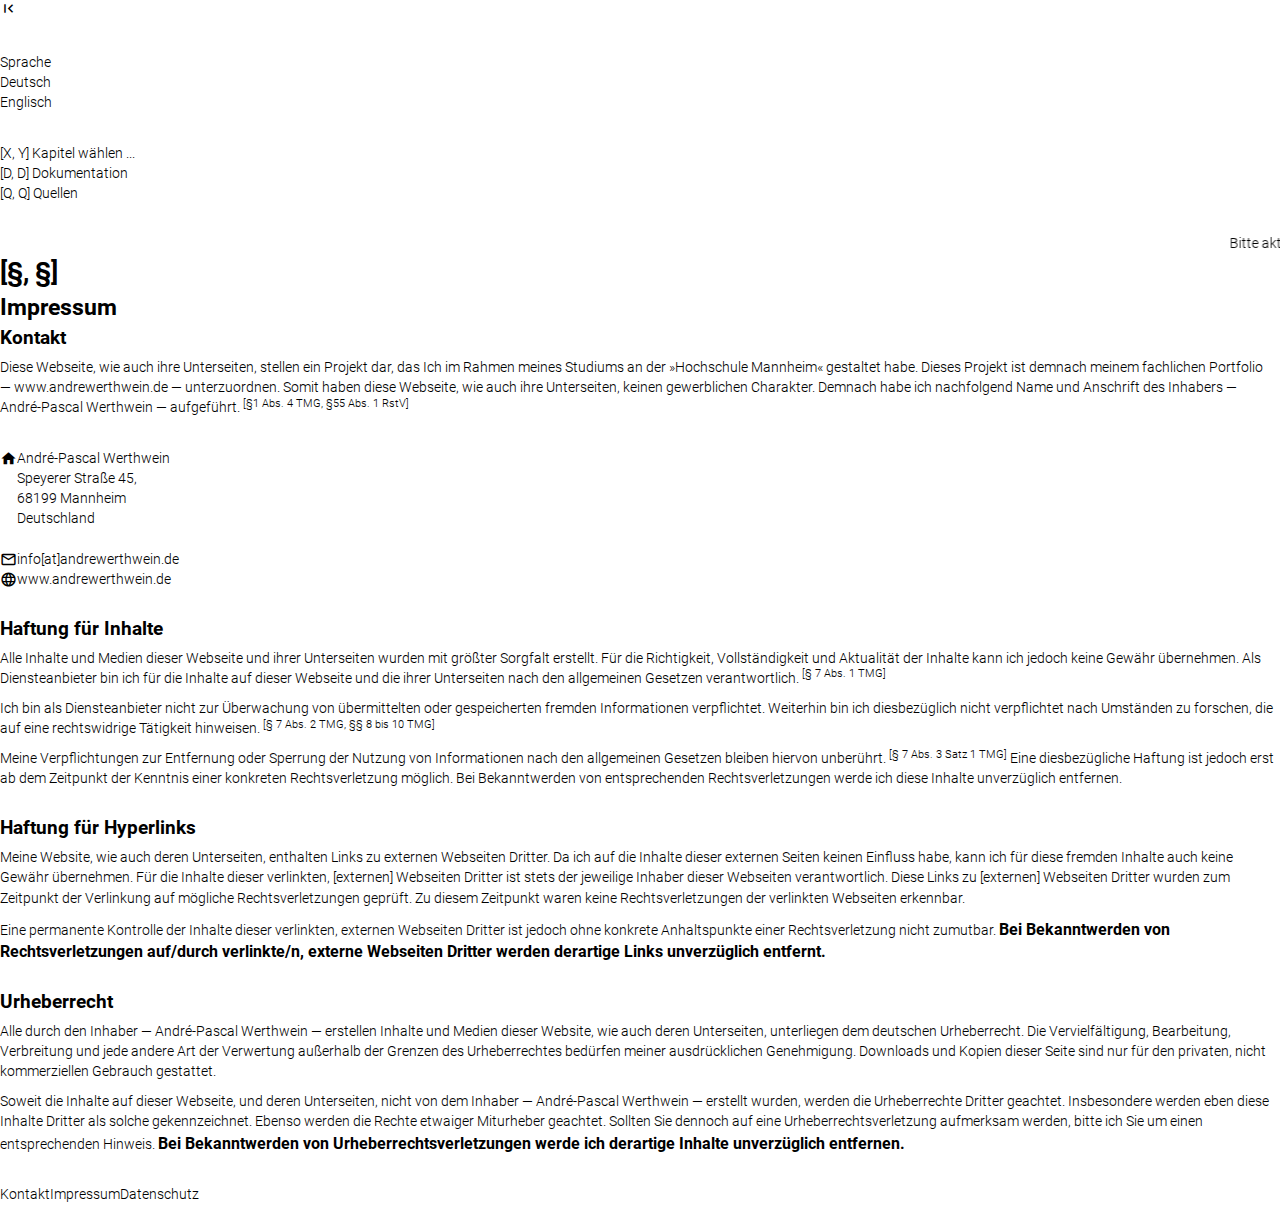
<file: impressum.html>
<!DOCTYPE html><html></html><head><meta name="author" content="André-Pascal Werthwein"><meta name="copyright" content="André-Pascal Werthwein"><meta name="publisher" content="www.andrewerthwein.de"><meta name="title" lang="de" content="Reiche Europas — Die Víkingr"><meta name="page-topic" lang="de" content="Web Design, Web Development, Navigationsdesign"><meta name="audience" lang="de" content="Alle"><meta name="page-type" lang="de" content="Projekt-Webseite"><meta http-equiv="Content-Type" content="text/html; charset=utf-8"><meta name="viewport" content="width=device-width, initial-scale=1.0, user-scalable=no"><meta http-equiv="language" content="de"><meta name="apple-mobile-web-app-capable" content="yes"><meta name="apple-mobile-web-app-status-bar-style" content="black-translucent"><meta name="apple-mobile-web-app-title" content="page title"><meta name="format-detection" content="telephone=no"><meta name="format-detection" content="address=no"><meta name="robots" content="index, follow"><meta name="revisit-after" content="30 days"><meta name="expires" content="never"><meta name="allow-search" content="yes"><meta name="google" content="nositelinkssearchbox"><meta name="googlebot" content="noarchive"><meta name="keywords" content="Wikinger, Vikings, Víkingr, Schweden, Norwegen, Dänemark, Sweden, Norway, Denmark, Schwedisch, Norwegisch, Dänisch, Daenisch, Swedish, Dutch, Seefahrer, Krieger, Seafarer, Sea, Ocean, Warrior, Händler, Haendler, Merchant, Axt, Axe, Krieg, War, Raub, Angriff, Attacke, Überfall, Ueberfall, Plünderung, Pluenderung, Robbery, Assault, Attack, Raid, Invasion, Hochschule Mannheim, Mannheim, Fakultät für Gestaltung, Fakultaet fuer Gestaltung, Faculty of Design, Institute of Design, Fak D, Kommunikationsdesign, Communicational Design, Communication Design, Graphic Desig, Grafik Design, VND, Navigationsdesign, Navigational Design, Professor, Veruschka, Götz, Goetz, Web Design, Web Programmierung, Web Development, HTML, CSS, Javascript, Java Script, PHP, Interaction Design, User Experience Design, UX Design, Usability, Norse, Mythologie, Mythology, Myths, Asgard, Midgard, Biförst, Bifroest, Odin, Thor, Loki, Vé, Vili, Yggdrasil, Baldr, Freyja"><meta name="description" lang="de" content="Die thematische Betrachtung des Reiches der Wikinger im Rahmen dieses Projekts ist vielschichtig. Nicht nur setzt sich das Projekt mit dem Aufstieg und Niedergang einer Reiches — wenn man hier von einem solchen sprechen kann — auseinander, sondern setzt auch das ureigene Wesen der Wikinger dem Wesen der nordischen Mythologie gegenüber. Gibt es Parallelen zwischen den Göttern und den Wikingern? Sind die Götter nur eine Projektion des Wikingergeistes? Wer hat wen nach wessen Ebenbild geschaffen?"><link rel="shortcut icon" type="image/x-icon" href="favicon.ico"><link rel="shortcut icon" href="./favicons/favicon.ico"><link rel="icon" type="image/png" href="./favicons/favicon_32x32.png" sizes="32x32"><link rel="icon" type="image/png" href="./favicons/favicon_96x96.png" sizes="96x96"><link rel="apple-touch-icon-precomposed" sizes="57x57" href="./favicons/fallback-touch-icon-57x57-precomposed.png"><link rel="apple-touch-icon-precomposed" href="./favicons/fallback-touch-icon-57x57-precomposed.png"><link rel="apple-touch-icon-precomposed" sizes="60x60" href="./favicons/universal-touch-icon-60x60-precomposed.png"><link rel="apple-touch-icon-precomposed" sizes="72x72" href="./favicons/apple-ipad1-ipad2-ipad-mini-non-retina-ios6-touch-icon-72x72-precomposed.png"><link rel="apple-touch-icon-precomposed" sizes="76x76" href="./favicons/apple-ipad1-ipad2-ipad-mini-non-retina-ios7-touch-icon-76x76-precomposed.png"><link rel="apple-touch-icon-precomposed" sizes="114x114" href="./favicons/apple-iphone4+-ipod-touch-retina-ios6-touch-icon-114x114-precomposed.png"><link rel="apple-touch-icon-precomposed" sizes="120x120" href="./favicons/apple-iphone4+-ipod-touch-retina-ios7-touch-icon-120x120-precomposed.png"><link rel="apple-touch-icon-precomposed" sizes="144x144" href="./favicons/apple-ipad-retina-ios6-touch-icon-144x144-precomposed.png"><link rel="apple-touch-icon-precomposed" sizes="152x152" href="./favicons/touch-icon-ipad.png"><link rel="apple-touch-icon-precomposed" sizes="152x152" href="./favicons/apple-ipad-retina-ios7-touch-icon-152x152-precomposed.png"><link rel="apple-touch-icon-precomposed" sizes="167x167" href="./favicons/touch-icon-ipad-retina.png"><link rel="apple-touch-icon-precomposed" sizes="180x180" href="./favicons/apple-touch-icon.png"><link rel="shortcut icon" sizes="196x196" href="./favicons/chromeapp-touch-icon-196x196-precomposed.png"><meta name="msapplication-TileColor" content="#ffffff"><meta name="msapplication-TileImage" content="./favicons/mstile-144x144.png"><link rel="stylesheet" href="./css/fonts.min.css"><link rel="stylesheet" href="./css/reset.min.css"><link rel="stylesheet" href="./css/browser.min.css"><link rel="stylesheet" href="./css/typografie.min.css"><link rel="stylesheet" href="./css/struktur.min.css"><link rel="stylesheet" href="./css/formulare.min.css"><link rel="stylesheet" href="./css/animation.min.css"><link rel="stylesheet" href="./css/verbote.min.css"><title>Víkingr — Aufstieg und Niedergang eines Reiches</title></head><body><nav id="navigation-topics"><section><i class="material-icons" id="scrolling-start">first_page</i></section><section><ul data-navigation="language"><li data-navigation="language">Sprache</li><li class="bold" data-navigation="de-de">Deutsch</li><li data-navigation="us-en">Englisch</li></ul></section><section><ul data-navigation="topic"><li data-navigation="topic"><span class="comment">[X,&nbsp;Y]&nbsp;</span>Kapitel wählen ...</li><li><a href="./dokumentation.html" target="_blank" rel="noopener noreferrer"><span class="comment">[D,&nbsp;D]&nbsp;</span>Dokumentation</a></li><li><a href="./quellen.html" target="_blank" rel="noopener noreferrer nofollow"><span class="comment">[Q,&nbsp;Q]&nbsp;</span>Quellen</a></li></ul></section><section></section><section></section></nav><marquee id="warning-javascript">Bitte aktivieren sie Java Script auf dieser Website für den vollen Funktionsumfang.</marquee><div class="screen"><div class="title-coordinates"><h1>[§,&nbsp;§]</h1><h2>Impressum</h2></div><div class="columns-one"><section><h4>Kontakt</h4><p>Diese Webseite, wie auch ihre Unterseiten, stellen ein Projekt dar, das Ich im Rahmen meines Studiums an der <q>Hochschule Mannheim</q> gestaltet habe. Dieses Projekt ist demnach meinem fachlichen Portfolio —&nbsp;<a class="anchor-text" href="https://andrewerthwein.de" target="_blank" rel="noopener noreferrer">www.andrewerthwein.de</a>&nbsp;— unterzuordnen. Somit haben diese Webseite, wie auch ihre Unterseiten, keinen gewerblichen Charakter. Demnach habe ich nachfolgend Name und Anschrift des Inhabers — André-Pascal Werthwein — aufgeführt.&nbsp;<sup>[§1 Abs. 4 TMG, §55 Abs. 1 RstV]</sup></p><br><table class="table-contact"><thead></thead><tbody><tr><td> <p> <i class="material-icons">home</i></p></td><td> <address>André-Pascal Werthwein<br>Speyerer Straße 45,<br>68199 Mannheim<br>Deutschland</address></td></tr><tr><td>&nbsp;</td><td>&nbsp;</td></tr><tr><td> <p> <i class="material-icons">mail_outline                </i></p></td><td><address><a class="anchor-text" href="&amp;#109;&amp;#97;&amp;#105;&amp;#108;&amp;#116;&amp;#111;&amp;#58;&amp;#105;&amp;#110;&amp;#102;&amp;#111;&amp;#64;&amp;#97;&amp;#110;&amp;#100;&amp;#114;&amp;#101;&amp;#119;&amp;#101;&amp;#114;&amp;#116;&amp;#104;&amp;#119;&amp;#101;&amp;#105;&amp;#110;&amp;#46;&amp;#100;&amp;#101;">info[at]<span style="display: none;">fuck-the-spam-bot</span>andrewerthwein.de</a></address></td></tr><tr><td> <p> <i class="material-icons">language</i></p></td><td><address><a class="anchor-text" href="https://andrewerthwein.de" target="_blank" rel="noopener noreferrer">www.andrewerthwein.de</a></address></td></tr></tbody></table></section><section><h4>Haftung für Inhalte</h4><p>Alle Inhalte und Medien dieser Webseite und ihrer Unterseiten wurden mit größter Sorgfalt erstellt. Für die Richtigkeit, Vollständigkeit und Aktualität der Inhalte kann ich jedoch keine Gewähr übernehmen. Als Diensteanbieter bin ich für die Inhalte auf dieser Webseite und die ihrer Unterseiten nach den allgemeinen Gesetzen verantwortlich.&nbsp;<sup>[§ 7 Abs. 1 TMG]</sup></p><p>Ich bin als Diensteanbieter nicht zur Überwachung von übermittelten oder gespeicherten fremden Informationen verpflichtet. Weiterhin bin ich diesbezüglich nicht verpflichtet nach Umständen zu forschen, die auf eine rechtswidrige Tätigkeit hinweisen.&nbsp;<sup>[§ 7 Abs. 2 TMG, §§ 8 bis 10 TMG]</sup></p><p>Meine Verpflichtungen zur Entfernung oder Sperrung der Nutzung von Informationen nach den allgemeinen Gesetzen bleiben hiervon unberührt.&nbsp;<sup>[§ 7 Abs. 3 Satz 1 TMG]&nbsp;</sup>Eine diesbezügliche Haftung ist jedoch erst ab dem Zeitpunkt der Kenntnis einer konkreten Rechtsverletzung möglich. Bei Bekanntwerden von entsprechenden Rechtsverletzungen werde ich diese Inhalte unverzüglich entfernen.</p></section><section><h4>Haftung für Hyperlinks</h4><p>Meine Website, wie auch deren Unterseiten, enthalten Links zu externen Webseiten Dritter. Da ich auf die Inhalte dieser externen Seiten keinen Einfluss habe, kann ich für diese fremden Inhalte auch keine Gewähr übernehmen. Für die Inhalte dieser verlinkten,&nbsp;<span class="comment">[externen]</span>&nbsp;Webseiten Dritter ist stets der jeweilige Inhaber dieser Webseiten verantwortlich. Diese Links zu&nbsp;<span class="comment">[externen]</span>&nbsp;Webseiten Dritter wurden zum Zeitpunkt der Verlinkung auf mögliche Rechtsverletzungen geprüft. Zu diesem Zeitpunkt waren keine Rechtsverletzungen der verlinkten Webseiten erkennbar.</p><p>Eine permanente Kontrolle der Inhalte dieser verlinkten, externen Webseiten Dritter ist jedoch ohne konkrete Anhaltspunkte einer Rechtsverletzung nicht zumutbar.&nbsp;<strong>Bei Bekanntwerden von Rechtsverletzungen auf/durch verlinkte/n, externe Webseiten Dritter werden derartige Links unverzüglich entfernt.</strong></p></section><section><h4>Urheberrecht</h4><p>Alle durch den Inhaber — André-Pascal Werthwein — erstellen Inhalte und Medien dieser Website, wie auch deren Unterseiten, unterliegen dem deutschen Urheberrecht. Die Vervielfältigung, Bearbeitung, Verbreitung und jede andere Art der Verwertung außerhalb der Grenzen des Urheberrechtes bedürfen meiner ausdrücklichen Genehmigung. Downloads und Kopien dieser Seite sind nur für den privaten, nicht kommerziellen Gebrauch gestattet.</p><p>Soweit die Inhalte auf dieser Webseite, und deren Unterseiten, nicht von dem Inhaber — André-Pascal Werthwein — erstellt wurden, werden die Urheberrechte Dritter geachtet. Insbesondere werden eben diese Inhalte Dritter als solche gekennzeichnet. Ebenso werden die Rechte etwaiger Miturheber geachtet. Sollten Sie dennoch auf eine Urheberrechtsverletzung aufmerksam werden, bitte ich Sie um einen entsprechenden Hinweis.&nbsp;<strong>Bei Bekanntwerden von Urheberrechtsverletzungen werde ich derartige Inhalte unverzüglich entfernen.</strong></p></section></div></div><footer class="legal-information"><div><a href="kontakt.html" target="_blank" rel="noopener noreferrer nofollow">Kontakt</a><a href="impressum.html" target="_blank" rel="noopener noreferrer nofollow">Impressum</a><a href="datenschutz.html" target="_blank" rel="noopener noreferrer nofollow">Datenschutz</a></div></footer><script src="./javascript/warnung.js"></script><script src="./javascript/themennavigation.js"></script><script src="./javascript/sprache.js"></script></body>
</file>
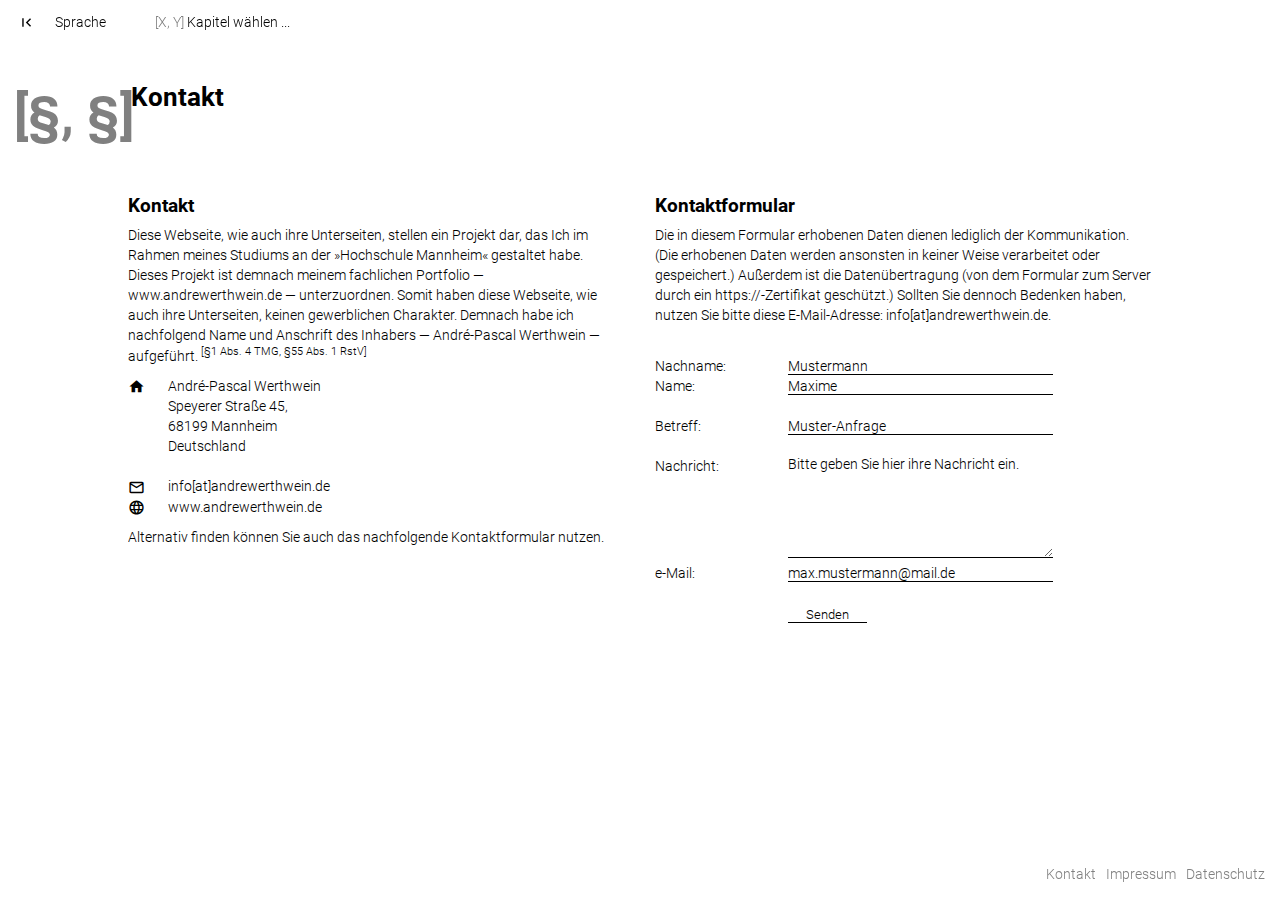
<file: kontakt.html>
<!DOCTYPE html>
<html>

<head>
  <meta name="author" content="André-Pascal Werthwein" />
  <meta name="copyright" content="André-Pascal Werthwein" />
  <meta name="publisher" content="www.andrewerthwein.de" />
  <meta name="title" lang="DE" content="Reiche Europas — Die Víkingr" />
  <meta name="title" lang="EN" content="Kingdoms of Europe — The Víkingr" />
  <meta name="page-topic" lang="DE" content="Web Design, Web Development, Navigationsdesign" />
  <meta name="page-topic" lang="EN" content="Web Design, Web Development, Navigationsdesign" />
  <meta name="audience" lang="DE" content="Alle" />
  <meta name="audience" lang="EN" content="All" />
  <meta name="page-type" lang="DE" content="Projekt-Webseite" />
  <meta name="page-type" lang="EN" content="Project-Website" />
  <meta http-equiv="Content-Type" content="text/html; charset=utf-8" />
  <meta name="viewport" content="width=device-width, initial-scale=1.0, user-scalable=no">
  <meta http-equiv="language" content="DE" />
  <meta name="apple-mobile-web-app-capable" content="yes" />
  <meta name="apple-mobile-web-app-status-bar-style" content="black-translucent">
  <meta name="apple-mobile-web-app-title" content="page title">
  <meta name="format-detection" content="telephone=no">
  <meta name="format-detection" content="address=no">
  <meta name="robots" content="index, follow" />
  <meta name="revisit-after" content="30 days" />
  <meta name="expires" content="never" />
  <meta name="allow-search" content="yes" />
  <meta name="google" content="nositelinkssearchbox" />
  <meta name="googlebot" content="noarchive" />
  <meta name="keywords" content="Wikinger, Vikings, Víkingr, Schweden, Norwegen, Dänemark, Sweden, Norway, Denmark, Schwedisch, Norwegisch, Dänisch, Daenisch, Swedish, Dutch, Seefahrer, Krieger, Seafarer, Sea, Ocean, Warrior, Händler, Haendler, Merchant, Axt, Axe, Krieg, War, Raub, Angriff, Attacke, Überfall, Ueberfall, Plünderung, Pluenderung, Robbery, Assault, Attack, Raid, Invasion, Hochschule Mannheim, Mannheim, Fakultät für Gestaltung, Fakultaet fuer Gestaltung, Faculty of Design, Institute of Design, Fak D, Kommunikationsdesign, Communicational Design, Communication Design, Graphic Desig, Grafik Design, VND, Navigationsdesign, Navigational Design, Professor, Veruschka, Götz, Goetz, Web Design, Web Programmierung, Web Development, HTML, CSS, Javascript, Java Script, PHP, Interaction Design, User Experience Design, UX Design, Usability, Norse, Mythologie, Mythology, Myths, Asgard, Midgard, Biförst, Bifroest, Odin, Thor, Loki, Vé, Vili, Yggdrasil, Baldr, Freyja" />
  <meta name="description" lang="DE" content="Die thematische Betrachtung des Reiches der Wikinger im Rahmen dieses Projekts ist vielschichtig. Nicht nur setzt sich das Projekt mit dem Aufstieg und Niedergang einer Reiches — wenn man hier von einem solchen sprechen kann — auseinander, sondern setzt auch das ureigene Wesen der Wikinger dem Wesen der nordischen Mythologie gegenüber. Gibt es Parallelen zwischen den Göttern und den Wikingern? Sind die Götter nur eine Projektion des Wikingergeistes? Wer hat wen nach wessen Ebenbild geschaffen?" />
  <meta name="description" lang="EN" content="The thematic view on the Empire of the Vikings in this project is complex. Not only does the project deal with the Rise and Fall of an Empire — if it even can be called an Empire in this case — but it also exposes the essence of the Vikings to the essence of Norse Mythology. Are there any parallels between the Gods and the Vikings? Are the gods just a projection of the Viking-Spirit? Who made whom on whose likeness?" />
  <link rel="shortcut icon" type="image/x-icon" href="favicon.ico">
  <link rel="shortcut icon" href="favicon.ico">
  <link rel="icon" type="image/png" href="favicon_32x32.png" sizes="32x32">
  <link rel="icon" type="image/png" href="favicon_96x96.png" sizes="96x96">
  <link rel="apple-touch-icon-precomposed" sizes="57x57" href="fallback-touch-icon-57x57-precomposed.png">
  <link rel="apple-touch-icon-precomposed" href="fallback-touch-icon-57x57-precomposed.png">
  <link rel="apple-touch-icon-precomposed" sizes="60x60" href="universal-touch-icon-60x60-precomposed.png">
  <link rel="apple-touch-icon-precomposed" sizes="72x72" href="apple-ipad1-ipad2-ipad-mini-non-retina-ios6-touch-icon-72x72-precomposed.png">
  <link rel="apple-touch-icon-precomposed" sizes="76x76" href="apple-ipad1-ipad2-ipad-mini-non-retina-ios7-touch-icon-76x76-precomposed.png">
  <link rel="apple-touch-icon-precomposed" sizes="114x114" href="apple-iphone4+-ipod-touch-retina-ios6-touch-icon-114x114-precomposed.png">
  <link rel="apple-touch-icon-precomposed" sizes="120x120" href="apple-iphone4+-ipod-touch-retina-ios7-touch-icon-120x120-precomposed.png">
  <link rel="apple-touch-icon-precomposed" sizes="144x144" href="apple-ipad-retina-ios6-touch-icon-144x144-precomposed.png">
  <link rel="apple-touch-icon-precomposed" sizes="152x152" href="touch-icon-ipad.png">
  <link rel="apple-touch-icon-precomposed" sizes="152x152" href="apple-ipad-retina-ios7-touch-icon-152x152-precomposed.png">
  <link rel="apple-touch-icon-precomposed" sizes="167x167" href="touch-icon-ipad-retina.png">
  <link rel="apple-touch-icon-precomposed" sizes="180x180" href="apple-touch-icon.png">
  <link rel="shortcut icon" sizes="196x196" href="chromeapp-touch-icon-196x196-precomposed.png">
  <meta name="msapplication-TileColor" content="#ffffff">
  <meta name="msapplication-TileImage" content="mstile-144x144.png">

  <link rel="stylesheet" href="css/fonts.min.css" />
  <link rel="stylesheet" href="css/reset.min.css" />
  <link rel="stylesheet" href="css/browser.min.css" />
  <link rel="stylesheet" href="css/typografie.min.css" />
  <link rel="stylesheet" href="css/struktur.min.css" />
  <link rel="stylesheet" href="css/formulare.min.css" />
  <link rel="stylesheet" href="css/animation.min.css" />
  <link rel="stylesheet" href="css/verbote.min.css" />

  <title>Víkingr — Aufstieg und Niedergang eines Reiches</title>
</head>

<body>
  <nav id="ThemenNavigation">
    <section>
      <i class="material-icons Anzeige" id="ScrollingStart">first_page</i>
    </section>
    <section>
      <ul lang="de" class="AktuelleSprache" data-navigation="Sprache">
        <li data-navigation="Sprache">Sprache</li>
        <li data-sprache="Deutsch" class="Fett">Deutsch</li>
        <li data-sprache="Englisch">Englisch</li>
      </ul>
      <ul lang="en" data-navigation="Sprache">
        <li data-navigation="Sprache">Language</li>
        <li data-sprache="Deutsch">German</li>
        <li data-sprache="Englisch">English</li>
      </ul>
    </section>
    <section>
      <ul lang="de" class="AktuelleSprache" data-navigation="Thema">
        <li data-navigation="Thema"><span class="Kommentar">[X,&nbsp;Y]&nbsp;</span>Kapitel wählen ...</li>
        <li><a href="dokumentation.html" target="_blank" rel="noopener noreferrer"><span class="Kommentar">[D,&nbsp;D]&nbsp;</span>Dokumentation</a></li>
        <li><a href="quellen.html" target="_blank" rel="noopener noreferrer nofollow"><span class="Kommentar">[Q,&nbsp;Q]&nbsp;</span>Quellen</a></li>
      </ul>

      <ul lang="en" data-navigation="Thema">
        <li data-navigation="Thema"><span class="Kommentar">[X,&nbsp;Y]&nbsp;</span>Choose a chapter ...</li>
        <li><a href="dokumentation.html" target="_blank" rel="noopener noreferrer"><span class="Kommentar">[D,&nbsp;D]&nbsp;</span>Documentation</a></li>
        <li><a href="quellen.html" target="_blank" rel="noopener noreferrer nofollow"><span class="Kommentar">[Q,&nbsp;Q]&nbsp;</span>Sources</a></li>
      </ul>
    </section>
    <section></section>
    <section></section>
  </nav>

  <!-- Java Script Warnung -->
  <marquee id="JavaScriptWarnung" class="Anzeige">Bitte aktivieren sie Java Script auf dieser Website für den vollen Funktionsumfang. Please activate Java Script for this website, to experience the full functionality.</marquee>

  <div class="Screen">
    <div class="KoordinatenTitel">
      <h1>[§,&nbsp;§]</h1>
      <h2 lang="de" class="AktuelleSprache">Kontakt</h2>
      <h2 lang="en">Contact</h2>
    </div>

    <div class="ZweiSpalten">
      <section>
        <h4 lang="de" class="AktuelleSprache">Kontakt</h4>
        <h4 lang="en">Contact</h4>

        <p lang="de" class="AktuelleSprache">Diese Webseite, wie auch ihre Unterseiten, stellen ein Projekt dar, das Ich im Rahmen meines Studiums an der <q>Hochschule Mannheim</q> gestaltet habe. Dieses Projekt ist demnach meinem fachlichen Portfolio — <a class="LinkText" href="https://andrewerthwein.de" target="_blank" rel="noopener noreferrer">www.andrewerthwein.de</a> — unterzuordnen. Somit haben diese Webseite, wie auch ihre Unterseiten, keinen gewerblichen Charakter. Demnach habe ich nachfolgend Name und Anschrift des Inhabers — André-Pascal Werthwein — aufgeführt.&nbsp;<sup>[§1 Abs. 4 TMG, §55 Abs. 1 RstV]</sup></p>
        <p lang="en">This website, as well as its subpages, are a project which I created during my studies at <q>Hochschule Mannheim</q>. According to this, this website has to be seen as a part of my professional Portfolio — <a class="LinkText" href="https://andrewerthwein.de" target="_blank" rel="noopener noreferrer">www.andrewerthwein.de</a>. Neither this website, nor its subpages, have any kind of commercial character whatsoever. Therefore, I subsequently state Name and Address of the Owner — André-Pascal Werthwein.&nbsp;<sup>[§1 Abs. 4 TMG, §55 Abs. 1 RstV]</sup></p>

        <table lang="de" class="KontaktTabelle AktuelleSprache">
          <thead></thead>
          <tbody>
            <tr>
              <td>
                <p>
                  <i class="material-icons">home</i>
                </p>
              </td>
              <td>
                <address>André-Pascal Werthwein<br>Speyerer Straße 45,<br>68199 Mannheim<br>Deutschland</address>
              </td>
            </tr>
            <tr>
              <td>&nbsp;</td>
              <td>&nbsp;</td>
            </tr>
            <tr>
              <td>
                <p>
                  <i class="material-icons">mail_outline</i>
                </p>
              </td>
              <td><address><a class="LinkText" href="&#109;&#97;&#105;&#108;&#116;&#111;&#58;&#105;&#110;&#102;&#111;&#64;&#97;&#110;&#100;&#114;&#101;&#119;&#101;&#114;&#116;&#104;&#119;&#101;&#105;&#110;&#46;&#100;&#101;">info[at]<span style="display: none;">fuck-the-spam-bot</span>andrewerthwein.de</address></td>
            </tr>
            <tr>
              <td>
                <p>
                  <i class="material-icons">language</i>
                </p>
              </td>
              <td><address><a class="LinkText" href="https://andrewerthwein.de" target="_blank" rel="noopener noreferrer">www.andrewerthwein.de</address></td>
            </tr>
          <tbody>
        </table>
        <table lang="en" class="KontaktTabelle">
          <thead></thead>
          <tbody>
            <tr>
              <td>
                <p>
                  <i class="material-icons">home</i>
                </p>
              </td>
              <td>
                <address>André-Pascal Werthwein<br>Speyerer Straße 45,<br>68199 Mannheim<br>Germany</address>
              </td>
            </tr>
            <tr>
              <td>&nbsp;</td>
              <td>&nbsp;</td>
            </tr>
            <tr>
              <td>
                <p>
                  <i class="material-icons">mail_outline</i>
                </p>
              </td>
              <td><address><a class="LinkText" href="&#109;&#97;&#105;&#108;&#116;&#111;&#58;&#105;&#110;&#102;&#111;&#64;&#97;&#110;&#100;&#114;&#101;&#119;&#101;&#114;&#116;&#104;&#119;&#101;&#105;&#110;&#46;&#100;&#101;">info[at]<span style="display: none;">fuck-the-spam-bot</span>andrewerthwein.de</address></td>
            </tr>
            <tr>
              <td>
                <p>
                  <i class="material-icons">language</i>
                </p>
              </td>
              <td><address><a class="LinkText" href="https://andrewerthwein.de" target="_blank" rel="noopener noreferrer">www.andrewerthwein.de</address></td>
            </tr>
          <tbody>
        </table>

        <p lang="de" class="AktuelleSprache">Alternativ finden können Sie auch das nachfolgende Kontaktformular nutzen.</p>
        <p lang="en">Alternatively you could also use the Contact Form provided subsequently.</p>
      </section>

      <section>
        <h4 lang="de" class="AktuelleSprache">Kontaktformular</h4>
        <h4 lang="en">Contact Form</h4>

        <p lang="de" class="AktuelleSprache">Die in diesem Formular erhobenen Daten dienen lediglich der Kommunikation. (Die erhobenen Daten werden ansonsten in keiner Weise verarbeitet oder gespeichert.) Außerdem ist die Datenübertragung (von dem Formular zum Server durch ein https://-Zertifikat geschützt.) Sollten Sie dennoch Bedenken haben, nutzen Sie bitte diese E-Mail-Adresse: <a class="LinkText" href="&#109;&#97;&#105;&#108;&#116;&#111;&#58;&#105;&#110;&#102;&#111;&#64;&#97;&#110;&#100;&#114;&#101;&#119;&#101;&#114;&#116;&#104;&#119;&#101;&#105;&#110;&#46;&#100;&#101;">info[at]<span style="display: none;">fuck-the-spam-bot</span>andrewerthwein.de</a>.</p>
        <p lang="en">The data that is compiled by the form is only used for communication purposes. (The data will not be processed or stored in any other way.) Furthermore, the data-traffic from the form to the server is secured by a https://-Cerificate. Should you still have concerns about, please use this e-mail-address: <a class="LinkText" href="&#109;&#97;&#105;&#108;&#116;&#111;&#58;&#105;&#110;&#102;&#111;&#64;&#97;&#110;&#100;&#114;&#101;&#119;&#101;&#114;&#116;&#104;&#119;&#101;&#105;&#110;&#46;&#100;&#101;">info[at]<span style="display: none;">fuck-the-spam-bot</span>andrewerthwein.de</a>.</p>

        <br>

        <form name="Kontaktformular" method="post" action="php/kontakt.php" onsubmit="return Validierung()">
          <table>
            <thead></thead>
            <tbody>
              <tr>
                <td>
                  <p lang="de" class="AktuelleSprache">Nachname:</p>
                  <p lang="en">Surname:</p>
                </td>
                <td><input type="text" name="Nachname" placeholder="Mustermann" /></td>
              </tr>
              <tr>
                <td>
                  <p lang="de" class="AktuelleSprache">Name:</p>
                  <p lang="en">Name:</p>
                </td>
                <td><input type="text" name="Vorname" placeholder="Maxime" /></td>
              </tr>
              <tr>
                <td>&nbsp;</td>
                <td>&nbsp;</td>
              </tr>
              <tr>
                <td>
                  <p lang="de" class="AktuelleSprache">Betreff:</p>
                  <p lang="en">Subject:</p>
                </td>
                <td><input type="text" name="Betreff" placeholder="Muster-Anfrage" /></td>
              </tr>
              <tr>
                <td>&nbsp;</td>
                <td>&nbsp;</td>
              </tr>
              <tr>
                <td>
                  <p lang="de" class="AktuelleSprache">Nachricht:</p>
                  <p lang="en">Message:</p>
                </td>
                <td><textarea type="text" name="Nachricht" placeholder="Bitte geben Sie hier ihre Nachricht ein."></textarea></td>
              </tr>
              <tr>
                <td>
                  <p lang="de" class="AktuelleSprache">e-Mail:</p>
                  <p lang="en">e-Mail:</p>
                </td>
                <td><input type="email" name="eMail" placeholder="max.mustermann@mail.de" /></td>
              </tr>
              <tr id="UnsichtbaresFormularfeld">
                <td>
                  <p lang="de" class="AktuelleSprache">e-Mail:</p>
                  <p lang="en">e-Mail:</p>
                </td>
                <td><input type="email" name="Kontrolle" /></td>
              </tr>
              <tr>
                <td>&nbsp;</td>
                <td>&nbsp;</td>
              </tr>
              <tr>
                <td></td>
                <td><input id="SendenButton" type="submit" value="Senden" /></td>
              </tr>
            </tbody>
          </table>
        </form>
      </section>
    </div>
  </div>

  <footer class="RechtlicheVerweise Anzeige">
    <div>
      <a lang="de" class="AktuelleSprache" href="kontakt.html" target="_blank" rel="noopener noreferrer nofollow">Kontakt</a>
      <a lang="en" href="kontakt.html#Englisch" target="_blank" rel="noopener noreferrer nofollow">Contact</a>
      <a lang="de" class="AktuelleSprache" href="impressum.html" target="_blank" rel="noopener noreferrer nofollow">Impressum</a>
      <a lang="en" href="impressum.html#Englisch" target="_blank" rel="noopener noreferrer nofollow">Imprint</a>
      <a lang="de" class="AktuelleSprache" href="datenschutz.html" target="_blank" rel="noopener noreferrer nofollow">Datenschutz</a>
      <a lang="en" href="datenschutz.html#Englisch" target="_blank" rel="noopener noreferrer nofollow">Data Security</a>
    </div>
  </footer>

  <script src="javascript/warnung.js"></script>
  <script src="javascript/themennavigation.js"></script>
  <script src="javascript/sprache.js"></script>
</body>

</html>
</file>
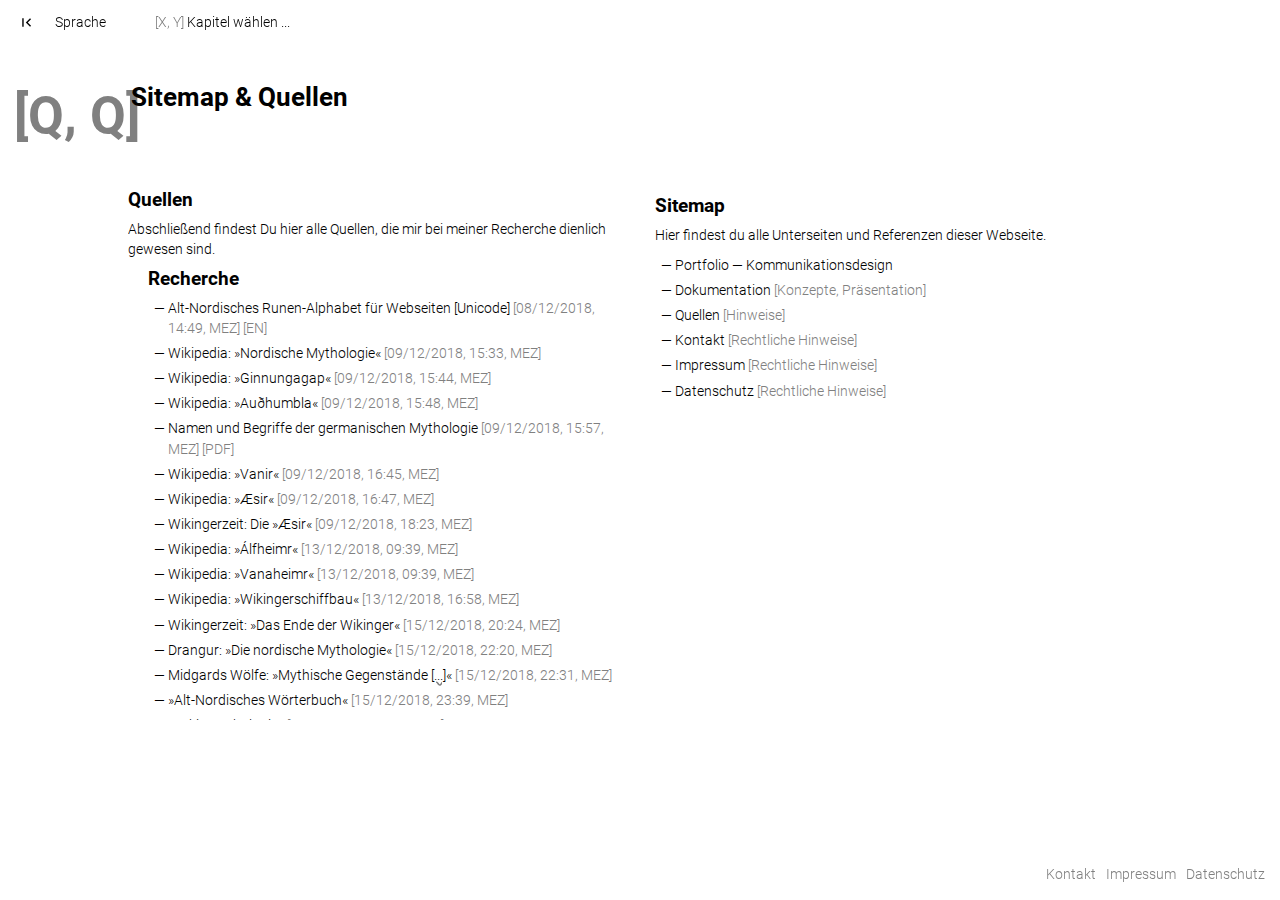
<file: quellen.html>
<!DOCTYPE html>
<html>

<head>
  <meta name="author" content="André-Pascal Werthwein" />
  <meta name="copyright" content="André-Pascal Werthwein" />
  <meta name="publisher" content="www.andrewerthwein.de" />
  <meta name="title" lang="DE" content="Reiche Europas — Die Víkingr" />
  <meta name="title" lang="EN" content="Kingdoms of Europe — The Víkingr" />
  <meta name="page-topic" lang="DE" content="Web Design, Web Development, Navigationsdesign" />
  <meta name="page-topic" lang="EN" content="Web Design, Web Development, Navigationsdesign" />
  <meta name="audience" lang="DE" content="Alle" />
  <meta name="audience" lang="EN" content="All" />
  <meta name="page-type" lang="DE" content="Projekt-Webseite" />
  <meta name="page-type" lang="EN" content="Project-Website" />
  <meta http-equiv="Content-Type" content="text/html; charset=utf-8" />
  <meta name="viewport" content="width=device-width, initial-scale=1.0, user-scalable=no">
  <meta http-equiv="language" content="DE" />
  <meta name="apple-mobile-web-app-capable" content="yes" />
  <meta name="apple-mobile-web-app-status-bar-style" content="black-translucent">
  <meta name="apple-mobile-web-app-title" content="page title">
  <meta name="format-detection" content="telephone=no">
  <meta name="format-detection" content="address=no">
  <meta name="robots" content="index, follow" />
  <meta name="revisit-after" content="30 days" />
  <meta name="expires" content="never" />
  <meta name="allow-search" content="yes" />
  <meta name="google" content="nositelinkssearchbox" />
  <meta name="googlebot" content="noarchive" />
  <meta name="keywords" content="Wikinger, Vikings, Víkingr, Schweden, Norwegen, Dänemark, Sweden, Norway, Denmark, Schwedisch, Norwegisch, Dänisch, Daenisch, Swedish, Dutch, Seefahrer, Krieger, Seafarer, Sea, Ocean, Warrior, Händler, Haendler, Merchant, Axt, Axe, Krieg, War, Raub, Angriff, Attacke, Überfall, Ueberfall, Plünderung, Pluenderung, Robbery, Assault, Attack, Raid, Invasion, Hochschule Mannheim, Mannheim, Fakultät für Gestaltung, Fakultaet fuer Gestaltung, Faculty of Design, Institute of Design, Fak D, Kommunikationsdesign, Communicational Design, Communication Design, Graphic Desig, Grafik Design, VND, Navigationsdesign, Navigational Design, Professor, Veruschka, Götz, Goetz, Web Design, Web Programmierung, Web Development, HTML, CSS, Javascript, Java Script, PHP, Interaction Design, User Experience Design, UX Design, Usability, Norse, Mythologie, Mythology, Myths, Asgard, Midgard, Biförst, Bifroest, Odin, Thor, Loki, Vé, Vili, Yggdrasil, Baldr, Freyja" />
  <meta name="description" lang="DE" content="Die thematische Betrachtung des Reiches der Wikinger im Rahmen dieses Projekts ist vielschichtig. Nicht nur setzt sich das Projekt mit dem Aufstieg und Niedergang einer Reiches — wenn man hier von einem solchen sprechen kann — auseinander, sondern setzt auch das ureigene Wesen der Wikinger dem Wesen der nordischen Mythologie gegenüber. Gibt es Parallelen zwischen den Göttern und den Wikingern? Sind die Götter nur eine Projektion des Wikingergeistes? Wer hat wen nach wessen Ebenbild geschaffen?" />
  <meta name="description" lang="EN" content="The thematic view on the Empire of the Vikings in this project is complex. Not only does the project deal with the Rise and Fall of an Empire — if it even can be called an Empire in this case — but it also exposes the essence of the Vikings to the essence of Norse Mythology. Are there any parallels between the Gods and the Vikings? Are the gods just a projection of the Viking-Spirit? Who made whom on whose likeness?" />
  <link rel="shortcut icon" type="image/x-icon" href="favicon.ico">
  <link rel="shortcut icon" href="favicon.ico">
  <link rel="icon" type="image/png" href="favicon_32x32.png" sizes="32x32">
  <link rel="icon" type="image/png" href="favicon_96x96.png" sizes="96x96">
  <link rel="apple-touch-icon-precomposed" sizes="57x57" href="fallback-touch-icon-57x57-precomposed.png">
  <link rel="apple-touch-icon-precomposed" href="fallback-touch-icon-57x57-precomposed.png">
  <link rel="apple-touch-icon-precomposed" sizes="60x60" href="universal-touch-icon-60x60-precomposed.png">
  <link rel="apple-touch-icon-precomposed" sizes="72x72" href="apple-ipad1-ipad2-ipad-mini-non-retina-ios6-touch-icon-72x72-precomposed.png">
  <link rel="apple-touch-icon-precomposed" sizes="76x76" href="apple-ipad1-ipad2-ipad-mini-non-retina-ios7-touch-icon-76x76-precomposed.png">
  <link rel="apple-touch-icon-precomposed" sizes="114x114" href="apple-iphone4+-ipod-touch-retina-ios6-touch-icon-114x114-precomposed.png">
  <link rel="apple-touch-icon-precomposed" sizes="120x120" href="apple-iphone4+-ipod-touch-retina-ios7-touch-icon-120x120-precomposed.png">
  <link rel="apple-touch-icon-precomposed" sizes="144x144" href="apple-ipad-retina-ios6-touch-icon-144x144-precomposed.png">
  <link rel="apple-touch-icon-precomposed" sizes="152x152" href="touch-icon-ipad.png">
  <link rel="apple-touch-icon-precomposed" sizes="152x152" href="apple-ipad-retina-ios7-touch-icon-152x152-precomposed.png">
  <link rel="apple-touch-icon-precomposed" sizes="167x167" href="touch-icon-ipad-retina.png">
  <link rel="apple-touch-icon-precomposed" sizes="180x180" href="apple-touch-icon.png">
  <link rel="shortcut icon" sizes="196x196" href="chromeapp-touch-icon-196x196-precomposed.png">
  <meta name="msapplication-TileColor" content="#ffffff">
  <meta name="msapplication-TileImage" content="mstile-144x144.png">

  <link rel="stylesheet" href="css/fonts.min.css" />
  <link rel="stylesheet" href="css/reset.min.css" />
  <link rel="stylesheet" href="css/browser.min.css" />
  <link rel="stylesheet" href="css/typografie.min.css" />
  <link rel="stylesheet" href="css/struktur.min.css" />
  <link rel="stylesheet" href="css/formulare.min.css" />
  <link rel="stylesheet" href="css/animation.min.css" />
  <link rel="stylesheet" href="css/verbote.min.css" />

  <title>Víkingr — Aufstieg und Niedergang eines Reiches</title>
</head>

<body>
  <nav id="ThemenNavigation">
    <section>
      <i class="material-icons Anzeige" id="ScrollingStart">first_page</i>
    </section>
    <section>
      <ul lang="de" class="AktuelleSprache" data-navigation="Sprache">
        <li data-navigation="Sprache">Sprache</li>
        <li data-sprache="Deutsch" class="Fett">Deutsch</li>
        <li data-sprache="Englisch">Englisch</li>
      </ul>
      <ul lang="en" data-navigation="Sprache">
        <li data-navigation="Sprache">Language</li>
        <li data-sprache="Deutsch">German</li>
        <li data-sprache="Englisch">English</li>
      </ul>
    </section>
    <section>
      <ul lang="de" class="AktuelleSprache" data-navigation="Thema">
        <li data-navigation="Thema"><span class="Kommentar">[X,&nbsp;Y]&nbsp;</span>Kapitel wählen ...</li>
        <li><a href="dokumentation.html" target="_blank" rel="noopener noreferrer"><span class="Kommentar">[D,&nbsp;D]&nbsp;</span>Dokumentation</a></li>
        <li><a href="quellen.html" target="_blank" rel="noopener noreferrer nofollow"><span class="Kommentar">[Q,&nbsp;Q]&nbsp;</span>Quellen</a></li>
      </ul>

      <ul lang="en" data-navigation="Thema">
        <li data-navigation="Thema"><span class="Kommentar">[X,&nbsp;Y]&nbsp;</span>Choose a chapter ...</li>
        <li><a href="dokumentation.html" target="_blank" rel="noopener noreferrer"><span class="Kommentar">[D,&nbsp;D]&nbsp;</span>Documentation</a></li>
        <li><a href="quellen.html" target="_blank" rel="noopener noreferrer nofollow"><span class="Kommentar">[Q,&nbsp;Q]&nbsp;</span>Sources</a></li>
      </ul>
    </section>
    <section></section>
    <section></section>
  </nav>

  <!-- Java Script Warnung -->
  <marquee id="JavaScriptWarnung" class="Anzeige">Bitte aktivieren sie Java Script auf dieser Website für den vollen Funktionsumfang. Please activate Java Script for this website, to experience the full functionality.</marquee>

  <div class="Screen">
    <div class="KoordinatenTitel">
      <h1>[Q,&nbsp;Q]</h1>
      <h2 lang="de" class="AktuelleSprache">Sitemap & Quellen</h2>
      <h2 lang="en">Sitemap & Sources</h2>
    </div>

    <div class="ZweiSpalten">
      <section class="KorrekturVerschiebungVertikal">
        <h4 lang="de" class="AktuelleSprache">Quellen</h4>
        <h4 lang="en">Sources</h4>

        <p lang="de" class="AktuelleSprache">Abschließend findest Du hier alle Quellen, die mir bei meiner Recherche dienlich gewesen sind.</p>
        <p lang="en">Concluding you will find here all the sources that were very useful during my research.</p>

        <div class="Quellen">
          <h4 lang="de" class="AktuelleSprache">Recherche</h4>
          <h4 lang="en">Research</h4>

          <ul lang="de" class="QuellenListe AktuelleSprache">
            <li><a class="LinkText" href="http://www.personal.psu.edu/ejp10/blogs/gotunicode/charts/runes.html" target="_blank" rel="noopener noreferrer nofollow">Alt-Nordisches Runen-Alphabet für Webseiten [Unicode]</a>&nbsp;<span class="Kommentar"><time datetime="2018-12-08" pubdate="pubdate">[08/12/2018, 14:49, MEZ]</time>&nbsp;[EN]</span></li>
            <li><a class="LinkText" href="https://de.wikipedia.org/wiki/Nordische_Mythologie" target="_blank" rel="noopener noreferrer nofollow">Wikipedia: <q>Nordische Mythologie</q></a>&nbsp;<span class="Kommentar"><time datetime="2018-12-09" pubdate="pubdate">[09/12/2018, 15:33, MEZ]</time></span></li>
            <li><a class="LinkText" href="https://de.wikipedia.org/wiki/Ginnungagap" target="_blank" rel="noopener noreferrer nofollow">Wikipedia: <q>Ginnungagap</q></a>&nbsp;<span class="Kommentar"><time datetime="2018-12-09" pubdate="pubdate">[09/12/2018, 15:44, MEZ]</time></span></li>
            <li><a class="LinkText" href="https://de.wikipedia.org/wiki/Audhumbla" target="_blank" rel="noopener noreferrer nofollow">Wikipedia: <q>Auðhumbla</q></a>&nbsp;<span class="Kommentar"><time datetime="2018-12-09" pubdate="pubdate">[09/12/2018, 15:48, MEZ]</time></span></li>
            <li><a class="LinkText" href="http://www.cvd-gs.de/uploads/media/Lurker_02.pdf" target="_blank" rel="noopener noreferrer nofollow">Namen und Begriffe der germanischen Mythologie</a>&nbsp;<span class="Kommentar"><time datetime="2018-12-09" pubdate="pubdate">[09/12/2018, 15:57, MEZ]</time>&nbsp;[PDF]</span></li>
            <li><a class="LinkText" href="https://de.wikipedia.org/wiki/Wanen" target="_blank" rel="noopener noreferrer nofollow">Wikipedia: <q>Vanir</q></a>&nbsp;<span class="Kommentar"><time datetime="2018-12-09" pubdate="pubdate">[09/12/2018, 16:45, MEZ]</time></span></li>
            <li><a class="LinkText" href="https://de.wikipedia.org/wiki/Asen_(Mythologie)" target="_blank" rel="noopener noreferrer nofollow">Wikipedia: <q>Æsir</q></a>&nbsp;<span class="Kommentar"><time datetime="2018-12-09" pubdate="pubdate">[09/12/2018, 16:47, MEZ]</time></span></li>
            <li><a class="LinkText" href="http://www.wikingerzeit.net/kultur-der-wikinger/glaube-der-wikinger/goetter/asen.html" target="_blank" rel="noopener noreferrer nofollow">Wikingerzeit: Die <q>Æsir</q></a>&nbsp;<span class="Kommentar"><time datetime="2018-12-09" pubdate="pubdate">[09/12/2018, 18:23, MEZ]</time></span></li>
            <li><a class="LinkText" href="https://de.wikipedia.org/wiki/%C3%81lfheimr" target="_blank" rel="noopener noreferrer nofollow">Wikipedia: <q>Álfheimr</q></span>
                <span class="Kommentar"><time datetime="2018-12-13" pubdate="pubdate">[13/12/2018, 09:39, MEZ]</time></span></li>
            <li><a class="LinkText" href="https://de.wikipedia.org/wiki/Vanaheimr" target="_blank" rel="noopener noreferrer nofollow">Wikipedia: <q>Vanaheimr</q></a>&nbsp;<span class="Kommentar"><time datetime="2018-12-13" pubdate="pubdate">[13/12/2018, 09:39, MEZ]</time></span></li>
            <li><a class="LinkText" href="https://de.wikipedia.org/wiki/Wikingerschiffbau" target="_blank" rel="noopener noreferrer nofollow">Wikipedia: <q>Wikingerschiffbau</q></a>&nbsp;<span class="Kommentar"><time datetime="2018-12-13" pubdate="pubdate">[13/12/2018, 16:58, MEZ]</time></span></li>
            <li><a class="LinkText" href="http://www.wikingerzeit.net/geschichte-der-wikinger/ende.html" target="_blank" rel="noopener noreferrer nofollow">Wikingerzeit: <q>Das Ende der Wikinger</q></a>&nbsp;<span class="Kommentar"><time datetime="2018-12-15" pubdate="pubdate">[15/12/2018, 20:24, MEZ]</time></span></li>
            <li><a class="LinkText" href="http://www.drangur.de/seiten/wikinger/wissen/mythologie.htm" target="_blank" rel="noopener noreferrer nofollow">Drangur: <q>Die nordische Mythologie</q></a>&nbsp;<span class="Kommentar"><time datetime="2018-12-15" pubdate="pubdate">[15/12/2018, 22:20, MEZ]</time></span></li>
            <li><a class="LinkText" href="https://www.midgardswoelfe.de/wikinger-germanen-kelten/mythologie/mythische-gegenstaende-der-nordischen-goetter" target="_blank" rel="noopener noreferrer nofollow">Midgards Wölfe: <q>Mythische Gegenstände <abbr title="der nordischen Götter">[...]</abbr></q></a>&nbsp;<span class="Kommentar"><time datetime="2018-12-15" pubdate="pubdate">[15/12/2018, 22:31, MEZ]</time></span></li>
            <li><a class="LinkText" href="http://www.koeblergerhard.de/germanistischewoerterbuecher/altnordischeswoerterbuch/an-uc-nhd-13026abs-20130219.htm" target="_blank" rel="noopener noreferrer nofollow"><q>Alt-Nordisches Wörterbuch</q></a>&nbsp;<span class="Kommentar"><time datetime="2018-12-15" pubdate="pubdate">[15/12/2018, 23:39, MEZ]</time></span></li>
            <li><a class="LinkText" href="http://www.koeblergerhard.de/germanistischewoerterbuecher/altnordischeswoerterbuch/an-uc-nhd-13026abs-20130219.htm" target="_blank" rel="noopener noreferrer nofollow"><q>Lokis Mythologie</q></a>&nbsp;<span class="Kommentar"><time datetime="2018-12-15" pubdate="pubdate">[15/12/2018, 23:54, MEZ]</time></span></li>
            <li><a class="LinkText" href="https://en.wiktionary.org/wiki/Category:Old_Norse_terms_with_IPA_pronunciation" target="_blank" rel="noopener noreferrer nofollow">Wikitionary: <q>Alt-Nordische Worte mit IPA-Aussprache</q></a>&nbsp;<span class="Kommentar"><time datetime="2018-12-16" pubdate="pubdate">[16/12/2018, 00:27, MEZ]</time>&nbsp;[EN]</span></li>
            <li><a class="LinkText" href="https://www.eldey.de/Geschichte/Wikinger/Wikinger-Ueberblick/wikinger-ueberblick.html" target="_blank" rel="noopener noreferrer nofollow"><q>Chronologischer Überblick über das Zeitalter der Wikinger</q></a>&nbsp;<span class="Kommentar"><time datetime="2018-12-16" pubdate="pubdate">[16/12/2018, 12:09, MEZ]</time></span></li>
            <li><a class="LinkText" href="http://www.spiegel.de/spiegelgeschichte/a-731975.html" target="_blank" rel="noopener noreferrer nofollow">Spiegel Online: <q>Wikinger Schiffe</q></a>&nbsp;<span class="Kommentar"><time datetime="2018-12-16" pubdate="pubdate">[16/12/2018, 16:08, MEZ]</time></span></li>
            <li><a class="LinkText" href="https://www.germanen-plakat.de/9-welten/" target="_blank" rel="noopener noreferrer nofollow">Germanen Plakat: <q>9 Welten</q></a>&nbsp;<span class="Kommentar"><time datetime="2018-12-16" pubdate="pubdate">[16/12/2018, 17:15, MEZ]</time></span></li>
            <li><a class="LinkText" href="http://www.wikingerzeit.net/kultur-der-wikinger/glaube-der-wikinger/yggdrasil.html" target="_blank" rel="noopener noreferrer nofollow">Wikingerzeit: <q>Yggdrasil</q></a>&nbsp;<span class="Kommentar"><time datetime="2018-12-16" pubdate="pubdate">[16/12/2018, 17:51, MEZ]</time></span></li>
            <li><a class="LinkText" href="http://www.wikingerzeit.net/kultur-der-wikinger/glaube-der-wikinger.html" target="_blank" rel="noopener noreferrer nofollow">Wikingerzeit: <q>Der Glaube der Wikinger</q></a>&nbsp;<span class="Kommentar"><time datetime="2019-01-02" pubdate="pubdate">[02/01/2019, 14:27, MEZ]</time></span></li>
            <li><a class="LinkText" href="http://www.wikingerzeit.net/kultur-der-wikinger/glaube-der-wikinger/walhalla.html" target="_blank" rel="noopener noreferrer nofollow">Wikingerzeit: <q>Valhalla</q></a>&nbsp;<span class="Kommentar"><time datetime="2019-01-02" pubdate="pubdate">[02/01/2019, 14:53, MEZ]</time></span></li>
            <li><a class="LinkText" href="http://www.spiegel.de/spiegel/spiegelgeschichte/d-75351756.html" target="_blank" rel="noopener noreferrer nofollow">Spiegel Online: <q>Chronik 700 bis 1194</q></a>&nbsp;<span class="Kommentar"><time datetime="2019-01-02" pubdate="pubdate">[02/01/2019, 18:38, MEZ]</time></span></li>
            <li><a class="LinkText" href="https://www.norwik.de/die-asen/" target="_blank" rel="noopener noreferrer nofollow">Norwik: <q>Die Asen</q></a>&nbsp;<span class="Kommentar"><time datetime="2019-01-04" pubdate="pubdate">[04/01/2019, 00:20, MEZ]</time></span></li>
            <li><a class="LinkText" href="https://de.wikipedia.org/wiki/Balder" target="_blank" rel="noopener noreferrer nofollow">Wikipedia: <q>Baldr</q></a>&nbsp;<span class="Kommentar"><time datetime="2019-01-04" pubdate="pubdate">[04/01/2019, 11:15, MEZ]</time></span></li>
            <li><a class="LinkText" href="https://de.wikipedia.org/wiki/B%C3%B6rr" target="_blank" rel="noopener noreferrer nofollow">Wikipedia: <q>Börr</q></a>&nbsp;<span class="Kommentar"><time datetime="2019-01-04" pubdate="pubdate">[04/01/2019, 11:30, MEZ]</time></span></li>
            <li><a class="LinkText" href="https://de.wikipedia.org/wiki/Bragi" target="_blank" rel="noopener noreferrer nofollow">Wikipedia: <q>Bragr</q></a>&nbsp;<span class="Kommentar"><time datetime="2019-01-04" pubdate="pubdate">[04/01/2019, 11:43, MEZ]</time></span></li>
            <li><a class="LinkText" href="https://de.wikipedia.org/wiki/Buri_(Mythologie)" target="_blank" rel="noopener noreferrer nofollow">Wikipedia: <q>Buri</q></a>&nbsp;<span class="Kommentar"><time datetime="2019-01-04" pubdate="pubdate">[04/01/2019, 11:52, MEZ]</time></span></li>
            <li><a class="LinkText" href="https://de.wikipedia.org/wiki/Dag_(Mythologie)" target="_blank" rel="noopener noreferrer nofollow">Wikipedia: <q>Dagr</q></a>&nbsp;<span class="Kommentar"><time datetime="2019-01-04" pubdate="pubdate">[04/01/2019, 12:19, MEZ]</time></span></li>
            <li><a class="LinkText" href="https://de.wikipedia.org/wiki/Forseti" target="_blank" rel="noopener noreferrer nofollow">Wikipedia: <q>Forseti</q></a>&nbsp;<span class="Kommentar"><time datetime="2019-01-04" pubdate="pubdate">[04/01/2019, 12:58, MEZ]</time></span></li>
            <li><a class="LinkText" href="https://de.wikipedia.org/wiki/Heimdall" target="_blank" rel="noopener noreferrer nofollow">Wikipedia: <q>Heimdallr</q></a>&nbsp;<span class="Kommentar"><time datetime="2019-01-04" pubdate="pubdate">[04/01/2019, 13:10, MEZ]</time></span></li>
            <li><a class="LinkText" href="http://www.asentr.eu/goetter.html" target="_blank" rel="noopener noreferrer nofollow">Asentreu: <q>Übersicht der Götter</q></a>&nbsp;<span class="Kommentar"><time datetime="2019-01-12" pubdate="pubdate">[12/01/2019, 21:30, MEZ]</time></span></li>
            <li><a class="LinkText" href="https://de.wikipedia.org/wiki/Hermodr" target="_blank" rel="noopener noreferrer nofollow">Wikipedia: <q>Hermodr</q></a>&nbsp;<span class="Kommentar"><time datetime="2019-01-12" pubdate="pubdate">[12/01/2019, 22:30, MEZ]</time></span></li>
            <li><a class="LinkText" href="http://www.lokis-mythologie.de/hoeni.html" target="_blank" rel="noopener noreferrer nofollow">Lokis Mythologie: <q>Hödr</q></a>&nbsp;<span class="Kommentar"><time datetime="2019-01-12" pubdate="pubdate">[12/01/2019, 22:50, MEZ]</time></span></li>
            <li><a class="LinkText" href="https://de.wikipedia.org/wiki/H%C3%B6nir" target="_blank" rel="noopener noreferrer nofollow">Wikipedia: <q>Hönir</q></a>&nbsp;<span class="Kommentar"><time datetime="2019-01-12" pubdate="pubdate">[12/01/2019, 23:22, MEZ]</time></span></li>
            <li><a class="LinkText" href="https://norse-mythology.org/kvasir/" target="_blank" rel="noopener noreferrer nofollow">Norse Mythology for Smart People: <q>Kvasir</q></a>&nbsp;<span class="Kommentar"><time datetime="2019-01-12" pubdate="pubdate">[12/01/2019, 23:43, MEZ]</time>&nbsp;[EN]</span></li>
            <li><a class="LinkText" href="https://de.wikipedia.org/wiki/Lodur" target="_blank" rel="noopener noreferrer nofollow">Wikipedia: <q>Lodur</q></a>&nbsp;<span class="Kommentar"><time datetime="2019-01-13" pubdate="pubdate">[13/01/2019, 00:12, MEZ]</time></span></li>
            <li><a class="LinkText" href="http://www.wikingerzeit.net/kultur-der-wikinger/glaube-der-wikinger/goetter/asen/loki.html" target="_blank" rel="noopener noreferrer nofollow">Wikingerzeit: <q>Loki</q></a>&nbsp;<span class="Kommentar"><time datetime="2019-01-13" pubdate="pubdate">[13/01/2019, 08:15, MEZ]</time></span></li>
            <li><a class="LinkText" href="https://de.wikipedia.org/wiki/Magni_und_Modi" target="_blank" rel="noopener noreferrer nofollow">Wikipedia: <q>Magni und Modi</q></a>&nbsp;<span class="Kommentar"><time datetime="2019-01-13" pubdate="pubdate">[13/01/2019, 08:35, MEZ]</time></span></li>
            <li><a class="LinkText" href="https://de.wikipedia.org/wiki/Hugin_und_Munin" target="_blank" rel="noopener noreferrer nofollow">Wikipedia: <q>Hugin und Munin</q></a>&nbsp;<span class="Kommentar"><time datetime="2019-01-13" pubdate="pubdate">[13/01/2019, 08:56, MEZ]</time></span></li>
            <li><a class="LinkText" href="http://www.wikingerzeit.net/kultur-der-wikinger/glaube-der-wikinger/goetter/asen/thor.html" target="_blank" rel="noopener noreferrer nofollow">Wikingerzeit: <q>Thor</q></a>&nbsp;<span class="Kommentar"><time datetime="2019-01-13" pubdate="pubdate">[13/01/2019, 10:25, MEZ]</time></span></li>
            <li><a class="LinkText" href="https://de.wikipedia.org/wiki/Tyr" target="_blank" rel="noopener noreferrer nofollow">Wikipedia: <q>Tyr</q></a>&nbsp;<span class="Kommentar"><time datetime="2019-01-13" pubdate="pubdate">[13/01/2019, 10:39, MEZ]</time></span></li>
            <li><a class="LinkText" href="https://norse-mythology.org/" target="_blank" rel="noopener noreferrer nofollow"><q>Norse Mythology for Smart People</q></a>&nbsp;<span class="Kommentar"><time datetime="2019-01-13" pubdate="pubdate">[13/01/2019, 10:45, MEZ]</time></span></li>
            <li><a class="LinkText" href="https://en.wikipedia.org/wiki/V%C3%A1li" target="_blank" rel="noopener noreferrer nofollow">Wikipedia: <q>Vali</q></a>&nbsp;<span class="Kommentar"><time datetime="2019-01-13" pubdate="pubdate">[13/01/2019, 10:55, MEZ]</time></span></li>
            <li><a class="LinkText" href="https://de.wikipedia.org/wiki/V%C3%A9" target="_blank" rel="noopener noreferrer nofollow">Wikipedia: <q>Ve</q></a>&nbsp;<span class="Kommentar"><time datetime="2019-01-13" pubdate="pubdate">[13/01/2019, 11:02, MEZ]</time></span></li>
            <li><a class="LinkText" href="http://www.lokis-mythologie.de/widar.html" target="_blank" rel="noopener noreferrer nofollow">Lokis Mythologie: <q>Vidar</q></a>&nbsp;<span class="Kommentar"><time datetime="2019-01-13" pubdate="pubdate">[13/01/2019, 11:21, MEZ]</time></span></li>
            <li><a class="LinkText" href="https://de.wikipedia.org/wiki/Vili" target="_blank" rel="noopener noreferrer nofollow">Wikipedia: <q>Vili</q></a>&nbsp;<span class="Kommentar"><time datetime="2019-01-13" pubdate="pubdate">[13/01/2019, 11:25, MEZ]</time></span></li>
          </ul>
          <ul lang="en" class="QuellenListe">
            <li><a class="LinkText" href="http://www.personal.psu.edu/ejp10/blogs/gotunicode/charts/runes.html" target="_blank" rel="noopener noreferrer nofollow">Ancient-Norse Rune-Alphabet for Websites [Unicode]</a>&nbsp;<span class="Kommentar"><time datetime="2018-12-08" pubdate="pubdate">[08/12/2018, 14:49, MEZ]</time></span></a></li>
            <li><a class="LinkText" href="https://de.wikipedia.org/wiki/Nordische_Mythologie" target="_blank" rel="noopener noreferrer nofollow">Wikipedia: <q>Norse Mythology</q></a>&nbsp;<span class="Kommentar"><time datetime="2018-12-09" pubdate="pubdate">[09/12/2018, 15:33, MEZ]</time>&nbsp;[DE]</span></a></li>
            <li><a class="LinkText" href="https://de.wikipedia.org/wiki/Ginnungagap" target="_blank" rel="noopener noreferrer nofollow">Wikipedia: <q>Ginnungagap</q></a>&nbsp;<span class="Kommentar"><time datetime="2018-12-09" pubdate="pubdate">[09/12/2018, 15:44, MEZ]</time>&nbsp;[DE]</span></a></li>
            <li><a class="LinkText" href="https://de.wikipedia.org/wiki/Audhumbla" target="_blank" rel="noopener noreferrer nofollow">Wikipedia: <q>Auðhumbla</q></a>&nbsp;<span class="Kommentar"><time datetime="2018-12-09" pubdate="pubdate">[09/12/2018, 15:48, MEZ]</time>&nbsp;[DE]</span></a></li>
            <li><a class="LinkText" href="http://www.cvd-gs.de/uploads/media/Lurker_02.pdf" target="_blank" rel="noopener noreferrer nofollow">Names and Words of the Germanic Mythology</a>&nbsp;<span class="Kommentar"><time datetime="2018-12-09" pubdate="pubdate">[09/12/2018, 15:57, MEZ]</time>&nbsp;[PDF]&nbsp;[DE]</span></a></li>
            <li><a class="LinkText" href="https://de.wikipedia.org/wiki/Wanen" target="_blank" rel="noopener noreferrer nofollow">Wikipedia: <q>Vanir</q></a>&nbsp;<span class="Kommentar"><time datetime="2018-12-09" pubdate="pubdate">[09/12/2018, 16:45, MEZ]</time>&nbsp;[DE]</span></a></li>
            <li><a class="LinkText" href="https://de.wikipedia.org/wiki/Asen_(Mythologie)" target="_blank" rel="noopener noreferrer nofollow">Wikipedia: <q>Æsir</q></a>&nbsp;<span class="Kommentar"><time datetime="2018-12-09" pubdate="pubdate">[09/12/2018, 16:47, MEZ]</time>&nbsp;[DE]</span></a></li>
            <li><a class="LinkText" href="http://www.wikingerzeit.net/kultur-der-wikinger/glaube-der-wikinger/goetter/asen.html" target="_blank" rel="noopener noreferrer nofollow">Wikingerzeit: Die <q>Æsir</q></a>&nbsp;<span class="Kommentar"><time datetime="2018-12-09" pubdate="pubdate">[09/12/2018, 18:23, MEZ]</time>&nbsp;[DE]</span></a></li>
            <li><a class="LinkText" href="https://de.wikipedia.org/wiki/%C3%81lfheimr" target="_blank" rel="noopener noreferrer nofollow">Wikipedia: <q>Álfheimr</q></a>&nbsp;<span class="Kommentar"><time datetime="2018-12-13" pubdate="pubdate">[13/12/2018, 09:39, MEZ]</time>&nbsp;[DE]</span></a></li>
            <li><a class="LinkText" href="https://de.wikipedia.org/wiki/Vanaheimr" target="_blank" rel="noopener noreferrer nofollow">Wikipedia: <q>Vanaheimr</q></a>&nbsp;<span class="Kommentar"><time datetime="2018-12-13" pubdate="pubdate">[13/12/2018, 09:39, MEZ]</time>&nbsp;[DE]</span></a></li>
            <li><a class="LinkText" href="https://de.wikipedia.org/wiki/Wikingerschiffbau" target="_blank" rel="noopener noreferrer nofollow">Wikipedia: <q>Viking Shipbuilding</q></a>&nbsp;<span class="Kommentar"><time datetime="2018-12-13" pubdate="pubdate">[13/12/2018, 16:58, MEZ]</time>&nbsp;[DE]</span></a></li>
            <li><a class="LinkText" href="http://www.wikingerzeit.net/geschichte-der-wikinger/ende.html" target="_blank" rel="noopener noreferrer nofollow">Wikingerzeit: <q>The End of the Vikings</q></a>&nbsp;<span class="Kommentar"><time datetime="2018-12-15" pubdate="pubdate">[15/12/2018, 20:24, MEZ]</time>&nbsp;[DE]</span></a></li>
            <li><a class="LinkText" href="http://www.drangur.de/seiten/wikinger/wissen/mythologie.htm" target="_blank" rel="noopener noreferrer nofollow">Drangur: <q>The nore Mythology</q></a>&nbsp;<span class="Kommentar"><time datetime="2018-12-15" pubdate="pubdate">[15/12/2018, 22:20, MEZ]</time>&nbsp;[DE]</span></a></li>
            <li><a class="LinkText" href="https://www.midgardswoelfe.de/wikinger-germanen-kelten/mythologie/mythische-gegenstaende-der-nordischen-goetter" target="_blank" rel="noopener noreferrer nofollow">Midgards Wolves: <q>Mythic Artefacts <abbr title="of norse Gods">[...]</abbr></q></a>&nbsp;<span class="Kommentar"><time datetime="2018-12-15" pubdate="pubdate">[15/12/2018, 22:31, MEZ]</time>&nbsp;[DE]</span></a></li>
            <li><a class="LinkText" href="http://www.koeblergerhard.de/germanistischewoerterbuecher/altnordischeswoerterbuch/an-uc-nhd-13026abs-20130219.htm" target="_blank" rel="noopener noreferrer nofollow"><q>Old-Norse Dicitonary</q></a>&nbsp;<span class="Kommentar"><time datetime="2018-12-15" pubdate="pubdate">[15/12/2018, 23:39, MEZ]</time>&nbsp;[DE]</span></a></li>
            <li><a class="LinkText" href="http://www.koeblergerhard.de/germanistischewoerterbuecher/altnordischeswoerterbuch/an-uc-nhd-13026abs-20130219.htm" target="_blank" rel="noopener noreferrer nofollow"><q>Lokis Mythologie</q></a>&nbsp;<span class="Kommentar"><time datetime="2018-12-15" pubdate="pubdate">[15/12/2018, 23:54, MEZ]</time>&nbsp;[DE]</span></a></li>
            <li><a class="LinkText" href="https://en.wiktionary.org/wiki/Category:Old_Norse_terms_with_IPA_pronunciation" target="_blank" rel="noopener noreferrer nofollow">Wikitionary: <q>Old-Norse Terms with IPA-Pronounciation</q></a>&nbsp;<span class="Kommentar"><time datetime="2018-12-16" pubdate="pubdate">[16/12/2018, 00:27, MEZ]</time></span></a></li>
            <li><a class="LinkText" href="https://www.eldey.de/Geschichte/Wikinger/Wikinger-Ueberblick/wikinger-ueberblick.html" target="_blank" rel="noopener noreferrer nofollow"><q>Chronologic Overview over the Era of the Vikings</q></a>&nbsp;<span class="Kommentar"><time datetime="2018-12-16" pubdate="pubdate">[16/12/2018, 12:09, MEZ]</time>&nbsp;[DE]</span></a></li>
            <li><a class="LinkText" href="http://www.spiegel.de/spiegelgeschichte/a-731975.html" target="_blank" rel="noopener noreferrer nofollow">Spiegel Online: <q>Vikings Ships</q></a>&nbsp;<span class="Kommentar"><time datetime="2018-12-16" pubdate="pubdate">[16/12/2018, 16:08, MEZ]</time>&nbsp;[DE]</span></a></li>
            <li><a class="LinkText" href="https://www.germanen-plakat.de/9-welten/" target="_blank" rel="noopener noreferrer nofollow">Germanen Plakat: <q>9 Worlds</q></a>&nbsp;<span class="Kommentar"><time datetime="2018-12-16" pubdate="pubdate">[16/12/2018, 17:15, MEZ]</time>&nbsp;[DE]</span></a></li>
            <li><a class="LinkText" href="http://www.wikingerzeit.net/kultur-der-wikinger/glaube-der-wikinger/yggdrasil.html" target="_blank" rel="noopener noreferrer nofollow">Wikingerzeit: <q>Yggdrasil</q></a>&nbsp;<span class="Kommentar"><time datetime="2018-12-16" pubdate="pubdate">[16/12/2018, 17:51, MEZ]</time>&nbsp;[DE]</span></a></li>
            <li><a class="LinkText" href="http://www.wikingerzeit.net/kultur-der-wikinger/glaube-der-wikinger.html" target="_blank" rel="noopener noreferrer nofollow">Wikingerzeit: <q>The Belief of the Vikings</q></a>&nbsp;<span class="Kommentar"><time datetime="2019-01-02" pubdate="pubdate">[02/01/2019, 14:27, MEZ]</time>&nbsp;[DE]</span></a></li>
            <li><a class="LinkText" href="http://www.wikingerzeit.net/kultur-der-wikinger/glaube-der-wikinger/walhalla.html" target="_blank" rel="noopener noreferrer nofollow">Wikingerzeit: <q>Valhalla</q></a>&nbsp;<span class="Kommentar"><time datetime="2019-01-02" pubdate="pubdate">[02/01/2019, 14:53, MEZ]</time>&nbsp;[DE]</span></a></li>
            <li><a class="LinkText" href="http://www.spiegel.de/spiegel/spiegelgeschichte/d-75351756.html" target="_blank" rel="noopener noreferrer nofollow">Spiegel Online: <q>Chronics from 700 to 1194</q></a>&nbsp;<span class="Kommentar"><time datetime="2019-01-02" pubdate="pubdate">[02/01/2019, 18:38, MEZ]</time>&nbsp;[DE]</span></a></li>
            <li><a class="LinkText" href="https://www.norwik.de/die-asen/" target="_blank" rel="noopener noreferrer nofollow">Norwik: <q>The Æsir</q></a>&nbsp;<span class="Kommentar"><time datetime="2019-01-04" pubdate="pubdate">[04/01/2019, 00:20, MEZ]</time>&nbsp;[DE]</span></a></li>
            <li><a class="LinkText" href="https://de.wikipedia.org/wiki/Balder" target="_blank" rel="noopener noreferrer nofollow">Wikipedia: <q>Baldr</q></a>&nbsp;<span class="Kommentar"><time datetime="2019-01-04" pubdate="pubdate">[04/01/2019, 11:15, MEZ]</time>&nbsp;[DE]</span></a></li>
            <li><a class="LinkText" href="https://de.wikipedia.org/wiki/B%C3%B6rr" target="_blank" rel="noopener noreferrer nofollow">Wikipedia: <q>Borpan></a>&nbsp;<span"Kommentar"><time datetime="2019-01-04" pubdate="pubdate">[04/01/2019, 11:30, MEZ]</time>&nbsp;[DE]</span></li>
            <li><a class="LinkText" href="https://de.wikipedia.org/wiki/Bragi" target="_blank" rel="noopener noreferrer nofollow">Wikipedia: <q>Bragr</q></a>&nbsp;<span class="Kommentar"><time datetime="2019-01-04" pubdate="pubdate">[04/01/2019, 11:43, MEZ]</time>&nbsp;[DE]</span></a></li>
            <li><a class="LinkText" href="https://de.wikipedia.org/wiki/Buri_(Mythologie)" target="_blank" rel="noopener noreferrer nofollow">Wikipedia: <q>Buri</q></a>&nbsp;<span class="Kommentar"><time datetime="2019-01-04" pubdate="pubdate">[04/01/2019, 11:52, MEZ]</time>&nbsp;[DE]</span></a></li>
            <li><a class="LinkText" href="https://de.wikipedia.org/wiki/Dag_(Mythologie)" target="_blank" rel="noopener noreferrer nofollow">Wikipedia: <q>Dagr</q></a>&nbsp;<span class="Kommentar"><time datetime="2019-01-04" pubdate="pubdate">[04/01/2019, 12:19, MEZ]</time>&nbsp;[DE]</span></a></li>
            <li><a class="LinkText" href="https://de.wikipedia.org/wiki/Forseti" target="_blank" rel="noopener noreferrer nofollow">Wikipedia: <q>Forseti</q></a>&nbsp;<span class="Kommentar"><time datetime="2019-01-04" pubdate="pubdate">[04/01/2019, 12:58, MEZ]</time>&nbsp;[DE]</span></a></li>
            <li><a class="LinkText" href="https://de.wikipedia.org/wiki/Heimdall" target="_blank" rel="noopener noreferrer nofollow">Wikipedia: <q>Heimdallr</q></a>&nbsp;<span class="Kommentar"><time datetime="2019-01-04" pubdate="pubdate">[04/01/2019, 13:10, MEZ]</time>&nbsp;[DE]</span></a></li>
            <li><a class="LinkText" href="http://www.asentr.eu/goetter.html" target="_blank" rel="noopener noreferrer nofollow">Asentreu: <q>Overview of the Gods</q></a>&nbsp;<span class="Kommentar"><time datetime="2019-01-12" pubdate="pubdate">[12/01/2019, 21:30, MEZ]</time>&nbsp;[DE]</span></a></li>
            <li><a class="LinkText" href="https://de.wikipedia.org/wiki/Hermodr" target="_blank" rel="noopener noreferrer nofollow">Wikipedia: <q>Hermodr</q></a>&nbsp;<span class="Kommentar"><time datetime="2019-01-12" pubdate="pubdate">[12/01/2019, 22:30, MEZ]</time>&nbsp;[DE]</span></a></li>
            <li><a class="LinkText" href="http://www.lokis-mythologie.de/hoeni.html" target="_blank" rel="noopener noreferrer nofollow">Lokis Mythologie: <q>Hodr</q></a>&nbsp;<span class="Kommentar"><time datetime="2019-01-12" pubdate="pubdate">[12/01/2019, 22:50, MEZ]</time>&nbsp;[DE]</span></a></li>
            <li><a class="LinkText" href="https://de.wikipedia.org/wiki/H%C3%B6nir" target="_blank" rel="noopener noreferrer nofollow">Wikipedia: <q>Hœnir</q></a>&nbsp;<span class="Kommentar"><time datetime="2019-01-12" pubdate="pubdate">[12/01/2019, 23:22, MEZ]</time>&nbsp;[DE]</span></a></li>
            <li><a class="LinkText" href="https://norse-mythology.org/kvasir/" target="_blank" rel="noopener noreferrer nofollow">Norse Mythology for Smart People: <q>Kvasir</q></a>&nbsp;<span class="Kommentar"><time datetime="2019-01-12" pubdate="pubdate">[12/01/2019, 23:43, MEZ]</time></span></a></li>
            <li><a class="LinkText" href="https://de.wikipedia.org/wiki/Lodur" target="_blank" rel="noopener noreferrer nofollow">Wikipedia: <q>Lodur</q></a>&nbsp;<span class="Kommentar"><time datetime="2019-01-13" pubdate="pubdate">[13/01/2019, 00:12, MEZ]</time>&nbsp;[DE]</span></a></li>
            <li><a class="LinkText" href="http://www.wikingerzeit.net/kultur-der-wikinger/glaube-der-wikinger/goetter/asen/loki.html" target="_blank" rel="noopener noreferrer nofollow">Wikingerzeit: <q>Loki</q></a>&nbsp;<span class="Kommentar"><time datetime="2019-01-13" pubdate="pubdate">[13/01/2019, 08:15, MEZ]</time>&nbsp;[DE]</span></a></li>
            <li><a class="LinkText" href="https://de.wikipedia.org/wiki/Magni_und_Modi" target="_blank" rel="noopener noreferrer nofollow">Wikipedia: <q>Magni and Modi</q></a>&nbsp;<span class="Kommentar"><time datetime="2019-01-13" pubdate="pubdate">[13/01/2019, 08:35, MEZ]</time>&nbsp;[DE]</span></a></li>
            <li><a class="LinkText" href="https://de.wikipedia.org/wiki/Hugin_und_Munin" target="_blank" rel="noopener noreferrer nofollow">Wikipedia: <q>Hugin and Munin</q></a>&nbsp;<span class="Kommentar"><time datetime="2019-01-13" pubdate="pubdate">[13/01/2019, 08:56, MEZ]</time>&nbsp;[DE]</span></a></li>
            <li><a class="LinkText" href="http://www.wikingerzeit.net/kultur-der-wikinger/glaube-der-wikinger/goetter/asen/thor.html" target="_blank" rel="noopener noreferrer nofollow">Wikingerzeit: <q>Thor</q></a>&nbsp;<span class="Kommentar"><time datetime="2019-01-13" pubdate="pubdate">[13/01/2019, 10:25, MEZ]</time>&nbsp;[DE]</span></a></li>
            <li><a class="LinkText" href="https://de.wikipedia.org/wiki/Tyr" target="_blank" rel="noopener noreferrer nofollow">Wikipedia: <q>Tyr</q></a>&nbsp;<span class="Kommentar"><time datetime="2019-01-13" pubdate="pubdate">[13/01/2019, 10:39, MEZ]</time>&nbsp;[DE]</span></a></li>
            <li><a class="LinkText" href="https://norse-mythology.org/" target="_blank" rel="noopener noreferrer nofollow"><q>Norse Mythology for Smart People</q></a>&nbsp;<span class="Kommentar"><time datetime="2019-01-13" pubdate="pubdate">[13/01/2019, 10:45, MEZ]</time>&nbsp;[DE]</span></a></li>
            <li><a class="LinkText" href="https://en.wikipedia.org/wiki/V%C3%A1li" target="_blank" rel="noopener noreferrer nofollow">Wikipedia: <q>Vali</q></a>&nbsp;<span class="Kommentar"><time datetime="2019-01-13" pubdate="pubdate">[13/01/2019, 10:55, MEZ]</time>&nbsp;[DE]</span></a></li>
            <li><a class="LinkText" href="https://de.wikipedia.org/wiki/V%C3%A9" target="_blank" rel="noopener noreferrer nofollow">Wikipedia: <q>Ve</q></a>&nbsp;<span class="Kommentar"><time datetime="2019-01-13" pubdate="pubdate">[13/01/2019, 11:02, MEZ]</time>&nbsp;[DE]</span></a></li>
            <li><a class="LinkText" href="http://www.lokis-mythologie.de/widar.html" target="_blank" rel="noopener noreferrer nofollow">Lokis Mythologie: <q>Vidar</q></a>&nbsp;<span class="Kommentar"><time datetime="2019-01-13" pubdate="pubdate">[13/01/2019, 11:21, MEZ]</time>&nbsp;[DE]</span></a></li>
            <li><a class="LinkText" href="https://de.wikipedia.org/wiki/Vili" target="_blank" rel="noopener noreferrer nofollow">Wikipedia: <q>Vili</q></a>&nbsp;<span class="Kommentar"><time datetime="2019-01-13" pubdate="pubdate">[13/01/2019, 11:25, MEZ]</time>&nbsp;[DE]</span></a></li>
          </ul>

          <h4 lang="de" class="AktuelleSprache">Bildnachweise</h4>
          <h4 lang="en">Picture Credits</h4>

          <!-- Bildnachweise -->
          <ul lang="de" class="QuellenListe AktuelleSprache">
            <li>Titel: <q>Heimdallr bringt die Gaben der Götter den Menschen</q><br><span class="Kommentar"><a class="LinkText" href="https://commons.wikimedia.org/wiki/File:Nils_Asplund_-_Heimdal.jpg">[Wikipedia]</a>&nbsp;<a class="LinkText" href="https://creativecommons.org/licenses/by-sa/3.0/deed.en" target="_blank" rel="noopener noreferrer nofollow">[Creative Commons, Attribution-Share Alike 3.0 Unported]</a></span></li>
            <li>Titel: <q>Die Nachtwache der Walküre</q><br><span class="Kommentar"><a class="LinkText" href="https://commons.wikimedia.org/wiki/File:The_Valkyrie%27s_Vigil.jpg">[Wikipedia]</a>&nbsp;[Public Domain]</span></li>
            <li>Titel: <q>Thors Kampf gegen die Riesen</q><br><span class="Kommentar"><a class="LinkText" href="https://commons.wikimedia.org/wiki/File:M%C3%A5rten_Eskil_Winge_-_Tor%27s_Fight_with_the_Giants_-_Google_Art_Project.jpg">[Wikipedia]</a>&nbsp;[Public Domain]</span></li>
            <li>Titel: <q>Vallhalla</q><br><span class="Kommentar"><a class="LinkText" href="https://commons.wikimedia.org/wiki/File:Walhall_by_Emil_Doepler.jpg">[Wikipedia]</a>&nbsp;[Public Domain]</span></li>
          </ul>
          <ul lang="en" class="QuellenListe">
            <li>Title: <q>Heimdallr brings forth the gifts of the gods to the humans</q><br><span class="Kommentar"><a class="LinkText" href="https://commons.wikimedia.org/wiki/File:Nils_Asplund_-_Heimdal.jpg">[Wikipedia]</a>&nbsp;<a class="LinkText" href="https://creativecommons.org/licenses/by-sa/3.0/deed.en" target="_blank" rel="noopener noreferrer nofollow">[Creative Commons, Attribution-Share Alike 3.0 Unported]</a></span></li>
            <li>Title: <q>The Valkyrie's Vigil</q><br><span class="Kommentar"><a class="LinkText" href="https://commons.wikimedia.org/wiki/File:The_Valkyrie%27s_Vigil.jpg">[Wikipedia]</a>&nbsp;[Public Domain]</span></li>
            <li>Title: <q>Thor's fight against the giants</q><br><span class="Kommentar"><a class="LinkText" href="https://commons.wikimedia.org/wiki/File:M%C3%A5rten_Eskil_Winge_-_Tor%27s_Fight_with_the_Giants_-_Google_Art_Project.jpg">[Wikipedia]</a>&nsbp;[Public Domain]</span></li>
            <li>Title: <q>Vallhalla</q><br><span class="Kommentar"><a class="LinkText" href="https://commons.wikimedia.org/wiki/File:Walhall_by_Emil_Doepler.jpg">[Wikipedia]</a>&nbsp;[Public Domain]</span></li>
          </ul>
        </div>
      </section>
      <section>
        <h4 lang="de" class="AktuelleSprache">Sitemap</h4>
        <h4 lang="en">Sitemap</h4>

        <p lang="de" class="AktuelleSprache">Hier findest du alle Unterseiten und Referenzen dieser Webseite.</p>
        <p lang="en">Here you can find all subpages and references of this website.</p>

        <ul lang="de" class="SitemapListe AktuelleSprache">
          <li><a class="LinkText" href="https://andrewerthwein.de" target="_blank" rel="noopener noreferrer nofollow">Portfolio — Kommunikationsdesign</a></li>
          <li><a href="dokumentation.html" target="_blank" rel="noopener noreferrer nofollow">Dokumentation&nbsp;<span class="Kommentar">[Konzepte, Präsentation]</span></a></li>
          <li><a href="quellen.html" target="_blank" rel="noopener noreferrer nofollow">Quellen&nbsp;<span class="Kommentar">[Hinweise]</span></a></li>
          <li><a href="kontakt.html" target="_blank" rel="noopener noreferrer nofollow">Kontakt&nbsp;<span class="Kommentar">[Rechtliche Hinweise]</span></a></li>
          <li><a href="impressum.html" target="_blank" rel="noopener noreferrer nofollow">Impressum&nbsp;<span class="Kommentar">[Rechtliche Hinweise]</span></a></li>
          <li><a href="datenschutz.html" target="_blank" rel="noopener noreferrer nofollow">Datenschutz&nbsp;<span class="Kommentar">[Rechtliche Hinweise]</span></a></li>
        </ul>
        <ul lang="en" class="SitemapListe">
          <li><a class="LinkText" href="https://andrewerthwein.de" target="_blank" rel="noopener noreferrer nofollow">Portfolio — Communication Design</a></li>
          <li><a href="dokumentation.html" target="_blank" rel="noopener noreferrer nofollow">Documentation&nbsp;<span class="Kommentar">[Concepts, Presentations]</span></a></li>
          <li><a href="quellen.html" target="_blank" rel="noopener noreferrer nofollow">Sources&nbsp;<span class="Kommentar">[Notice]</span></a></li>
          <li><a href="kontakt.html" target="_blank" rel="noopener noreferrer nofollow">Contact&nbsp;<span class="Kommentar">[Legal Notice]</span></a>
          </li>
          <li><a href="impressum.html" target="_blank" rel="noopener noreferrer nofollow">Imprint&nbsp;<span class="Kommentar">[Legal Notice]</span></a></li>
          <li><a href="datenschutz.html" target="_blank" rel="noopener noreferrer nofollow">Data Security&nbsp;<span class="Kommentar">[Legal Notice]</span></a></li>
        </ul>
      </section>
    </div>
  </div>

  <footer class="RechtlicheVerweise Anzeige">
    <div>
      <a lang="de" class="AktuelleSprache" href="kontakt.html" target="_blank" rel="noopener noreferrer nofollow">Kontakt</a>
      <a lang="en" href="kontakt.html#Englisch" target="_blank" rel="noopener noreferrer nofollow">Contact</a>
      <a lang="de" class="AktuelleSprache" href="impressum.html" target="_blank" rel="noopener noreferrer nofollow">Impressum</a>
      <a lang="en" href="impressum.html#Englisch" target="_blank" rel="noopener noreferrer nofollow">Imprint</a>
      <a lang="de" class="AktuelleSprache" href="datenschutz.html" target="_blank" rel="noopener noreferrer nofollow">Datenschutz</a>
      <a lang="en" href="datenschutz.html#Englisch" target="_blank" rel="noopener noreferrer nofollow">Data Security</a>
    </div>
  </footer>

  <script src="javascript/warnung.js"></script>
  <script src="javascript/themennavigation.js"></script>
  <script src="javascript/sprache.js"></script>
</body>

</html>
</file>
<file: css/fonts.min.css>
@font-face{font-family:'Roboto';font-style:normal;font-weight:300;src:url("fonts/roboto/roboto_300.eot");src:local("Roboto Light"),local("Roboto-Light"),url("fonts/roboto/roboto_300.eot?#iefix") format("embedded-opentype"),url("fonts/roboto/roboto_300.woff2") format("woff2"),url("fonts/roboto/roboto_300.woff") format("woff"),url("fonts/roboto/roboto_300.ttf") format("truetype"),url("fonts/roboto/roboto_300.svg#Roboto") format("svg")}@font-face{font-family:'Roboto';font-style:normal;font-weight:700;src:url("fonts/roboto/roboto_700.eot");src:local("Roboto Bold"),local("Roboto-Bold"),url("fonts/roboto/roboto_700.eot?#iefix") format("embedded-opentype"),url("fonts/roboto/roboto_700.woff2") format("woff2"),url("fonts/roboto/roboto_700.woff") format("woff"),url("fonts/roboto/roboto_700.ttf") format("truetype"),url("fonts/roboto/roboto_700.svg#Roboto") format("svg")}@font-face{font-family:'Material Icons';font-style:normal;font-weight:400;src:url("fonts/material_icons/material_icons.eot");src:local("Material Icons"),local("MaterialIcons-Regular"),url("fonts/material_icons/material_icons.woff2") format("woff2"),url("fonts/material_icons/material_icons.woff") format("woff"),url("fonts/material_icons/material_icons.ttf") format("truetype")}
</file>
<file: css/browser.min.css>
::-webkit-scrollbar{width:4px}::-webkit-scrollbar-track{background-color:#fff}::-webkit-scrollbar-thumb{background-color:#000;border-radius:2px}::selection{background:#fff;color:#fff}::-moz-selection{background:#fff;color:#fff}
</file>
<file: css/typografie.min.css>
html{font-family:"Roboto", Arial, Helvetica, sans-serif;font-size:0.9em}.material-icons{font-size:1.2em;color:inherit}p .material-icons{vertical-align:middle}h1,h2,h3,h4,h5,h6{font-weight:700;margin:0px 0px 10px 0px;line-height:1}h1{font-size:1.8em}h2{font-size:1.6em}h3{font-size:1.4em}h4{font-size:1.3em}h5{font-size:1.2em}h6{font-size:1.1em}ul,table,p{margin:0px 0px 10px 0px;line-height:1.4}td p,li p{margin:0px}p .material-icons{width:auto !important;vertical-align:middle}strong{font-size:1.1em;font-weight:700}.Zitat{font-size:1.4em;text-indent:-9px;margin:0px 0px 20px 7px}abbr{text-decoration:underline !important;text-decoration-style:wavy !important;text-decoration-color:gray !important}.Kommentar{color:gray;-webkit-transition:color 0.6s ease-in-out;-moz-transition:color 0.6s ease-in-out;-o-transition:color 0.6s ease-in-out;transition:color 0.6s ease-in-out}section{margin:0px 0px 30px 0px}hr{border:none;background-color:#000;height:1px;margin:40px auto}.Halb{width:calc(100% / 2)}.Drittel{width:calc(100% / 3)}.Viertel{width:calc(100% / 4)}
</file>
<file: css/struktur.min.css>
﻿body{width:100vw;height:100vh;overflow:hidden}.AnredeSie{display:none}#JavaScriptWarnung{width:100%;position:fixed;top:40px;font-size:2em;color:red;display:none}.TextVerweis{display:none}#ValhallaHintergrund{background-image:url("../media/bilder/valhalla.jpg") !important;background-position:center;background-size:cover;background-repeat:no-repeat}#ThemenNavigationRechtliches,#ThemenNavigation,#ScrollingNavigation{z-index:99}#ScrollingNavigation i{padding:4px;width:25px;height:25px;text-align:center;vertical-align:middle;color:gray;-webkit-transition:color 0.6s ease-in-out;-moz-transition:color 0.6s ease-in-out;-o-transition:color 0.6s ease-in-out;transition:color 0.6s ease-in-out}#ThemenNavigation i{padding:4px;width:25px;height:25px;text-align:center;vertical-align:middle;color:#000;-webkit-transition:color 0.6s ease-in-out;-moz-transition:color 0.6s ease-in-out;-o-transition:color 0.6s ease-in-out;transition:color 0.6s ease-in-out}#ThemenNavigationRechtliches,#ThemenNavigation{position:fixed;top:10px;left:10px;display:flex;justify-content:space-between;align-items:top}#ThemenNavigationRechtliches section{width:85px;margin-right:10px;margin-top:-2px}#ThemenNavigation section:first-child{width:25px;margin-right:10px}#ThemenNavigation section:nth-child(2){width:90px;margin-right:10px;margin-top:-2px}#ThemenNavigation section:nth-child(3){width:311px;margin-right:10px;margin-top:-2px}#ThemenNavigation section:nth-child(4),#ThemenNavigation section:last-child{width:40px}#ThemenNavigationRechtliches section ul,#ThemenNavigation section ul{height:35px;background-color:#fff;overflow:hidden;-webkit-transition:height 1s ease-in;-moz-transition:height 1s ease-in;-o-transition:height 1s ease-in;transition:height 1s ease-in}#ThemenNavigationRechtliches section li,#ThemenNavigation section li{height:25px;padding-top:5px;padding-bottom:5px;padding-left:10px;-webkit-transition:all 0.6s ease-in;-moz-transition:all 0.6s ease-in;-o-transition:all 0.6s ease-in;transition:all 0.6s ease-in}#ThemenNavigation section p{line-height:1;margin-top:6px;letter-spacing:1px}#ThemenNavigationRechtliches section p{line-height:1;margin-top:4px}#ThemenNavigation section[data-popup="Steuerung"]{text-align:center}#ScrollingOben{position:fixed;top:10px;margin:0px calc((100% - 25px) / 2)}#ScrollingUnten{position:fixed;bottom:10px;margin:0px calc((100% - 25px) / 2)}#ScrollingLinks{position:fixed;left:10px;top:calc((100% - 25px) / 2);display:none;-webkit-transition:all 0.6s ease-in-out;-moz-transition:all 0.6s ease-in-out;-o-transition:all 0.6s ease-in-out;transition:all 0.6s ease-in-out}#ScrollingRechts{position:fixed;right:10px;top:calc((100% - 25px) / 2)}#ScrollingOben,#ScrollingUnten,#ScrollingLinks,#ScrollingRechts{display:none;-webkit-transition:all 1s ease-in;-moz-transition:all 1s ease-in;-o-transition:all 1s ease-in;transition:all 1s ease-in}.Screen,.Spalte section{width:90vw;height:80vh;margin:0px;padding:10vh 5vw}.Screen .VierSpalten,.Screen .ZweiSpalten section:first-child{overflow-y:scroll}#Zeile{display:flex;justify-content:space-between;margin-top:-100vh;-webkit-transition:margin 1s ease-in;-moz-transition:margin 1s ease-in;-o-transition:margin 1s ease-in;transition:margin 1s ease-in}span[data-sprache="Deutsch"],span[data-sprache="Englisch"]{display:none}[lang="de"],[lang="en"]{display:none}.Koordinaten{color:gray}.KoordinatenTitel{width:100vw;margin-left:calc((-5vw - 4px) + 20px);display:flex;justify-content:space-between;align-items:top}.KoordinatenTitel h1{width:calc(9% - 20px);height:auto;font-size:3.6em;margin-left:-2px;color:gray}.KoordinatenTitel h2{width:91%;font-size:1.8em;height:auto;margin-top:-5px}.ZweiSpalten{width:80vw;margin:5vh 5vw;display:flex;justify-content:space-between;align-items:top}.ZweiSpalten section{width:calc(50% - 15px);height:auto;padding:0px;background-color:transparent !important}.KorrekturVerschiebungVertikal{margin-top:-6px}.UeberschriftInAbsatzAbstand{margin-top:34px !important}.Vermutung{color:gray}.VierSpalten{width:80vw;margin:5vh 5vw;display:flex;justify-content:space-between;align-items:top}.EineSpalte{width:calc(40vw - 15px);height:70vh;margin:5vh 5vw;padding-left:20px;overflow:scroll;direction:rtl}.EineSpalte section{direction:ltr}.VierSpalten section{width:calc(25% - 15px);height:auto;padding:0px}.BildTextDreiEins{width:80vw;margin:5vh 5vw;display:flex;justify-content:space-between;align-items:top}.BildTextDreiEins .Bild{width:calc(75% - 15px);height:auto;padding:0px}.BildTextDreiEins .Text{width:calc(25% - 15px);height:auto;padding:0px}.BildTextZweiEins{width:80vw;margin:5vh 5vw;display:flex;justify-content:space-between;align-items:top}.BildTextZweiEins section{width:calc(50% - 15px);height:auto;padding:0px}.BildTextZweiEins .Text div{display:flex;justify-content:space-between;align-items:top}.BildTextZweiEins .Text div section{width:calc(50% - 15px);height:auto;padding:0px}.Bild img{width:100%;height:auto;margin-top:40px}.Bild .Hochformat{width:45%;position:relative;margin-left:calc(20vw + 35px)}.BildTextDreiEins .Bild .Hochformat{width:30%;margin-top:10px}.BildUnterschriftHochformat{margin-left:calc(20vw + 35px)}.AusgleichText{margin-top:35px !important}.AusgleichUeberschriftEineZeile{margin-top:25px !important}.VierSpalten .AusgleichUeberschriftEineZeile{margin-top:30px !important}.AusgleichUeberschriftZweiZeilen{margin-top:61px !important}.EinsDrei{width:80vw;margin:5vh 5vw;display:flex;justify-content:space-between;align-items:top}.EinsDrei .Eins,.EinsDrei .Drei{margin:0px !important;padding:0px !important}.EinsDrei .Eins{width:calc((80vw / 4) - 15px) !important}.EinsDrei .Drei{width:calc(((80vw / 4) * 3) - 15px) !important}.Zeitstrahl{width:80vw;margin:5vh 5vw}.ZeitstrahlBeschriftung{width:100%;height:4vh;margin-top:22vh !important;display:flex;justify-content:space-between;align-items:top}.OhneErlaeuterndeSpalte{margin-top:27vh !important}.ZeitstrahlLinie{width:100%;height:4px;background-color:#000;position:relative;left:0px;border-radius:2px}.ZeitstrahlInhalt{width:100%;display:flex;justify-content:space-between;align-items:top}.ZeitstrahlInhalt section,.ZeitstrahlBeschriftung p{width:calc((100% / 3) - 15px);margin:0px !important;padding:0px !important}.DreiZeitstrahlParagrafen section{width:calc((100% / 3) - 15px)}.VierZeitstrahlParagrafen section{width:calc((100% / 4) - 15px)}.ZeitstrahlInhalt section{margin-top:20px !important}.ZeitstrahlInhalt section i{width:100%;text-align:center;margin-bottom:10px}.ZeitstrahlBeschriftung p{text-align:center;margin-bottom:20px}.ZeitstrahlKommentarAusgleich{margin-top:62px}.SlideshowUndText{width:80vw;margin:5vh 5vw;display:flex;justify-content:space-between;align-items:top}.SlideshowUndText>section{width:calc(40vw - 15px);padding:0px}.Slideshow{width:calc(40vw - 15px);padding:0px !important}.SlideshowNavigation{width:50% !important;height:20px;margin-top:-70px;margin-bottom:20px;display:flex;justify-content:space-between;align-items:top}.SlideshowInhalt section{width:60% !important;margin-left:20px;display:none;opacity:0;-webkit-transition:all 0.6s ease-in-out;-moz-transition:all 0.6s ease-in-out;-o-transition:all 0.6s ease-in-out;transition:all 0.6s ease-in-out}.Quellen,.Dokumente{height:50vh;padding-left:20px;overflow:scroll}.Quellen,.Dokumente{direction:rtl}.QuellenListe,.Quellen h4,.Dokumente section{width:100%;direction:ltr}.QuellenListe,.Dokumente,.SitemapListe,.Liste{list-style-type:none}.QuellenListe li::before,.Dokumente li::before,.SitemapListe li::before,.Liste li::before{content:"— "}.QuellenListe li,.Dokumente li,.SitemapListe li,.Liste li{padding:0px 0px 0px 20px;text-indent:-14px;margin:0px 0px 5px 0px}.DokumenteTabelle td:first-child,.SitemapTabelle td:first-child,.KontaktTabelle td:first-child{width:40px}.RechtlicheVerweise{position:fixed;bottom:10px;right:10px;display:none}.RechtlicheVerweise div{display:flex;justify-content:space-between}.RechtlicheVerweise a,.RechtlicheVerweise span{padding:5px;text-decoration:none;color:gray;-webkit-transition:color 0.6s ease-in-out;-moz-transition:color 0.6s ease-in-out;-o-transition:color 0.6s ease-in-out;transition:color 0.6s ease-in-out}.Popup{width:100vw;height:100vh;position:fixed;top:0px;left:0px;background-color:#fff;display:none}#DetailBild img{max-height:80vh;text-align:center}#DetailBild i{position:fixed;top:10px;right:10px}.Popup div{width:50%;height:80%;background-color:#fff;padding:0px 0px 0px 20px;border-left:1px #c8c8c8 solid;margin:5% calc(20% - 6px) 5% calc(30% + 6px);overflow:auto}.Popup div section{width:90%}.Popup table{vertical-align:top}.Popup table td:first-child{width:40px}.Popup[data-popup="Karte"] h1{font-size:3.6em}.Schliessen{width:25px;height:25px;padding:4px;position:absolute;left:calc(80% - 20px);color:gray;-webkit-transition:color 0.6s ease-in;-moz-transition:color 0.6s ease-in;-o-transition:color 0.6s ease-in;transition:color 0.6s ease-in}#PositionUndKapitel h1,#PositionUndKapitel table{display:inline-block;float:left;vertical-align:top}#PositionUndKapitel h1{margin-right:25px}#PositionUndKapitel table{margin-top:4px}#PositionUndKapitel{width:100%}.FloatTrenner{clear:both !important}.KoordinatenMatrix td{width:40px !important;padding:5px 0px}.KapitelBeschreibung{display:none}.Zeichenkodierung td:first-child{width:100px !important;vertical-align:top}
</file>
<file: css/formulare.min.css>
form[name="Kontaktformular"] table{width:80%}form[name="Kontaktformular"] table td:first-child{width:30%;vertical-align:top}form[name="Kontaktformular"] table td:last-child{width:60%}td input{width:100%;font-size:90%;font-family:'Roboto', sans-serif;font-weight:300;border:none;border-bottom:1px black solid}form{margin-bottom:40px}#SendenButton{width:30%;font-family:'Roboto', sans-serif;font-weight:300;font-size:90%;border-bottom:1px black solid;background-color:white}::-webkit-input-placeholder{font-family:'Roboto', sans-serif;font-weight:300;font-size:110%;color:#000}::-moz-placeholder{font-family:'Roboto', sans-serif;font-weight:300;font-size:110%;color:#000}::-ms-input-placeholder{font-family:'Roboto', sans-serif;font-weight:300;font-size:110%;color:#000}::-moz-placeholder{font-family:'Roboto', sans-serif;font-weight:300;font-size:110%;color:#000}select{-webkit-appearance:none;-moz-appearance:none;appearance:none;border:none;border-radius:0;font-size:1em;width:100%}select{background-color:white;font-family:'Robot', sans-serif;font-size:90%;font-weight:300;border-bottom:1px black solid;background-image:url(SelectIcon.png);background-size:contain;background-repeat:no-repeat;background-position:right}textarea{width:100% !important;height:100px;border:none;border-bottom:1px black solid;font-family:'Roboto', sans-serif;font-size:90%;font-weight:300}textarea::-webkit-input-placeholder{font-family:'Roboto', sans-serif;font-weight:300;font-size:110%;color:#000}textarea::-moz-placeholder{font-family:'Roboto', sans-serif;font-weight:300;font-size:110%;color:#000}textarea:-ms-input-placeholder{font-family:'Roboto', sans-serif;font-weight:300;font-size:110%;color:#000}textarea:-moz-placeholder{font-family:"Roboto",sans-serif;font-family-font-weight:300;font-family-font-size:110%;font-family-color:#000}#UnsichtbaresFormularfeld{display:none}
</file>
<file: css/animation.min.css>
.Anzeige{display:block !important}.VolleHoehe{height:100px !important}.Einblenden{opacity:1 !important}.Eingliedern{display:inline-block !important}.Fett{font-size:1.05em !important;font-weight:700 !important}.AktuelleSprache{display:block !important}.Kommentar:hover,.Kommentar:focus,.Kommentar:active,#ThemenNavigation i:hover,#ThemenNavigation i:focus,#ThemenNavigation i:active,#ScrollingNavigation i:hover,#ScrollingNavigation i:focus,#ScrollingNavigation i:active,.RechtlicheVerweise a:hover,.RechtlicheVerweise a:focus,.RechtlicheVerweise a:active,.RechtlicheVerweise span:hover,.RechtlicheVerweise span:focus,.RechtlicheVerweise span:active,.Schliessen:hover,.Schliessen:focus,.Schliessen:active{color:#000}a:hover,a:focus,a:active,.ButtonText:hover,.ButtonText:focus,.ButtonText:active,.LinkText:hover,.LinkText:focus,.LinkText:active{cursor:pointer}.ButtonText,.LinkText{position:relative;-webkit-box-sizing:border-box;box-sizing:border-box;white-space:nowrap}.LinkText:after{content:"";position:absolute;left:0;bottom:2px;height:0.5px;background-color:#000;width:0;-webkit-transition:width 0.6s ease;-moz-transition:width 0.6s ease;-o-transition:width 0.6s ease;transition:width 0.6s ease}.ButtonText:after{content:"";position:absolute;left:0;bottom:1px;height:1px;background-color:#000;width:0;-webkit-transition:width 0.6s ease;-moz-transition:width 0.6s ease;-o-transition:width 0.6s ease;transition:width 0.6 ease}.ButtonText:hover:after,.ButtonText:focus:after,.ButtonText:active:after,.LinkText:hover:after,.LinkText:focus:after,.LinkText:active:after{width:100% !important}
</file>
<file: css/verbote.min.css>
small,marquee{-webkit-touch-callout:none;-webkit-user-select:none;-khtml-user-select:none;-moz-user-select:none;-ms-user-select:none;user-select:none;-webkit-tap-highlight-color:rgba 0,0,0,0}
</file>
